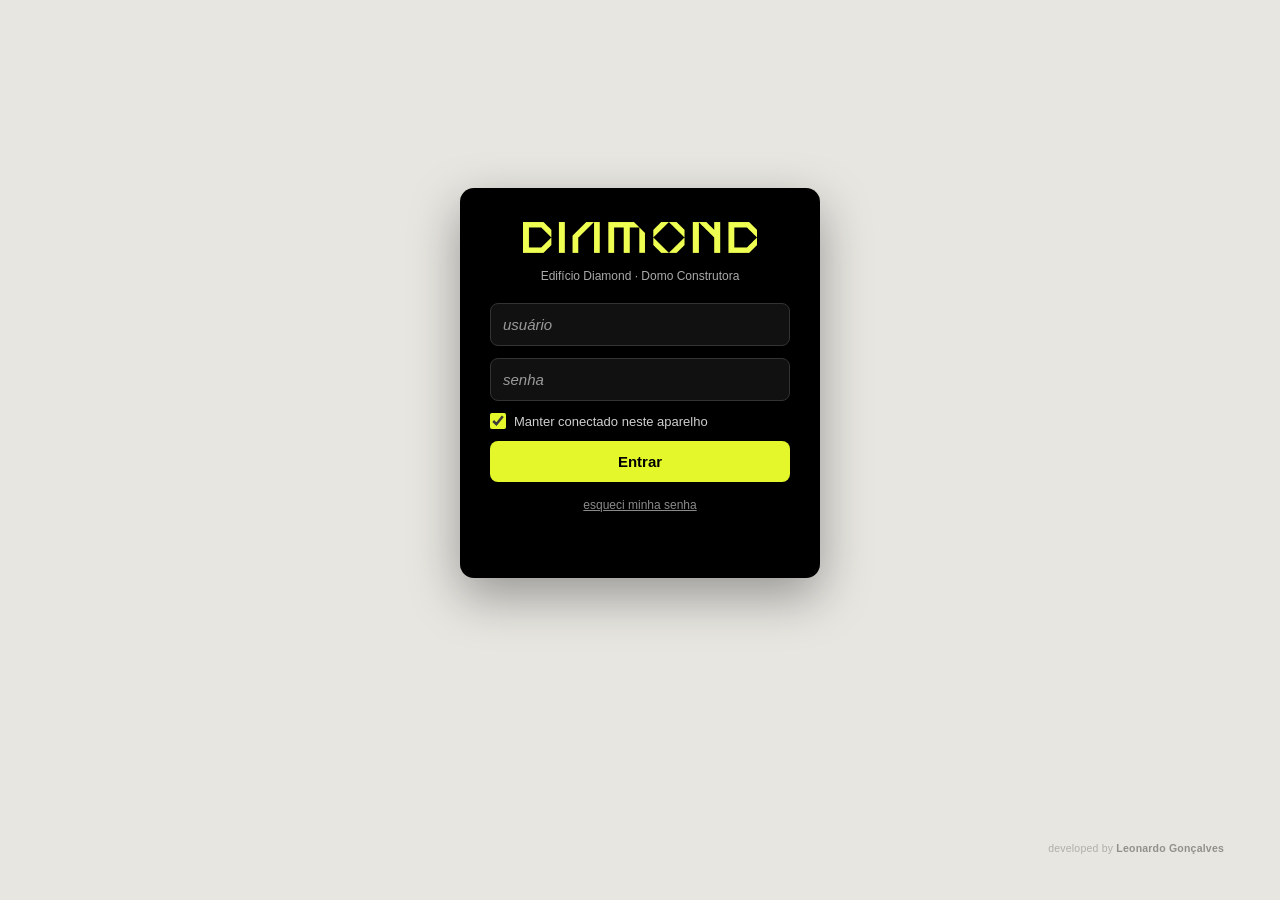
<file: index.html>
<!DOCTYPE html>
<html lang="pt-BR">
<head>
  <meta charset="UTF-8">
  <meta name="viewport" content="width=device-width, initial-scale=1, viewport-fit=cover">
  <title>Diamond Vendas · Domo Construtora</title>
  <meta name="theme-color" content="#000000">
  <link rel="manifest" href="manifest.webmanifest">
  <link rel="icon" href="icon-192.png">
  <link rel="apple-touch-icon" href="icon-192.png">
  <link rel="stylesheet" href="styles.css?v=82">
<link rel="stylesheet" href="precos.css?v=82">
<link rel="stylesheet" href="vagas.css?v=82">
<link rel="stylesheet" href="reservas.css?v=82">
<link rel="stylesheet" href="envios.css?v=82">
<link rel="stylesheet" href="negociacoes.css?v=82">
<link rel="stylesheet" href="gestao.css?v=82">
<link rel="stylesheet" href="gestao-painel.css?v=82">
<link rel="stylesheet" href="caixa.css?v=82">
<link rel="stylesheet" href="caixa-dashboard.css?v=82">
<link rel="stylesheet" href="previsao-custo.css?v=82">
<link rel="stylesheet" href="navegacao.css?v=82">
<link rel="stylesheet" href="visual.css?v=82">
<link rel="stylesheet" href="vendas-editor.css?v=82">
</head>
<body>
  <header id="topo"></header>
  <main id="app"><div class="vazio">carregando…</div></main>
  <footer id="credito">developed by <span>Leonardo Gonçalves</span></footer>
  <script src="vendor/jspdf.umd.min.js?v=82"></script>
  <script src="config.js?v=82"></script>
  <script src="visual.js?v=82"></script>
  <script src="plano.js?v=82"></script>
  <script src="disponibilidade-live.js?v=82"></script>
<script src="store.js?v=82"></script>
  <script src="vagas-domain.js?v=82"></script>
  <script src="vagas-pdf.js?v=82"></script>
  <script src="vagas.js?v=82"></script>
  <script src="vagas-vinculo.js?v=82"></script>
  <script src="reservas.js?v=82"></script>
  <script src="envios-domain.js?v=82"></script>
<script src="envios.js?v=82"></script>
<script src="negociacoes.js?v=82"></script>
<script src="vagas-disponiveis.js?v=82"></script>
<script src="gestao-domain.js?v=82"></script>
<script src="gestao-insights.js?v=82"></script>
<script src="vendas-editor.js?v=82"></script>
<script src="corretores-domain.js?v=82"></script>
<script src="previsao-custo-domain.js?v=82"></script>
<script src="previsao-cobertura-domain.js?v=82"></script>
<script src="previsao-custo-schema.js?v=82"></script>
<script src="previsao-custo-store.js?v=82"></script>
<script src="previsao-graficos-domain.js?v=82"></script>
<script src="previsao-pdf.js?v=82"></script>
<script src="previsao-custo.js?v=82"></script>
<script src="caixa-domain.js?v=82"></script>
<script src="caixa-dashboard-domain.js?v=82"></script>
<script src="caixa-dashboard.js?v=82"></script>
<script src="caixa-money-domain.js?v=82"></script>
<script src="caixa-pdf.js?v=82"></script>
<script src="caixa.js?v=82"></script>
<script src="gestao-painel.js?v=82"></script>
<script src="gestao.js?v=82"></script>
<script src="clientes-painel.js?v=82"></script>
<script src="clientes-editor.js?v=82"></script>
<script src="navegacao.js?v=82"></script>
<script src="precos.js?v=82"></script>
<script src="proposta-domain.js?v=82"></script>
<script src="app.js?v=82"></script>
</body>
</html>
</file>
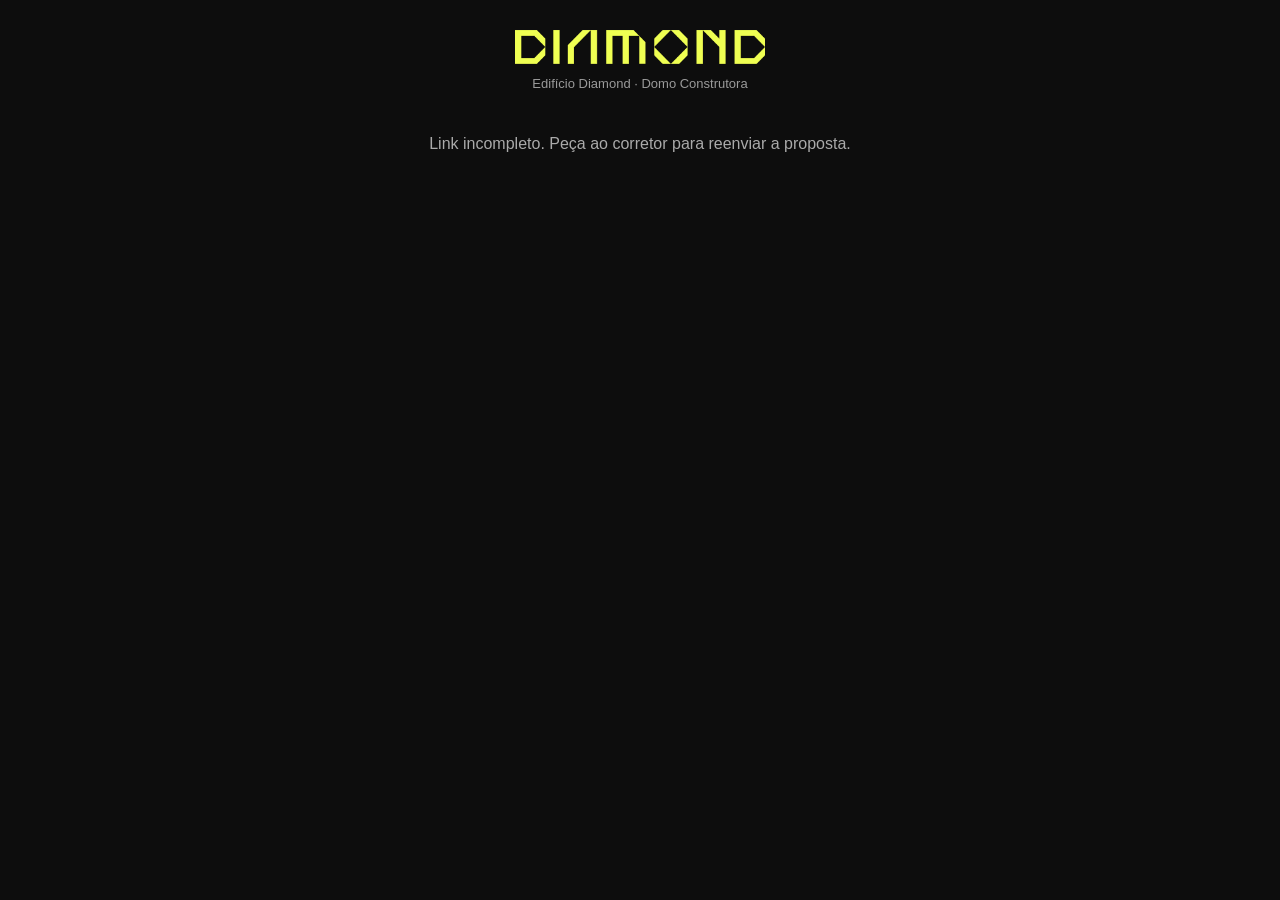
<file: p.html>
<!doctype html>
<html lang="pt-BR">
<head>
<meta charset="utf-8">
<meta name="viewport" content="width=device-width,initial-scale=1">
<title>Sua proposta · Edifício Diamond</title>
<!-- POR QUE ESTA PÁGINA EXISTE AQUI E NÃO NA FUNÇÃO:
     no domínio compartilhado do Supabase toda resposta em HTML é reescrita para
     text/plain com CSP `sandbox` — o cliente recebia o código na tela, com os
     acentos quebrados. JSON e PDF passam intactos. Então os DADOS continuam
     saindo da função (dmd-p?dados=1) e quem desenha a tela é este arquivo, que
     o GitHub Pages serve como HTML de verdade.
     O link que está no WhatsApp do cliente NÃO mudou: ele bate na função, que
     conta a abertura e encaminha para cá. -->
<meta property="og:title" content="Sua proposta · Edifício Diamond">
<meta property="og:description" content="Sua proposta está pronta. Toque para ver valor, área e condições.">
<meta property="og:image" content="https://leogpereira-afk.github.io/diamond/icon-512.png">
<meta property="og:type" content="website">
<meta name="twitter:card" content="summary">
<link rel="icon" href="icon-192.png">
<style>
*{box-sizing:border-box;margin:0}body{font-family:-apple-system,Segoe UI,Arial,sans-serif;background:#0d0d0d;color:#f0f0f0;min-height:100vh;padding:30px 20px;display:flex;justify-content:center}
.wrap{max-width:440px;width:100%}.logo{color:#e4f72b;font-weight:800;font-size:32px;letter-spacing:.14em;text-align:center}.sub{color:#9a9a9a;text-align:center;font-size:13px;margin-top:4px}
.card{background:#171717;border:1px solid #262626;border-radius:16px;padding:24px;margin-top:24px}.oi{font-size:20px;font-weight:700}.oi span{color:#e4f72b}
.un{color:#c2c2c2;margin-top:10px;font-size:15px}.btn{display:block;width:100%;text-align:center;text-decoration:none;padding:16px;border-radius:12px;font-weight:700;font-size:16px;border:0;cursor:pointer;font-family:inherit}
.btn-pdf{background:#e4f72b;color:#000;margin-top:18px}.q{color:#9a9a9a;font-size:14px;margin:24px 0 10px;text-align:center}.acoes{display:flex;gap:10px}
.btn-sim{background:#1f2d10;color:#c7f24a;border:1px solid #3a5216}.btn-duv{background:#1c1c1c;color:#eee;border:1px solid #333}
.ok{text-align:center;color:#c7f24a;font-weight:700;margin-top:20px;display:none;line-height:1.5}.foot{color:#666;font-size:12px;text-align:center;margin-top:26px}
.imob-logo{text-align:center;margin-top:26px}.imob-logo span{display:block;color:#8a8a8a;font-size:11px;margin-bottom:7px}.imob-logo img{max-height:44px;max-width:190px;background:#fff;border-radius:8px;padding:5px 9px}
.teaser{display:flex;gap:10px;margin-top:18px;flex-wrap:wrap}.t-item{flex:1;min-width:96px;background:#111;border:1px solid #262626;border-radius:12px;padding:12px 14px}
.t-lab{color:#8a8a8a;font-size:11px;text-transform:uppercase;letter-spacing:.05em}.t-val{font-weight:700;font-size:15px;margin-top:3px}.t-val.big{color:#e4f72b;font-size:21px}
.validade{color:#8a8a8a;font-size:12px;text-align:center;margin-top:14px}.validade.venc{color:#e7b64b;background:#241d0b;border:1px solid #3d3212;border-radius:10px;padding:10px 12px;line-height:1.5}
.aviso{text-align:center;padding:40px 0;color:#aaa;line-height:1.6}
</style>
</head>
<body>
<div class="wrap">
  <div class="logo"><img src="logo-diamond.png" alt="Diamond" style="width:250px;max-width:80%;height:auto"></div>
  <div class="sub">Edifício Diamond · Domo Construtora</div>
  <div id="conteudo"><div class="aviso">Carregando sua proposta…</div></div>
</div>
<script>
(function () {
  var API = 'https://reoghclxripktzpdwhiy.supabase.co/functions/v1/dmd-p/';
  var esc = function (s) { return String(s == null ? '' : s).replace(/&/g,'&amp;').replace(/</g,'&lt;').replace(/>/g,'&gt;').replace(/"/g,'&quot;'); };
  var fmtBRL = function (v) { var n = Number(v) || 0; return n ? 'R$ ' + n.toLocaleString('pt-BR', { minimumFractionDigits: 2, maximumFractionDigits: 2 }) : ''; };
  var fmtArea = function (v) { var n = Number(v) || 0; return n ? n.toLocaleString('pt-BR', { minimumFractionDigits: 2, maximumFractionDigits: 2 }) + ' m²' : ''; };
  var alvo = document.getElementById('conteudo');
  var aviso = function (msg) { alvo.innerHTML = '<div class="aviso">' + esc(msg) + '</div>'; };

  var par = new URLSearchParams(location.search);
  // A função encaminha para cá também quando tem um recado a dar (link inválido,
  // proposta removida): HTML dela vira texto puro na tela do cliente, então quem
  // mostra qualquer aviso é esta página.
  var recado = par.get('aviso');
  if (recado) { aviso(recado); return; }
  var id = par.get('id') || '';
  if (!/^pp-[a-z0-9]+$/i.test(id)) { aviso('Link incompleto. Peça ao corretor para reenviar a proposta.'); return; }
  var SELF = API + encodeURIComponent(id);
  var preview = par.get('preview') === '1';

  fetch(SELF + '?dados=1').then(function (r) {
    if (!r.ok) throw new Error(r.status === 404 ? 'Proposta não encontrada — o link pode ter sido removido.' : 'Não consegui carregar sua proposta agora. Tente de novo em instantes.');
    return r.json();
  }).then(function (d) {
    var cli = esc(d.cliente || 'você');
    var cor = esc(d.corretor || 'o corretor');
    var emp = esc(d.empresa || '');
    var valorTxt = fmtBRL(d.valor), areaTxt = fmtArea(d.area);
    var andarTxt = (d.andar || d.andar === 0) ? (Number(d.andar) === 0 ? 'Térreo' : esc(d.andar) + 'º andar') : '';
    // validade: 7 dias a partir da geração — não bloqueia, mas avisa se passou
    var emDate = d.em ? new Date(d.em) : null;
    var geradaEm = (emDate && !isNaN(emDate)) ? emDate.toLocaleDateString('pt-BR') : '';
    var validadeISO=d.resumo&&d.resumo.validade;
    var limite=validadeISO?new Date(validadeISO+'T23:59:59.999-03:00'):null;
    var vencida=limite&&!isNaN(limite)&&Date.now()>limite.getTime();
    var condicoes='';
    if(d.resumo){
      condicoes='<div style="text-align:left;margin:20px 0"><h2 style="font-size:18px">'+esc(d.resumo.modalidade||'Condições')+'</h2>'
        +'<p>Vaga: '+esc(d.resumo.vaga||'a escolher')+'</p>'
        +(d.resumo.itens||[]).map(function(r){return '<div style="padding:10px 0;border-bottom:1px solid #ffffff26"><span style="color:#bbb;font-size:13px">'+esc(r.rotulo)+'</span><div style="margin-top:4px">'+esc(r.valor)+'</div></div>';}).join('')
        +'<p style="font-size:12px;color:#bbb">Resumo das condições na geração deste documento. Confira o cronograma e as regras no PDF.</p></div>';
    }else{condicoes='<p style="font-size:13px;color:#bbb">As condições e a validade deste link antigo estão no PDF original.</p>';}


    var teaser = '';
    if (valorTxt || areaTxt || andarTxt) {
      teaser = '<div class="teaser">'
        + (valorTxt ? '<div class="t-item"><div class="t-lab">Valor</div><div class="t-val big">' + esc(valorTxt) + '</div></div>' : '')
        + (areaTxt ? '<div class="t-item"><div class="t-lab">Área privativa</div><div class="t-val">' + esc(areaTxt) + '</div></div>' : '')
        + (andarTxt ? '<div class="t-item"><div class="t-lab">Andar</div><div class="t-val">' + andarTxt + '</div></div>' : '')
        + '</div>';
    }
    var validade = '';
    if(validadeISO){var dataLimite=validadeISO.split('-').reverse().join('/');validade='<div class="validade'+(vencida?' venc':'')+'">'+(vencida?'Validade encerrada em '+dataLimite+'. Confirme as condições com '+cor+'.':'Proposta válida até '+dataLimite+'.')+'</div>';}
    else if(geradaEm){validade='<div class="validade">Link criado em '+geradaEm+'. Consulte a validade no PDF.</div>';}
    alvo.innerHTML = '<div class="card">'
      + '<div class="oi">Olá, <span>' + cli + '</span>! 👋</div>'
      + '<div class="un">Sua proposta da <b>unidade ' + esc(d.unidade || '') + '</b> está pronta:</div>'
      + teaser + condicoes
      + '<a class="btn btn-pdf" href="' + esc(SELF + '?pdf=1' + (preview ? '&preview=1' : '')) + '" target="_blank" rel="noopener">📄 Ver proposta completa (PDF)</a>'
      + validade
      + '<div class="q">O que você achou? Responda ao corretor:</div>'
      + '<div class="acoes" id="acoes">'
      +   '<button class="btn btn-sim" data-acao="interesse">✅ Tenho interesse</button>'
      +   '<button class="btn btn-duv" data-acao="duvida">💬 Tirar dúvida</button>'
      + '</div>'
      + '<div id="resposta-erro" role="alert" style="color:#f4a79c;margin-top:12px"></div>'
      + '<div class="ok" id="ok" role="status"></div>'
      + '</div>'
      + (d.logoUri ? '<div class="imob-logo"><span>apresentado por</span><img src="' + esc(d.logoUri) + '" alt="' + emp + '"></div>' : '')
      + '<div class="foot">' + (d.numero ? 'Proposta nº ' + String(d.numero).padStart(3, '0') + ' · ' : '') + 'enviada por ' + cor + (emp ? ' · ' + emp : '') + '</div>';

    if (preview) {
      document.getElementById('acoes').style.display = 'none';
      var pergunta = document.querySelector('.q');
      if (pergunta) pergunta.textContent = 'Prévia interna · esta visita não registra interesse nem abertura do PDF.';
      return;
    }
    // Confirma somente depois que o servidor registrou a resposta.
    var enviando = false;
    var botoes = Array.prototype.slice.call(document.querySelectorAll('[data-acao]'));
    botoes.forEach(function (b) {
      b.onclick = async function () {
        if (enviando) return;
        enviando = true;
        botoes.forEach(function (botao) { botao.disabled = true; });
        var erro = document.getElementById('resposta-erro');
        erro.textContent = '';
        var controller = new AbortController();
        var timer = setTimeout(function () { controller.abort(); }, 20000);
        try {
          var t = b.getAttribute('data-acao');
          var resposta = await fetch(SELF, { method: 'POST', headers: { 'Content-Type': 'application/json' }, body: JSON.stringify({ acao: t }), signal: controller.signal });
          var dados = await resposta.json().catch(function () { return {}; });
          if (!resposta.ok || dados.ok !== true) throw new Error(dados.erro || 'Não foi possível registrar sua resposta. Tente novamente.');
          document.getElementById('acoes').style.display = 'none';
          var q = document.querySelector('.q'); if (q) q.style.display = 'none';
          var ok = document.getElementById('ok');
          ok.style.display = 'block';
          ok.innerHTML = 'Sua resposta foi registrada para ' + cor + '.';
          var whats = String(d.whats || '').replace(/\D/g, '');
          if (whats) {
            var m = t === 'duvida'
              ? 'Olá! Tenho uma dúvida sobre a proposta da unidade ' + (d.unidade || '') + ' do Edifício Diamond.'
              : 'Olá! Tenho interesse na unidade ' + (d.unidade || '') + ' do Edifício Diamond. Podemos conversar?';
            ok.innerHTML += '<p style="font-size:14px;font-weight:400;margin:12px 0">Para conversar agora, abra o WhatsApp e envie a mensagem.</p><a class="btn btn-sim" target="_blank" rel="noopener" href="https://wa.me/' + whats + '?text=' + encodeURIComponent(m) + '">Continuar no WhatsApp</a>';
          }
        } catch (e) {
          erro.textContent = e.name === 'AbortError' ? 'A resposta demorou. Tente novamente ou entre em contato com o corretor.' : (e.message || 'Falha de conexão. Tente novamente.');
        } finally {
          clearTimeout(timer);
          enviando = false;
          botoes.forEach(function (botao) { botao.disabled = false; });
        }
      };
    });
  }).catch(function (e) { aviso(e.message || 'Não consegui carregar sua proposta agora.'); });
})();
</script>
</body>
</html>
</file>
<file: styles.css>
/* Diamond Vendas — identidade preto + lima (padrão da planilha) */
:root {
  /* ícone oficial do WhatsApp (máscara — herda a cor do botão) */
  --ico-wa: url("data:image/svg+xml;utf8,<svg xmlns='http://www.w3.org/2000/svg' viewBox='0 0 24 24'><path d='M17.47 14.38c-.3-.15-1.75-.86-2.02-.96-.27-.1-.47-.15-.67.15-.2.3-.77.96-.94 1.16-.17.2-.35.22-.64.08-.3-.15-1.25-.46-2.38-1.47-.88-.78-1.47-1.75-1.65-2.05-.17-.3-.02-.46.13-.6.13-.13.3-.35.45-.52.15-.17.2-.3.3-.5.1-.2.05-.37-.03-.52-.07-.15-.67-1.6-.92-2.2-.24-.58-.48-.5-.67-.51h-.57c-.2 0-.52.07-.79.37-.27.3-1.04 1.01-1.04 2.47s1.06 2.86 1.21 3.06c.15.2 2.1 3.2 5.08 4.49.71.3 1.26.49 1.69.63.71.22 1.36.19 1.87.12.57-.09 1.75-.72 2-1.41.25-.69.25-1.28.17-1.41-.07-.13-.27-.2-.57-.35z'/><path d='M20.52 3.45A11.9 11.9 0 0 0 12.05 0C5.5 0 .16 5.33.16 11.89c0 2.1.55 4.15 1.6 5.95L.06 24l6.3-1.65a11.9 11.9 0 0 0 5.69 1.45h.01c6.55 0 11.89-5.33 11.89-11.89 0-3.18-1.24-6.17-3.49-8.42zM12.06 21.8h-.01a9.9 9.9 0 0 1-5.03-1.38l-.36-.21-3.74.98 1-3.65-.24-.37a9.86 9.86 0 0 1-1.51-5.28c0-5.45 4.44-9.89 9.9-9.89 2.64 0 5.12 1.03 6.99 2.9a9.82 9.82 0 0 1 2.9 6.99c0 5.46-4.44 9.9-9.9 9.9z'/></svg>");
  --ink: #1a1a1a; --lime: #c3d600; --lime-b: #e4f72b; --lime-s: #f5f9da;
  --grey: #737373; --edge: #e2e2e2; --bg: #e7e6e1; --card: #ffffff;
  --red: #9c0006; --warnbg: #fff3cd;
}
* { box-sizing: border-box; margin: 0; }
body { font-family: -apple-system, 'Segoe UI', Arial, sans-serif; background: var(--bg); color: var(--ink); }
a { color: inherit; }
button, .lin, .chip { -webkit-tap-highlight-color: transparent; }
input::placeholder, textarea::placeholder { color: #9a9a9a; font-weight: 400; font-style: italic; }

/* topo */
/* app centralizado como uma "coluna" harmônica: o topo preto tem a MESMA largura do conteúdo (não é full-width nem flutua) */
#topo { position: sticky; top: 0; z-index: 50; background: #000; color: #fff; padding-top: env(safe-area-inset-top); max-width: 1200px; margin: 0 auto; }
.topo-in { display: flex; align-items: center; gap: 12px; padding: 10px 16px; max-width: none; }
.wordmark { height: 26px; cursor: pointer; flex-shrink: 0; }
.topo-info { font-size: 11px; color: #bbb; font-style: italic; }
.topo-dir { margin-left: auto; display: flex; align-items: center; gap: 10px; font-size: 12px; flex-shrink: 0; }
.topo-user { white-space: nowrap; display: inline-flex; align-items: baseline; gap: 4px; min-width: 0; max-width: 100%; }
.topo-nome { overflow: hidden; text-overflow: ellipsis; white-space: nowrap; min-width: 0; } /* só o NOME trunca */
.topo-acao, .tag-master { flex-shrink: 0; } /* links trocar/equipe/ADM e a tag master NUNCA truncam */
.topo-user a { color: var(--lime-b); font-weight: 700; text-decoration: none; }
.badge-sync { font-size: 11px; padding: 2px 8px; border-radius: 10px; background: #222; white-space: nowrap; }
@media (max-width: 640px) {
  .topo-in { gap: 8px; padding: 8px 10px; }
  .wordmark { height: 18px; }
  .topo-info { display: none; }
  .topo-dir { gap: 6px; min-width: 0; flex-shrink: 1; } /* sem isso o topo transborda e o "sair" some da tela */
  /* no celular esconde o texto SÓ quando está tudo certo — "pendente"/"offline" o corretor PRECISA ler */
  .badge-sync.ok .sync-txt { display: none; }
  .topo-user { font-size: 11px; min-width: 0; }
  .topo-emp { display: none; } /* o nome da empresa é óbvio p/ quem entrou; o que importa é QUEM está acessando */
  .tag-master { font-size: 10px; padding: 1px 4px; margin-left: 4px; }
  /* espelho: menos altura antes da 1ª unidade (eram 32% da tela) */
  .espelho-top { padding: 8px 14px 0; gap: 6px; }
  .espelho-top .btn-crm, .espelho-top .btn-baixar { padding: 6px 10px; font-size: 12px; }
  .chips { gap: 6px; padding: 8px 14px; margin-bottom: 10px; border-radius: 0; } /* no celular o header é full-width, sem cantos arredondados */
  .chip { padding: 5px 11px; font-size: 11.5px; }
  .filtros { gap: 6px; margin-bottom: 10px; }
  .filtros input, .filtros select { flex: 1 1 calc(50% - 3px); min-width: 0; } /* busca + andar dividem UMA linha (eram 3 controles em 2 linhas) */
}
.badge-sync.ok { color: #9be27b; } .badge-sync.pend { color: #ffd966; } .badge-sync.off { color: #ff9b9b; }
.badge-sync.erro { color: #1a1a1a; background: #ff5a5a; font-weight: 700; animation: sync-pisca 1.4s ease-in-out infinite; }
.badge-sync.erro .sync-txt { display: inline; }
@keyframes sync-pisca { 0%,100% { opacity: 1; } 50% { opacity: .55; } }
.btn-mini { border: 1px solid var(--edge); background: #fff; border-radius: 6px; padding: 3px 10px; font-size: 12px; cursor: pointer; }
.btn-mini.btn-danger { border-color: #e2b4b4; color: #c0392b; background: #fff5f5; }
.btn-mini.btn-danger:hover { background: #ff5a5a; border-color: #ff5a5a; color: #fff; }
#topo .btn-mini { background: #222; color: #eee; border-color: #444; }

#app { max-width: 1200px; margin: 0 auto; padding: 14px 14px 80px; }

/* login */
.login-wrap { min-height: 82vh; display: grid; place-items: center; }
.login-card { background: #000; padding: 34px 30px; border-radius: 14px; width: min(360px, 92vw); display: flex; flex-direction: column; gap: 12px; box-shadow: 0 18px 50px rgba(0,0,0,.35); }
.login-logo { width: 78%; align-self: center; margin-bottom: 4px; }
.login-sub { color: #aaa; font-size: 12px; text-align: center; margin-bottom: 8px; }
.login-card input { padding: 12px; border-radius: 8px; border: 1px solid #333; background: #111; color: #fff; font-size: 15px; }
.lg-erro { color: #ff9b9b; font-size: 12px; text-align: center; min-height: 16px; }
.lg-lembrar { display: flex; align-items: center; gap: 8px; color: #cfcfcf; font-size: 13px; cursor: pointer; }
.lg-lembrar input { width: 16px; height: 16px; accent-color: var(--lime-b); }
.btn-lime { background: var(--lime-b); color: #000; font-weight: 800; border: 0; border-radius: 8px; padding: 12px 18px; font-size: 15px; cursor: pointer; }
.btn { background: #fff; border: 1px solid #cfcfcf; border-radius: 8px; padding: 11px 16px; font-size: 14px; font-weight: 600; cursor: pointer; }

/* chips + filtros */
/* faixa dos chips continua o preto do topo */
/* espelho-top e chips continuam o preto do topo, alinhados ao #app (mesma largura) — junto com #topo formam o bloco preto */
.espelho-top { display: flex; justify-content: flex-end; margin: -14px -14px 0; padding: 10px 14px 0; background: #000; }
.btn-baixar { background: transparent; color: var(--lime-b); border: 1px solid var(--lime-b); border-radius: 8px; padding: 7px 14px; font-size: 13px; font-weight: 700; cursor: pointer; font-family: inherit; transition: .15s; }
.btn-baixar:hover { background: var(--lime-b); color: #000; }
.btn-baixar:disabled { opacity: .6; cursor: default; }
.chips { display: flex; gap: 8px; flex-wrap: wrap; background: #000; margin: 0 -14px 14px; padding: 14px; border-radius: 0 0 16px 16px; }
.uni-painel { max-width: 640px; margin: 0 auto; }
.uni-toggle { display: flex; align-items: center; gap: 8px; font-size: 14px; font-weight: 600; cursor: pointer; padding: 4px 0; }
.uni-toggle input { width: 18px; height: 18px; accent-color: var(--lime-b); }
.uni-parc { display: flex; gap: 8px; margin: 6px 0; }
.parc-btn { flex: 1; padding: 10px; border: 1px solid var(--edge); background: #fff; border-radius: 8px; font-size: 15px; font-weight: 700; cursor: pointer; font-family: inherit; }
.parc-btn.on { background: var(--lime-b); border-color: var(--lime-b); color: #000; }
.uni-escolha { display: flex; flex-direction: column; gap: 4px; margin: 10px 0; }
.uni-campo > label { font-size: 12px; color: var(--grey); font-weight: 600; }
.uni-plano { background: var(--lime-s); border-radius: 8px; padding: 6px 10px; }
.uni-final-regra { font-size: 12px; line-height: 1.5; color: var(--ink); background: var(--lime-s); border-radius: 6px; padding: 8px 10px; margin: 6px 0; }
.uni-total-plano { border-top: 1px solid var(--edge); margin-top: 4px; padding-top: 10px !important; font-weight: 700; }
/* entrada digitada em R$ (quando nenhum % serve) */
.ent-livre { display: flex; align-items: center; gap: 8px; margin: 2px 0 4px; flex-wrap: wrap; }
.ent-livre-lbl { font-size: 12px; color: var(--grey); font-weight: 600; }
/* 16px NÃO é estética: abaixo disso o Safari do iPhone dá zoom ao focar o campo
   e desalinha a tela inteira no meio do atendimento. */
.ent-livre input { flex: 1; min-width: 130px; padding: 9px 10px; border: 1px solid var(--edge); border-radius: 8px; font-size: 16px; font-weight: 700; font-family: inherit; }
.ent-livre input:focus { outline: 2px solid var(--lime-b); outline-offset: -1px; }
.ent-livre-pct { font-size: 12px; color: var(--grey); font-weight: 700; }
.uni-toggle-inline { font-weight: 600; margin: 2px 0; }
.nota-alerta { background: #fff6d6; border: 1px solid #e6c65c; border-radius: 8px; padding: 8px 10px; color: #7a5c00; font-weight: 600; }
/* SCP (só p/ o cadastro da Domo) */
.scp-box { display: flex; flex-direction: column; gap: 9px; margin: 8px 0 4px; }
.scp-opt { display: flex; align-items: center; gap: 9px; font-size: 14px; font-weight: 600; color: var(--ink); cursor: pointer; }
.scp-opt input { width: 18px; height: 18px; accent-color: var(--lime-b); flex-shrink: 0; }
.scp-opt small, .scp-corr small { color: var(--grey); font-weight: 400; font-size: 12px; }
.scp-corr { display: flex; align-items: center; gap: 6px; font-size: 14px; font-weight: 600; padding-top: 6px; border-top: 1px dashed var(--edge); }
.scp-corr > span { margin-left: auto; display: inline-flex; align-items: center; gap: 4px; }
.scp-corr input { width: 74px; padding: 8px; border: 1px solid var(--edge); border-radius: 8px; font-size: 14px; text-align: right; }
.scp-res { margin: 6px 0 12px; }
.scp-whats { margin-top: 2px; }
.scp-destaque { background: var(--lime-s); border-left: 4px solid var(--lime-b); border-radius: 8px; padding: 12px 16px; margin: 4px 0 10px; display: flex; flex-direction: column; }
.scp-destaque span { font-size: 11px; color: #7a8010; font-weight: 700; letter-spacing: .03em; }
.scp-destaque b { font-size: 26px; color: var(--ink); font-weight: 800; line-height: 1.15; }
.scp-destaque s { font-size: 12px; color: var(--grey); font-weight: 500; margin-top: 2px; }
.empresas-box { display: flex; flex-wrap: wrap; gap: 8px; margin-bottom: 12px; min-height: 20px; }
.empresa-chip { background: #000; color: var(--lime-b); border-radius: 20px; padding: 5px 8px 5px 14px; font-size: 13px; font-weight: 700; display: inline-flex; align-items: center; gap: 6px; }
.emp-del { background: rgba(255,255,255,.15); color: #fff; border: 0; border-radius: 50%; width: 18px; height: 18px; font-size: 11px; cursor: pointer; line-height: 1; }
.emp-del:hover { background: var(--red); }
.chip { background: #fff; border: 1px solid #fff; border-radius: 20px; padding: 6px 14px; font-size: 12px; cursor: pointer; font-family: inherit; transition: .12s; }
.chip:hover { border-color: var(--lime-b); }
.chip.ok b { color: #2e7d32; } .chip.warn b { color: #9c6500; } .chip.red b { color: var(--red); }
.chip.on { background: var(--lime-b); border-color: var(--lime-b); color: #000; box-shadow: 0 2px 10px rgba(228,247,43,.35); }
.chip.on b { color: #000 !important; }
.chip-predio { background: #000; color: var(--lime-b); border: 1px solid var(--lime-b); font-weight: 700; margin-left: auto; }
.chip-predio:hover { background: var(--lime-b); color: #000; }
@media (max-width: 560px) { .chip-predio { margin-left: 0; } }
.tipo-btns { display: flex; gap: 4px; }
.foto-acao { display: flex; gap: 8px; }
.foto-acao .btn-mini { flex: 1; }
.filtros { display: flex; gap: 8px; flex-wrap: wrap; margin-bottom: 14px; }
.filtros input, .filtros select { padding: 9px 12px; border: 1px solid #dcdad4; border-radius: 8px; font-size: 16px; background: #fff; box-shadow: 0 1px 4px rgba(0,0,0,.05); }
.filtros input { flex: 1; min-width: 140px; }

/* espelho em linhas */
.lista { background: var(--card); border-radius: 12px; border: 1px solid #dedcd6; overflow: hidden; box-shadow: 0 8px 30px rgba(0,0,0,.10); }
.lin { display: grid; grid-template-columns: 64px 72px 1fr auto 96px; gap: 12px; align-items: center; padding: 8px 14px; border-bottom: 1px solid #f1f1f1; cursor: pointer; }
.lin:nth-child(even) { background: #fafafa; }
.lin:hover { background: var(--lime-s); }
.lin.vendido { opacity: .5; } .lin.reservado { opacity: .8; }
.lin-foto { width: 60px; height: 44px; border-radius: 6px; background: #0a0a0a url('selo.png') center/20px no-repeat; }
.lin-foto { border: 1px solid #ececec; }
.lin-foto.tem-foto { background-color: #fff; background-size: contain; background-position: center; background-repeat: no-repeat; }
.lin-un { font-weight: 800; font-size: 18px; }
.lin-info { font-size: 12px; color: var(--grey); }
.lin-preco { text-align: right; font-weight: 800; font-size: 15px; font-variant-numeric: tabular-nums; }
.lin-preco small { display: block; color: var(--grey); font-weight: 400; font-size: 10px; }
.preco-de { color: var(--grey); font-weight: 500; font-size: 11px; }
.preco-desc { color: var(--red); font-weight: 800; font-size: 11px; }
.txt-desc { color: var(--red); }
.lin .badge { position: static; justify-self: end; }
/* CELULAR: 2 linhas — o andar/área é o critério nº1 de quem compra, não pode sumir; e a planta precisa ser legível */
@media (max-width: 520px) {
  .lin { grid-template-columns: 62px 1fr auto; grid-template-rows: auto auto; gap: 1px 10px; padding: 9px 10px; }
  .lin-foto { width: 62px; height: 52px; grid-row: 1 / span 2; align-self: center; }
  .lin-un { grid-column: 2; grid-row: 1; font-size: 17px; }
  .lin-info { grid-column: 2; grid-row: 2; font-size: 11.5px; }
  .lin-preco { grid-column: 3; grid-row: 1; font-size: 14px; display: flex; flex-direction: column; align-items: flex-end; line-height: 1.25; } /* empilha: valor final em cima, riscado/−X% menores embaixo → não espreme o andar/área */
  .lin-preco .preco-de { font-size: 10px; order: 2; }
  .lin-preco .preco-desc { font-size: 10px; order: 3; }
  .lin-preco small { display: none; } /* R$/m² é secundário no celular */
  .lin .badge { grid-column: 3; grid-row: 2; justify-self: end; }
}
.foto-acao { margin: -4px 0 10px; }
.foto-acao .btn-mini { width: 100%; padding: 8px; }

/* grid de unidades (legado) */
.grid { display: grid; grid-template-columns: repeat(auto-fill, minmax(165px, 1fr)); gap: 12px; }
.card { background: var(--card); border-radius: 12px; overflow: hidden; cursor: pointer; box-shadow: 0 1px 4px rgba(0,0,0,.08); transition: transform .12s, box-shadow .12s; border: 1px solid #ececec; }
.card:hover { transform: translateY(-2px); box-shadow: 0 6px 18px rgba(0,0,0,.13); }
.card.vendido { opacity: .55; } .card.reservado { opacity: .8; }
.card-foto { position: relative; height: 96px; background: #0a0a0a url('selo.png') center/44px no-repeat; background-blend-mode: normal; }
.card-foto.tem-foto { background-size: cover; background-position: center; }
.card-un { position: absolute; left: 8px; bottom: 6px; color: #fff; font-weight: 800; font-size: 20px; text-shadow: 0 1px 6px rgba(0,0,0,.8); }
.badge { position: absolute; right: 6px; top: 6px; font-size: 10px; font-weight: 700; padding: 2px 7px; border-radius: 9px; }
.b-ok { background: var(--lime-b); color: #000; } .b-red { background: #f2dcdb; color: var(--red); } .b-warn { background: #ffeb9c; color: #9c6500; }
.card-body { padding: 8px 10px 10px; }
.card-l1 { font-size: 11px; color: var(--grey); }
.card-preco { font-weight: 800; font-size: 15px; margin-top: 2px; }
.sem-preco { color: var(--grey); font-weight: 600; font-size: 13px; }
.card-l2 { font-size: 11px; color: var(--grey); }

/* simulador */
.volta { display: inline-block; margin: -6px 0 6px -8px; padding: 10px 8px; font-size: 13px; color: var(--grey); text-decoration: none; } /* padding = alvo de toque ~40px no mobile; margem negativa mantém o alinhamento à esquerda */
.sim-grid { display: grid; grid-template-columns: 1fr 1fr; gap: 14px; }
@media (max-width: 860px) { .sim-grid { grid-template-columns: 1fr; } }
.painel { background: var(--card); border-radius: 12px; padding: 16px; border: 1px solid #ececec; min-width: 0; }
.painel h2 { font-size: 19px; margin-bottom: 10px; }
.painel h2 .badge { position: static; margin-left: 8px; }
.painel h3 { font-size: 12px; color: var(--grey); text-transform: uppercase; letter-spacing: .04em; margin: 16px 0 8px; border-bottom: 2px solid var(--lime); padding-bottom: 4px; }
.sim-foto { height: 150px; border-radius: 10px; background: #0a0a0a url('selo.png') center/56px no-repeat; margin-bottom: 12px; }
.sim-foto.tem-foto { background-color: #fff; background-size: contain; background-position: center; background-repeat: no-repeat; border: 1px solid #ececec; }
.sim-foto.zoomavel { position: relative; }
.foto-zoom { position: absolute; right: 8px; bottom: 8px; width: 30px; height: 30px; display: flex; align-items: center; justify-content: center; background: #000000a6; border-radius: 50%; font-size: 15px; pointer-events: none; }
.linhas > div { display: flex; justify-content: space-between; padding: 6px 2px; border-bottom: 1px dashed #eee; font-size: 14px; }
.linhas span { color: #444; } .linhas b { font-variant-numeric: tabular-nums; }
.linhas .destaque { background: var(--lime-s); border-radius: 8px; padding: 9px 10px; border-bottom: 0; margin-top: 6px; }
.linhas .destaque b { font-size: 16px; }
.linhas .neg { color: var(--red); }
.form { display: grid; grid-template-columns: 1fr 1fr; gap: 9px; }
@media (max-width: 560px) { .form { grid-template-columns: 1fr; } }
.form label { display: flex; flex-direction: column; gap: 4px; font-size: 12px; color: #444; position: relative; }
.form input, .form select, .form textarea { padding: 9px 10px; border: 1px solid var(--edge); border-radius: 8px; font-size: 14px; background: #fffdf0; font-weight: 600; color: #0000c8; }
.form input:disabled { background: #f4f4f4; color: #555; font-weight: 500; }
.form .hint { position: absolute; right: 8px; bottom: 9px; font-size: 11px; color: var(--grey); pointer-events: none; background: linear-gradient(90deg, transparent, #fffdf0 20%); padding-left: 16px; }
@media (max-width: 560px) {
  /* evita o zoom automático do iPhone ao focar campos (todos os campos digitáveis, não só a proposta) */
  .form input, .form select, .form textarea, .filtros input, .filtros select,
  .login-card input, .tabela input, .tabela select, .cfg-rapida input,
  .lead-form input, .lead-obs textarea, .crm-filtros input, .crm-filtros select,
  .cor-row input, .gc-senha-lin input, .senhas-lin input, .un-busca input, .l-corretor { font-size: 16px; }
}
.form .larga { grid-column: 1 / -1; }
.nota { font-size: 11px; color: var(--grey); font-style: italic; margin-top: 8px; }
.aviso { background: #fdecea; color: var(--red); font-weight: 700; font-size: 13px; border-radius: 8px; padding: 9px 12px; margin-top: 10px; }
.ok-linha { color: #2e7d32; font-weight: 700; margin-bottom: 8px; }
.acoes { display: flex; gap: 8px; flex-wrap: wrap; margin: 14px 0 4px; }
.acoes .btn, .acoes .btn-lime { flex: 1; min-width: 130px; }
/* no celular os botões empilham em largura cheia — o CTA principal (WhatsApp) fica no topo e destacado */
@media (max-width: 560px) { .acoes { flex-direction: column; } .acoes .btn, .acoes .btn-lime { min-width: 0; width: 100%; } }

/* tabelas */
.un-busca { display: flex; align-items: center; gap: 10px; margin-top: 12px; flex-wrap: wrap; }
.un-busca input { flex: 1; min-width: 200px; padding: 9px 12px; border: 1px solid var(--edge); border-radius: 8px; background: #fff; font-size: 14px; }
/* no celular a tabela de unidades (9 colunas) vira cards empilhados — sem scroll horizontal apertado */
@media (max-width: 640px) {
  .adm-un thead { position: absolute; left: -9999px; } /* esconde o cabeçalho; cada célula ganha rótulo próprio */
  .adm-un, .adm-un tbody, .adm-un tr, .adm-un td { display: block; width: 100%; }
  .adm-un tr { border: 1px solid #ececec; border-radius: 10px; margin-bottom: 10px; padding: 6px 10px; background: #fff; box-shadow: 0 1px 3px #0000000d; }
  .adm-un td { display: flex; justify-content: space-between; align-items: center; gap: 10px; border: none; padding: 6px 0; }
  .adm-un td::before { content: attr(data-lab); font-size: 12px; color: #777; font-weight: 600; flex-shrink: 0; }
  .adm-un td input, .adm-un td select { max-width: 62%; width: auto; text-align: right; }
  .adm-un td.td-salvar { justify-content: stretch; padding-top: 8px; }
  .adm-un td.td-salvar::before { content: ''; }
  /* .v-salvar é o mesmo botão na aba Vendas: sem ele aqui, o cartão do celular saía com um 'salvar' minúsculo */
  .adm-un td.td-salvar .e-salvar, .adm-un td.td-salvar .v-salvar { width: 100%; padding: 10px; font-size: 14px; }
}
.tabela-wrap { overflow-x: auto; margin-top: 8px; }
.tabela { width: 100%; border-collapse: collapse; font-size: 13px; background: #fff; }
.tabela th { background: var(--ink); color: #fff; padding: 8px 9px; text-align: left; font-size: 11px; border-bottom: 2px solid var(--lime); white-space: nowrap; }
.tabela td { padding: 7px 9px; border-bottom: 1px solid #f0f0f0; white-space: nowrap; }
.tabela tbody tr:nth-child(even) { background: #fafafa; }
.tabela tfoot td { background: var(--lime-s); font-weight: 800; }
.tabela input, .tabela select { padding: 5px 7px; border: 1px solid var(--edge); border-radius: 6px; font-size: 13px; background: #fffdf0; width: 110px; }
.tabela .e-desc { width: 64px; } .tabela .e-senha { width: 90px; }
.vazio { color: var(--grey); text-align: center; padding: 18px; }

/* admin */
.abas { display: flex; gap: 4px; margin-bottom: 14px; flex-wrap: wrap; }
.aba { padding: 8px 16px; border-radius: 8px 8px 0 0; background: #e8e8e4; text-decoration: none; font-size: 13px; font-weight: 600; }
.aba.on { background: #000; color: var(--lime-b); }
.cfg-rapida { display: flex; gap: 10px; align-items: end; flex-wrap: wrap; background: #fff; padding: 12px; border-radius: 10px; border: 1px solid #ececec; }
.cfg-rapida label { display: flex; flex-direction: column; font-size: 11px; color: #444; gap: 4px; }
.cfg-rapida input { padding: 8px 10px; border: 1px solid var(--edge); border-radius: 8px; background: #fffdf0; font-weight: 600; width: 120px; }
.form-cfg { background: #fff; padding: 14px; border-radius: 10px; border: 1px solid #ececec; }
.cfg-grupo { border: 1px solid #e6e2cf; border-radius: 10px; padding: 6px 10px 12px; margin-top: 12px; background: #fcfbf4; }
.cfg-grupo > legend { font-weight: 700; font-size: 14px; padding: 0 6px; }
.cfg-grupo .form-cfg { border: none; background: transparent; padding: 6px 0 0; }
/* histórico */
.hist-resumo { display: flex; flex-wrap: wrap; gap: 8px; margin-bottom: 12px; }
.hist-resumo .chip { cursor: default; }
/* chips que FILTRAM a tabela (aba Vendas) */
.hist-resumo .chip-f { cursor: pointer; border: 1px solid var(--edge); background: #fff; font-family: inherit; font-size: 12px; transition: .12s; }
.hist-resumo .chip-f:hover { border-color: var(--lime-b); }
.hist-resumo .chip-f.on { background: #000; color: #fff; border-color: #000; }
.hist-resumo .chip-f.on b { color: var(--lime-b) !important; } /* vence o .chip.on b !important dos chips do espelho */
.hist-toggle { display: inline-flex; gap: 4px; background: #eceae4; border-radius: 10px; padding: 4px; margin-bottom: 14px; }
.hist-toggle .ht-btn { background: transparent; border: 0; border-radius: 8px; padding: 8px 16px; font-size: 13px; font-weight: 700; color: var(--grey); cursor: pointer; font-family: inherit; }
.hist-toggle .ht-btn.on { background: #fff; color: var(--ink); box-shadow: 0 1px 3px rgba(0,0,0,.12); }
.perfil { font-size: 10px; font-weight: 700; padding: 1px 7px; border-radius: 9px; text-transform: uppercase; letter-spacing: .03em; }
.perfil-adm { background: var(--lime-b); color: #000; }
.perfil-cor { background: #e8e8e8; color: #555; }
.hist-grupo { margin-bottom: 16px; }
.hist-grupo-cab { font-weight: 800; font-size: 14px; padding: 6px 2px; border-bottom: 2px solid var(--lime); display: flex; align-items: baseline; gap: 8px; }
.hist-grupo-n { font-size: 11px; font-weight: 500; color: var(--grey); }
.hist-tel { font-size: 11px; color: var(--grey); }
.hist-acoes { white-space: nowrap; }
.form-cfg .btn-lime { grid-column: 1 / -1; }
.mini-foto { display: inline-block; width: 34px; height: 26px; border-radius: 4px; background: #0a0a0a url('selo.png') center/14px no-repeat; vertical-align: middle; margin-right: 4px; }
.mini-foto.tem-foto { background-size: cover; background-position: center; }
.linha-nova td { background: var(--lime-s); }

/* O Prédio — tema escuro do empreendimento (fundo preto, letras lima) */
body.tema-predio { background: #000; }
body.tema-predio #app { padding-bottom: 60px; }
.predio-dark { color: #e9e9d8; }
.volta-dark { color: #8f8f7e; }
.volta-dark:hover { color: var(--lime-b); }

/* carrossel */
.carrossel { position: relative; margin: 6px 0 22px; border-radius: 16px; overflow: hidden; background: #0a0a0a; border: 1px solid #1c1c1c; }
.car-viewport { overflow: hidden; }
.car-track { display: flex; transition: transform .38s ease; }
.car-slide { flex: 0 0 100%; height: 400px; background: #0a0a0a url('selo.png') center/64px no-repeat; cursor: zoom-in; }
.car-slide.tem-foto { background-color: #0a0a0a; background-size: cover; background-position: center; background-repeat: no-repeat; }
@media (max-width: 640px) { .car-slide { height: 250px; } }
.car-nav { position: absolute; top: 50%; transform: translateY(-50%); width: 44px; height: 44px; border-radius: 50%; border: 0; background: rgba(0,0,0,.55); color: #fff; font-size: 26px; line-height: 1; cursor: pointer; display: grid; place-items: center; transition: .15s; }
.car-nav:hover { background: var(--lime-b); color: #000; }
.car-prev { left: 12px; } .car-next { right: 12px; }
.car-cont { position: absolute; top: 12px; right: 14px; background: rgba(0,0,0,.6); color: #fff; font-size: 11px; padding: 3px 9px; border-radius: 10px; }
.car-dots { position: absolute; bottom: 12px; left: 0; right: 0; display: flex; justify-content: center; gap: 6px; }
.car-dot { width: 8px; height: 8px; border-radius: 50%; background: rgba(255,255,255,.45); cursor: pointer; transition: .2s; }
.car-dot.on { background: var(--lime-b); width: 22px; border-radius: 4px; }

/* texto */
.emp-content { max-width: 820px; }
.emp-titulo { font-size: 30px; line-height: 1.15; color: var(--lime-b); margin: 4px 0 16px; font-weight: 800; }
.emp-texto { margin-bottom: 6px; }
.emp-texto p { margin: 0 0 13px; color: #d3d3c4; line-height: 1.65; font-size: 14.5px; }
.emp-lead { font-size: 17px !important; color: #f4f4e2 !important; font-weight: 600; }
.emp-h3 { font-size: 12px; color: var(--lime-b); text-transform: uppercase; letter-spacing: .08em; margin: 24px 0 13px; border-bottom: 1px solid #2c2c2c; padding-bottom: 7px; }
.amenidades { display: flex; flex-wrap: wrap; gap: 8px; }
.amen { background: #101010; border: 1px solid #2a2a2a; border-left: 3px solid var(--lime-b); border-radius: 8px; padding: 9px 14px; font-size: 13px; font-weight: 600; color: var(--lime-b); font-family: inherit; }
button.amen-link-chip { cursor: pointer; transition: .15s; }
button.amen-link-chip:hover { background: var(--lime-b); color: #000; }
.amen-ico { font-size: 10px; opacity: .7; margin-left: 3px; }

/* visor fullscreen */
.visor { position: fixed; inset: 0; z-index: 200; background: rgba(0,0,0,.96); display: grid; place-items: center; }
.visor-img { width: 92vw; height: 86vh; background-size: contain; background-position: center; background-repeat: no-repeat; }
.visor-x { position: absolute; top: 16px; right: 20px; width: 42px; height: 42px; border-radius: 50%; border: 0; background: rgba(255,255,255,.12); color: #fff; font-size: 18px; cursor: pointer; }
.visor-nav { position: absolute; top: 50%; transform: translateY(-50%); width: 56px; height: 56px; border-radius: 50%; border: 0; background: rgba(255,255,255,.12); color: #fff; font-size: 32px; cursor: pointer; }
.vn-prev { left: 18px; } .vn-next { right: 18px; }
.visor-nav:hover, .visor-x:hover { background: var(--lime-b); color: #000; }
.visor-cont { position: absolute; bottom: 22px; color: #fff; font-size: 13px; background: rgba(0,0,0,.5); padding: 4px 12px; border-radius: 12px; }

/* fotos por tipo (admin) */
/* fotos das plantas: 700px de altura ANTES da tabela, toda vez. Agora nascem recolhidas. */
.bloco-fotos { margin-bottom: 12px; }
.bloco-fotos > summary { cursor: pointer; font-size: 12px; font-weight: 800; color: var(--ink); text-transform: uppercase; letter-spacing: .04em; padding: 10px 2px; border-bottom: 2px solid var(--lime); user-select: none; }
.bloco-fotos > summary::marker { color: var(--grey); }
.bloco-fotos[open] > summary { margin-bottom: 10px; }
.tipos-strip { display: flex; gap: 10px; flex-wrap: wrap; background: #fff; border: 1px solid #ececec; border-radius: 10px; padding: 12px; margin-bottom: 12px; }
.tipo-slot { display: flex; flex-direction: column; align-items: center; gap: 4px; }
.mini-foto.grande { width: 74px; height: 56px; border-radius: 8px; background-size: 22px; }
.mini-foto.grande.tem-foto { background-color: #fff; background-size: contain; background-position: center; background-repeat: no-repeat; border: 1px solid #e2e2e2; }
.tipo-lab { font-size: 11px; font-weight: 800; }
.emp-fotos-adm { display: flex; flex-wrap: wrap; gap: 12px; align-items: flex-start; background: #fff; border: 1px solid #ececec; border-radius: 10px; padding: 12px; }
.emp-thumb { position: relative; display: flex; flex-direction: column; align-items: center; gap: 4px; }
.emp-thumb .mini-foto.grande { width: 120px; height: 84px; }
.emp-thumb .ef-idx { position: absolute; top: 4px; left: 4px; background: rgba(0,0,0,.7); color: var(--lime-b); font-size: 11px; font-weight: 700; border-radius: 6px; padding: 1px 6px; }
.ef-acoes { display: flex; gap: 4px; }
.ef-acoes .btn-mini { padding: 3px 8px; }
.ef-acoes .btn-mini:disabled { opacity: .3; cursor: default; }
.ef-del { color: var(--red); font-weight: 700; }
.amen-link { background: #fff; border: 1px solid #ececec; border-radius: 10px; padding: 10px 14px; display: flex; flex-direction: column; gap: 6px; }
.amen-link-row { display: grid; grid-template-columns: 1fr 130px 44px; gap: 10px; align-items: center; padding: 4px 0; border-bottom: 1px solid #f3f3f3; }
.amen-link-nome { font-size: 13px; font-weight: 600; }
.amen-link-sel { padding: 6px 8px; border: 1px solid var(--edge); border-radius: 7px; background: #fffdf0; font-size: 13px; }
.amen-link-prev { width: 44px; height: 32px; border-radius: 5px; }
@media (max-width: 560px) { .amen-link-row { grid-template-columns: 1fr 100px 36px; } }

/* Apartamentos (ADM → Prédio): tipos + planta humanizada */
.apart-adm { background: #fff; border: 1px solid #ececec; border-radius: 10px; padding: 12px; display: flex; flex-direction: column; gap: 10px; }
.apart-row { display: grid; grid-template-columns: 74px 1fr auto; gap: 12px; align-items: center; padding: 8px 0; border-bottom: 1px solid #f3f3f3; }
.apart-row .apart-nome { padding: 10px 12px; border: 1px solid #dcdad4; border-radius: 8px; font-size: 16px; background: #fff; min-width: 0; }
.apart-acoes { display: flex; gap: 6px; flex-wrap: wrap; }
.apart-novo { display: flex; gap: 8px; align-items: center; flex-wrap: wrap; padding-top: 4px; }
.apart-novo #ap-nome { flex: 1 1 220px; min-width: 0; padding: 10px 12px; border: 1px solid #dcdad4; border-radius: 8px; font-size: 16px; }
@media (max-width: 560px) { .apart-row { grid-template-columns: 56px 1fr; } .apart-acoes { grid-column: 1 / -1; } }

/* empresas / login compartilhado (ADM → Corretores) */
.empresa-card { background: var(--card); border: 1px solid var(--edge); border-radius: 12px; padding: 14px 16px; margin-bottom: 12px; }
.empresa-cab { display: flex; flex-wrap: wrap; gap: 10px; align-items: end; }
.empresa-cab .campo { display: flex; flex-direction: column; gap: 3px; }
.empresa-cab .campo label { font-size: 11px; color: var(--grey); font-weight: 600; }
.empresa-cab input { padding: 8px 10px; border: 1px solid var(--edge); border-radius: 8px; font-size: 14px; background: #fff; }
.empresa-cab .e-nome { width: 190px; } .empresa-cab .e-tel { width: 140px; } .empresa-cab .e-senha { width: 130px; }
.empresa-login { font-size: 12px; color: var(--grey); background: #f5f5f3; border-radius: 7px; padding: 6px 10px; align-self: center; }
.empresa-login b { color: var(--ink); }
.e-login-wrap { display: flex; align-items: center; gap: 6px; font-size: 12px; color: var(--grey); }
.empresa-cab .e-login { width: 96px; font-weight: 600; color: var(--ink); }
.empresa-ativo { display: flex; align-items: center; gap: 5px; font-size: 12px; color: var(--grey); user-select: none; }
.corretores-box { margin-top: 12px; padding-top: 12px; border-top: 1px dashed #ececec; }
.corretores-box > label { font-size: 11px; color: var(--grey); font-weight: 700; text-transform: uppercase; letter-spacing: .03em; }
.corretor-chips { display: flex; flex-wrap: wrap; gap: 7px; margin: 8px 0; }
.corretor-chip { display: inline-flex; align-items: center; gap: 6px; background: var(--lime-s); border: 1px solid #e6eab0; border-radius: 20px; padding: 5px 6px 5px 12px; font-size: 13px; }
.corretor-chip .cc-tel { color: var(--grey); font-size: 11px; }
.corretor-chip.chip-master { background: var(--ink); color: #fff; border-color: var(--ink); }
.chip-master .cor-del { background: #ffffff2e; color: #fff; }
.chip-master .cor-del:hover { background: #ff6b6b; color: #fff; }
.master-tag { background: var(--lime-b); color: #000; font-size: 9px; font-weight: 800; text-transform: uppercase; letter-spacing: .04em; padding: 1px 6px; border-radius: 8px; }
.gc-senha { display: flex; gap: 6px; justify-content: center; margin-top: 16px; padding-top: 14px; border-top: 1px dashed #e2e2e2; }
.gc-senha input { padding: 8px 10px; border: 1px solid var(--edge); border-radius: 8px; font-size: 13px; width: 200px; }
.gc-senha button { background: var(--ink); color: #fff; border: none; border-radius: 8px; padding: 8px 14px; font-size: 13px; font-weight: 600; cursor: pointer; }
.gc-senha button:disabled, .corretor-add button:disabled, .cor-del:disabled { opacity: .5; cursor: default; }
.cor-del { border: none; background: #00000012; color: #555; width: 20px; height: 20px; border-radius: 50%; cursor: pointer; font-size: 13px; line-height: 1; flex-shrink: 0; }
.cor-del:hover { background: #ff6b6b; color: #fff; }
/* corretores editáveis (linhas nome+telefone) */
.cor-lbl { display: block; font-size: 11px; color: var(--grey); font-weight: 700; text-transform: uppercase; letter-spacing: .03em; margin-bottom: 8px; }
.cor-rows { display: flex; flex-wrap: wrap; gap: 8px 12px; }
.cor-row { display: flex; align-items: center; gap: 6px; }
.cor-row .master-tag, .cor-row .cor-num { flex-shrink: 0; }
.cor-num { width: 18px; text-align: center; color: var(--grey); font-size: 12px; font-weight: 700; }
.cor-row input { padding: 7px 9px; border: 1px solid var(--edge); border-radius: 8px; font-size: 13px; background: #fff; min-width: 0; }
.cor-row .ce-nome { width: 130px; }
.cor-row .ce-tel { width: 118px; }
.cor-row.cor-novo input { background: #fffdf0; }
@media (max-width: 560px) { .cor-row { flex: 1 1 100%; } .cor-row .ce-nome { flex: 1; width: auto; } }
/* empresa travada (inativa, sem apagar) */
.empresa-card.empresa-travada { opacity: .62; }
.empresa-card.empresa-travada .empresa-cab .e-nome, .empresa-card.empresa-travada .empresa-cab .e-login, .empresa-card.empresa-travada .empresa-cab .e-tel { background: #f0f0f0; }
.tag-travada { background: #ffe0e0; color: var(--red); font-size: 11px; font-weight: 800; border-radius: 8px; padding: 4px 9px; align-self: center; }
.corretor-add { display: flex; gap: 6px; flex-wrap: wrap; }
.corretor-add input { padding: 7px 9px; border: 1px solid var(--edge); border-radius: 8px; font-size: 13px; }
.corretor-add .ca-nome { width: 150px; } .corretor-add .ca-tel { width: 120px; }
.corretor-add button, .empresa-cab .e-salvar { background: var(--ink); color: #fff; border: none; border-radius: 8px; padding: 8px 14px; font-size: 13px; font-weight: 600; cursor: pointer; }
.empresa-del { background: none; border: 1px solid var(--edge); color: var(--red); border-radius: 8px; padding: 8px 12px; font-size: 12px; cursor: pointer; margin-left: auto; }

/* "quem está acessando" — seleção de corretor no login compartilhado */
.quem-card { max-width: 460px; }
.quem-lista { display: grid; grid-template-columns: repeat(auto-fill, minmax(130px, 1fr)); gap: 12px; margin-top: 18px; }
.quem-btn { background: var(--card); border: 1.5px solid var(--edge); border-radius: 14px; padding: 20px 14px; cursor: pointer; font-size: 15px; font-weight: 600; color: var(--ink); transition: .15s; display: flex; flex-direction: column; gap: 4px; align-items: center; }
.quem-btn:hover { border-color: var(--lime); background: var(--lime-s); transform: translateY(-2px); }
.quem-btn .quem-ava { width: 44px; height: 44px; border-radius: 50%; background: var(--ink); color: var(--lime-b); display: flex; align-items: center; justify-content: center; font-size: 18px; font-weight: 800; margin-bottom: 4px; }
.quem-btn .quem-master { background: var(--lime-b); color: #000; font-size: 9px; font-weight: 800; text-transform: uppercase; letter-spacing: .04em; padding: 1px 6px; border-radius: 8px; margin-top: 3px; }
.quem-btn .quem-tel { font-size: 11px; color: var(--grey); font-weight: 500; }
.quem-sair { margin-top: 26px; background: none; border: none; color: var(--grey); font-size: 13px; cursor: pointer; text-decoration: underline; }
.quem-rodape { margin-top: 24px; display: flex; justify-content: center; gap: 18px; }
.quem-link { background: none; border: none; color: var(--grey); font-size: 13px; cursor: pointer; text-decoration: underline; padding: 4px; }
.quem-link:hover { color: var(--ink); }
#topo-equipe { color: var(--lime-b); font-weight: 700; text-decoration: none; }

.ver-vendidas { display: block; width: 100%; padding: 12px; background: transparent; border: 0; border-top: 1px solid #f1f1f1; color: var(--grey); font-size: 12px; font-family: inherit; cursor: pointer; }
.ver-vendidas:hover { background: #fafafa; color: var(--ink); }

/* linha de unidade travada (vendido/reservado — não clicável p/ corretor) */
.lin-travada { cursor: default; opacity: .82; }
.lin-travada:hover { background: inherit; }

/* toast */
.toast { position: fixed; left: 50%; bottom: 22px; transform: translateX(-50%) translateY(30px); background: #000; color: #fff; padding: 11px 20px; border-radius: 10px; font-size: 14px; opacity: 0; transition: .3s; z-index: 99; border-left: 4px solid var(--lime-b); }
.toast.erro { border-left-color: #ff6b6b; }
.toast.on { opacity: 1; transform: translateX(-50%) translateY(0); }

/* ---------- dashboard do Histórico ---------- */
.dash { margin-bottom: 18px; }
.dash-kpis { display: grid; grid-template-columns: repeat(auto-fit, minmax(120px, 1fr)); gap: 10px; margin-bottom: 12px; }
.kpi { background: var(--card); border: 1px solid var(--edge); border-radius: 12px; padding: 13px 14px; box-shadow: 0 1px 4px rgba(0,0,0,.05); }
.kpi-v { font-size: 24px; font-weight: 800; color: var(--ink); line-height: 1.1; letter-spacing: -.01em; }
.kpi-de { font-size: 14px; font-weight: 700; color: var(--grey); }
.kpi-l { font-size: 11px; color: var(--grey); text-transform: uppercase; letter-spacing: .03em; margin-top: 4px; }
/* 2ª informação do card (ex.: "17 unidades vendidas") — sem caixa alta, p/ não competir com o rótulo */
.kpi-sub { font-size: 11.5px; color: var(--grey); margin-top: 3px; font-weight: 600; }
.kpi-lime { background: var(--ink); border-color: var(--ink); }
.kpi-lime .kpi-v { color: var(--lime-b); }
.kpi-lime .kpi-l { color: #b9b9b9; }
.dash-grid { display: grid; grid-template-columns: 1fr 1fr; gap: 12px; }
.dash-card { background: var(--card); border: 1px solid var(--edge); border-radius: 12px; padding: 14px 16px; box-shadow: 0 1px 4px rgba(0,0,0,.05); min-width: 0; }
.dash-tit { font-size: 12px; font-weight: 800; color: var(--ink); text-transform: uppercase; letter-spacing: .04em; margin-bottom: 12px; border-bottom: 2px solid var(--lime); padding-bottom: 5px; display: flex; align-items: baseline; gap: 7px; }
.dash-sub { font-size: 10px; font-weight: 500; color: var(--grey); text-transform: none; letter-spacing: 0; }
.bars { display: flex; flex-direction: column; gap: 8px; }
.bar-row { display: grid; grid-template-columns: minmax(70px, 40%) 1fr auto; align-items: center; gap: 9px; font-size: 12px; }
.bar-lbl { color: var(--ink); font-weight: 600; overflow: hidden; text-overflow: ellipsis; white-space: nowrap; }
.bar-lbl .perfil { display: none; }
.bar-track { background: #eef0e0; border-radius: 6px; height: 15px; overflow: hidden; }
.bar-fill { height: 100%; background: linear-gradient(90deg, var(--lime), var(--lime-b)); border-radius: 6px; min-width: 3px; transition: width .3s; }
.bar-val { font-weight: 800; color: var(--ink); font-size: 13px; min-width: 16px; text-align: right; }
.spark { display: flex; align-items: flex-end; gap: 3px; height: 110px; }
.spark-col { flex: 1; display: flex; flex-direction: column; align-items: center; justify-content: flex-end; height: 100%; gap: 4px; }
.spark-bar { width: 100%; max-width: 20px; background: linear-gradient(180deg, var(--lime-b), var(--lime)); border-radius: 4px 4px 0 0; min-height: 3px; }
.spark-bar.vazio { background: #e6e6e0; }
.spark-x { font-size: 9px; color: var(--grey); font-weight: 600; }
.seg { display: flex; height: 26px; border-radius: 8px; overflow: hidden; background: #eef0e0; margin: 4px 0 12px; }
.seg-fill { display: flex; align-items: center; justify-content: center; color: #000; font-weight: 800; font-size: 12px; min-width: 0; }
.seg-plano { background: linear-gradient(90deg, var(--lime), var(--lime-b)); }
.seg-avista { background: var(--ink); color: var(--lime-b); }
.seg-leg { display: flex; gap: 18px; font-size: 12px; color: var(--grey); }
.seg-leg b { color: var(--ink); }
.seg-leg .dot { display: inline-block; width: 10px; height: 10px; border-radius: 3px; margin-right: 5px; vertical-align: middle; }
.dot-plano { background: var(--lime-b); }
.dot-avista { background: var(--ink); }
/* ranking de vendas (fechadas) — cor distinta (verde) p/ diferenciar de propostas */
.kpi-venda { background: #0e2a17; border-color: #0e2a17; }
.kpi-venda .kpi-v { color: #7dea9b; }
.kpi-venda .kpi-l { color: #9fceb0; }
.kpi-venda .kpi-de { color: #7dea9b; font-weight: 700; }
.kpi-venda .kpi-sub { color: #7dea9b; }
.kpi-lime .kpi-sub { color: var(--lime-b); }
.bar-emp { color: var(--grey); font-weight: 500; font-size: 11px; margin-left: 5px; }
/* ranking de vendas: clicar no corretor abre as unidades que ele fechou */
.bar-row.bar-clic { cursor: pointer; border-radius: 8px; padding: 3px 6px; margin: 0 -6px; transition: background .12s; }
.bar-row.bar-clic:hover { background: var(--lime-s); }
.bar-chev { font-size: 9px; color: var(--grey); margin-left: 5px; display: inline-block; transition: transform .15s; }
.bar-clic.aberto .bar-chev { transform: rotate(180deg); }
.vend-det { display: flex; flex-wrap: wrap; gap: 6px; padding: 9px 10px; margin: 2px 0 4px; background: #fafaf5; border: 1px solid var(--edge); border-radius: 10px; }
.vend-det.oculto { display: none; }
.vend-det-cab { flex-basis: 100%; font-size: 11px; color: var(--grey); font-weight: 700; }
.vend-un { display: inline-flex; align-items: baseline; gap: 5px; background: #fff; border: 1px solid var(--edge); border-radius: 7px; padding: 3px 8px; font-size: 12px; }
.vend-un b { font-weight: 800; color: var(--ink); }
.vend-un i { font-style: normal; color: var(--grey); font-size: 11px; }
.bar-sub { color: var(--grey); font-weight: 500; font-size: 11px; } /* % secundária ao lado do "3/5" no ranking de conversão */
.bar-track-v { background: #dcefe0; }
.bar-fill-v { background: linear-gradient(90deg, #2e9e57, #46c46f); }
@media (max-width: 640px) { .dash-grid { grid-template-columns: 1fr; } }

/* coluna "vendedor" na tabela de unidades */
.td-vendedor select { max-width: 160px; font-size: 12px; }

/* recolher grupos do Histórico */
.hist-grupo-cab { cursor: pointer; user-select: none; }
.hist-grupo-cab .grupo-chevron { margin-left: auto; color: var(--grey); transition: transform .15s; font-size: 12px; }
.hist-grupo.recolhido .grupo-chevron { transform: rotate(-90deg); }
.hist-grupo.recolhido .tabela-wrap { display: none; }

/* ---------- chips de corretor (admin) ---------- */
.cor-chips { display: flex; flex-wrap: wrap; gap: 6px; margin: 8px 0; }
.cor-chip { background: var(--lime-s); border: 1px solid #e6eab0; border-radius: 20px; padding: 6px 13px; font-size: 13px; font-weight: 600; color: var(--ink); cursor: pointer; font-family: inherit; transition: .12s; }
.cor-chip:hover { border-color: var(--lime); }
.cor-chip.on { background: var(--ink); color: #fff; border-color: var(--ink); }
.cor-chip.chip-master { background: var(--lime-b); border-color: var(--lime); font-weight: 800; }
.cor-chip.chip-master.on { background: var(--ink); color: var(--lime-b); }
.cor-chip.chip-add { background: transparent; border: 1px dashed #c9c9c9; color: var(--grey); }
.cor-chip.chip-add:hover { border-color: var(--ink); color: var(--ink); }
.cor-row.oculto { display: none; }
.corretores-box .cor-row { background: #fafaf7; border: 1px solid var(--edge); border-radius: 10px; padding: 8px 10px; }
.corretores-box .cor-row .cor-del { width: auto; border-radius: 8px; padding: 5px 9px; font-size: 11px; }

/* ---------- duas senhas (master x equipe) ---------- */
.senhas-lin { display: flex; flex-wrap: wrap; align-items: center; gap: 6px; margin: 6px 0 2px; }
.senha-tag { font-size: 11px; font-weight: 800; background: #ececec; color: #555; border-radius: 8px; padding: 4px 8px; white-space: nowrap; }
.senha-tag.master { background: var(--lime-b); color: #000; }
.senhas-lin input { width: 165px; padding: 7px 9px; border: 1px solid var(--edge); border-radius: 8px; font-size: 13px; }
.tag-ok { font-size: 11px; font-weight: 700; color: #1c7a3d; background: #d8f5df; border-radius: 8px; padding: 4px 8px; }
.tag-falta { font-size: 11px; font-weight: 800; color: #8a5a00; background: #fff2cc; border-radius: 8px; padding: 4px 8px; cursor: help; }
.tag-master { background: var(--lime-b); color: #000; font-size: 10px; font-weight: 800; border-radius: 8px; padding: 2px 7px; margin-left: 6px; }
.gc-senhas { margin-top: 16px; padding-top: 14px; border-top: 1px dashed #333; }
.gc-senha-lin { display: flex; align-items: center; gap: 6px; margin-top: 10px; }
.gc-senha-tag { font-size: 10px; font-weight: 800; background: #2a2a2a; color: #ddd; border-radius: 8px; padding: 5px 8px; white-space: nowrap; }
.gc-senha-tag.master { background: var(--lime-b); color: #000; }
.gc-senha-lin input { flex: 1; padding: 8px 10px; border: 1px solid #333; border-radius: 8px; background: #111; color: #fff; font-size: 13px; min-width: 0; }
.gc-senha-lin button { background: var(--ink); color: #fff; border: 1px solid #444; border-radius: 8px; padding: 8px 12px; font-size: 12px; font-weight: 600; cursor: pointer; }
.gc-senha-exp { margin-top: 4px; font-size: 11px; color: #9a9a9a; font-style: normal; }
.gc-senha-exp b { color: #ccc; }
.gc-logo { margin-top: 16px; padding-top: 14px; border-top: 1px dashed #333; }
.gc-logo-tag { color: #fff; font-weight: 700; font-size: 13px; margin-bottom: 10px; }
.gc-logo-tag .opcional { color: #9a9a9a; font-weight: 400; font-size: 11px; }
.gc-logo-row { display: flex; gap: 12px; align-items: center; }
.gc-logo-preview { width: 96px; height: 60px; border-radius: 8px; background: #fff center/contain no-repeat; border: 1px solid #333; flex-shrink: 0; display: flex; align-items: center; justify-content: center; color: #999; font-size: 10px; }
.gc-logo-preview.vazia { background: #111; }
/* linha da logo no card da empresa (ADM → Corretores — tema claro) */
.e-logo-lin { display: flex; align-items: center; gap: 8px; flex-wrap: wrap; margin: 6px 0 2px; }
.e-logo-prev { width: 84px; height: 32px; border-radius: 6px; border: 1px dashed #bbb; background: #fff center/contain no-repeat; display: inline-flex; align-items: center; justify-content: center; color: #999; font-size: 10px; flex-shrink: 0; }
.e-logo-lin .nota { font-size: 11px; }
.gc-logo-acoes { display: flex; gap: 8px; flex-wrap: wrap; }
.gc-logo-acoes .btn-mini { background: var(--ink); color: #fff; border: 1px solid #444; }
.gc-logo-del { color: #ff8a8a !important; }
/* logo da imobiliária no topo (co-marca com o DIAMOND) */
.topo-logo { height: 22px; max-width: 120px; object-fit: contain; background: #fff; border-radius: 4px; padding: 2px 4px; flex-shrink: 0; }

/* ---------- primeiro acesso do master ---------- */
.pam-card { max-width: 480px; text-align: left; }
.pam-tit { font-size: 19px; font-weight: 800; color: var(--lime-b); margin-top: 4px; }
.pam-txt { font-size: 13px; color: #c7c7c7; line-height: 1.55; }
.pam-box { display: flex; flex-direction: column; gap: 10px; background: #131313; border: 1px solid #262626; border-radius: 12px; padding: 12px; }
.pam-item { display: flex; gap: 10px; align-items: flex-start; }
.pam-ic { font-size: 17px; line-height: 1.2; }
.pam-item b { font-size: 13px; color: #fff; display: block; }
.pam-item small { font-size: 12px; color: #a5a5a5; line-height: 1.5; display: block; margin-top: 2px; }
.pam-item small b, .pam-txt b { color: var(--lime-b); display: inline; }
.pam-alerta { font-size: 12px; line-height: 1.5; color: #ffd9a0; background: #2a1f0d; border: 1px solid #4a3818; border-radius: 10px; padding: 10px 12px; }
.pam-alerta b { color: #ffb84d; }
.pam-rodape { font-size: 11px; color: #8a8a8a; line-height: 1.5; text-align: center; margin-top: 2px; }
.crm-sub { font-size: 12px; font-weight: 500; color: var(--grey); text-transform: none; }

/* ================= CRM / Clientes ================= */
.btn-crm { display: inline-flex; align-items: center; gap: 6px; background: #000; color: var(--lime-b); border: 1px solid var(--lime-b); border-radius: 8px; padding: 7px 14px; font-size: 13px; font-weight: 700; text-decoration: none; }
.btn-crm:hover { background: var(--lime-b); color: #000; }
.crm { max-width: 760px; margin: 0 auto; }
.crm-top { display: flex; align-items: center; justify-content: space-between; gap: 12px; margin: 8px 0 14px; }
.crm-top h2 { font-size: 22px; font-weight: 800; }
.crm-topbar { margin-bottom: 10px; }
.crm-kpis { grid-template-columns: repeat(4, 1fr); margin-bottom: 14px; }
.kpi-quente .kpi-v { color: #e8590c; }
.kpi-venc { background: #fbecec; border-color: #f3c2c2; }
.kpi-venc .kpi-v { color: var(--red); }

.lead-card { background: var(--card); border: 1px solid var(--edge); border-left: 4px solid var(--grey); border-radius: 12px; margin-bottom: 10px; box-shadow: 0 1px 4px rgba(0,0,0,.05); overflow: hidden; }
.lead-card.temp-quente { border-left-color: #f0663c; }
.lead-card.temp-morno { border-left-color: #f2b705; }
.lead-card.temp-frio { border-left-color: #4aa3df; }
.lead-card.lead-venc { border-left-color: var(--red); background: #fdf6f6; }
.lead-card.lead-fim { opacity: .6; }
.lead-cab { display: flex; align-items: center; gap: 9px; padding: 12px 14px; cursor: pointer; user-select: none; }
.lead-temp { font-size: 16px; flex-shrink: 0; }
.lead-nome { font-weight: 700; font-size: 15px; color: var(--ink); white-space: nowrap; overflow: hidden; text-overflow: ellipsis; }
.lead-un { font-size: 11px; font-weight: 700; background: var(--lime-s); color: #5a6a00; border-radius: 6px; padding: 2px 7px; flex-shrink: 0; }
.lead-badge { font-size: 10px; font-weight: 800; text-transform: uppercase; letter-spacing: .03em; border-radius: 6px; padding: 2px 7px; flex-shrink: 0; background: #ececec; color: #555; }
.lead-badge.est-novo { background: #eef; color: #3a3a8a; }
.lead-badge.est-contato { background: #e6f2ff; color: #1667b3; }
.lead-badge.est-proposta { background: #fff2cc; color: #8a6d00; }
.lead-badge.est-negociando { background: #ffe6c7; color: #a05a00; }
.lead-badge.est-fechado { background: #d8f5df; color: #1c7a3d; }
.lead-badge.est-perdido { background: #f0e0e0; color: #8a3030; }
.lead-cor { font-size: 11px; color: var(--grey); white-space: nowrap; overflow: hidden; text-overflow: ellipsis; }
.lead-quando { margin-left: auto; font-size: 12px; color: var(--grey); font-weight: 600; white-space: nowrap; flex-shrink: 0; }
.lead-quando.venc { color: var(--red); font-weight: 800; }
.lead-quando.suave { font-weight: 500; }
.lead-chevron { color: var(--grey); font-size: 12px; transition: transform .15s; flex-shrink: 0; }
.lead-card:not(.recolhido) .lead-chevron { transform: rotate(180deg); }
.lead-card:not(.recolhido) .lead-quando { margin-left: auto; }
.lead-corpo { padding: 4px 14px 14px; border-top: 1px solid #f0f0f0; }
.lead-card.recolhido .lead-corpo { display: none; }
.lead-form { display: grid; grid-template-columns: 1fr 1fr; gap: 10px; margin-top: 12px; }
.lead-form label, .lead-obs { display: flex; flex-direction: column; gap: 4px; font-size: 11px; color: var(--grey); font-weight: 600; }
.lead-form input, .lead-obs textarea { padding: 9px 10px; border: 1px solid var(--edge); border-radius: 8px; font-size: 14px; color: var(--ink); font-family: inherit; background: #fff; }
.lead-obs { margin-top: 10px; }
.lead-campo { margin-top: 12px; }
.lead-lbl { display: block; font-size: 11px; color: var(--grey); font-weight: 600; margin-bottom: 5px; }
.lead-lbl-sub { font-weight: 400; font-style: italic; color: var(--grey); margin-left: 4px; }
.l-corretor { width: 100%; padding: 10px; border: 1px solid var(--edge); border-radius: 8px; font-size: 14px; color: var(--ink); font-family: inherit; background: #fff; }
.seg-btns { display: flex; flex-wrap: wrap; gap: 6px; }
.segb { background: #f2f2f0; border: 1px solid var(--edge); border-radius: 8px; padding: 7px 12px; font-size: 13px; font-weight: 600; cursor: pointer; font-family: inherit; color: var(--ink); }
.segb:hover { border-color: var(--grey); }
.segb.on { background: var(--ink); color: #fff; border-color: var(--ink); }
.l-temp .segb.on { background: var(--lime-b); color: #000; border-color: var(--lime-b); }
.lead-acoes { display: flex; gap: 8px; margin-top: 14px; align-items: center; }
.lead-acoes .lead-salvar { flex: 1; padding: 10px; }
.lead-wa { background: #25d366; color: #fff; border: 0; text-decoration: none; display: inline-flex; align-items: center; }
.lead-wa:hover { background: #1eb455; }
.lead-del { color: var(--red); }
@media (max-width: 560px) { .lead-acoes .btn-mini, .lead-acoes .lead-wa { min-height: 40px; padding: 9px 14px; } } /* alvo de toque ≥40px no card do cliente */
.novo-lead { border-left-color: var(--lime-b); box-shadow: 0 3px 14px rgba(0,0,0,.12); }

/* sinal do CLIENTE (abriu o PDF / tenho interesse) — o corretor precisa ver isso de longe */
.lead-card.lead-interesse { border-left-color: #1c7a3d; background: #f4fbf6; }
.selo-interesse { background: #1c7a3d; color: #fff; font-size: 10px; font-weight: 800; text-transform: uppercase; letter-spacing: .03em; border-radius: 6px; padding: 2px 7px; flex-shrink: 0; }
.selo-scp { background: #000; color: var(--lime-b); border: 1px solid var(--lime-b); font-size: 10px; font-weight: 800; letter-spacing: .03em; border-radius: 6px; padding: 2px 7px; flex-shrink: 0; white-space: nowrap; }
.lead-sinal { display: flex; flex-wrap: wrap; align-items: center; gap: 6px 10px; background: #eef7f0; border: 1px solid #cfe8d7; border-radius: 10px; padding: 9px 11px; margin-top: 12px; font-size: 12px; color: #2c6b43; }
.lead-sinal.sinal-quente { background: #e6f6ec; border-color: #9fd8b4; }
.lead-sinal b { font-size: 12.5px; color: #1c7a3d; }
.lead-sinal span { color: #4a7c5c; font-weight: 600; }
.lead-sinal .sinal-abre { margin-left: auto; background: #fff; border: 1px solid #cfe8d7; border-radius: 20px; padding: 2px 9px; font-size: 11px; }
.kpi-interesse { background: #1c7a3d; border-color: #1c7a3d; }
.kpi-interesse .kpi-v { color: #fff; }
.kpi-interesse .kpi-l { color: #bfe6cd; }

/* "esqueci minha senha": não há e-mail no sistema — o caminho real é falar com a Domo */
.lg-ajuda { background: none; border: 0; color: #8a8a8a; font-size: 12px; text-decoration: underline; cursor: pointer; padding: 4px; font-family: inherit; }
.lg-ajuda:hover { color: var(--lime-b); }
/* CELULAR: o card preto flutuava num fundo cinza com margem sobrando — vira tela cheia, cara de app */
@media (max-width: 560px) {
  .login-wrap { padding: 0; min-height: 100vh; align-items: stretch; background: #000; }
  .login-card { width: 100%; max-width: none; border-radius: 0; box-shadow: none; min-height: 100vh; justify-content: center; padding: 28px 22px calc(28px + env(safe-area-inset-bottom)); }
  .quem-card, .gc-card, .pam-card { justify-content: flex-start; padding-top: 34px; }
}

/* Config: barra de salvar grudada no rodapé + aviso de alteração pendente (o botão ficava no fim e se perdia a edição) */
.cfg-salvar { position: sticky; bottom: 0; display: flex; align-items: center; justify-content: flex-end; gap: 12px; background: rgba(244,244,242,.96); backdrop-filter: blur(6px); border-top: 1px solid var(--edge); padding: 12px 0; margin-top: 8px; z-index: 20; }
.cfg-aviso { display: none; font-size: 12px; font-weight: 800; color: #8a5a00; background: #fff2cc; border-radius: 8px; padding: 6px 10px; }
.cfg-salvar.sujo .cfg-aviso { display: inline-block; }
.cfg-salvar.sujo .btn-lime { box-shadow: 0 0 0 3px rgba(228,247,43,.45); }

/* KPIs clicáveis (filtram a lista) + seletor de corretor do master */
.kpi-btn { cursor: pointer; font-family: inherit; text-align: left; transition: .12s; }
.kpi-btn:hover { border-color: var(--grey); }
.kpi-btn.kpi-on { outline: 2px solid var(--ink); outline-offset: 1px; }
.kpi-btn.kpi-interesse.kpi-on, .kpi-btn.kpi-venda.kpi-on { outline-color: var(--lime-b); }
.crm-filtros { display: flex; flex-wrap: wrap; gap: 8px; align-items: center; margin-bottom: 12px; }
.crm-filtros select, .crm-filtros input { flex: 1; min-width: 150px; padding: 9px 10px; border: 1px solid var(--edge); border-radius: 8px; background: #fff; font-size: 14px; font-family: inherit; color: var(--ink); }
.crm-hist { background: #000; color: var(--lime-b); border: 1px solid var(--lime-b); text-decoration: none; padding: 9px 12px; border-radius: 8px; font-weight: 700; white-space: nowrap; }
.crm-hist:hover { background: var(--lime-b); color: #000; }

/* pedido de reserva pendente (todos veem — evita 2 corretores no mesmo apto) */
.badge.b-pedida { background: #ffe6c7; color: #a05a00; cursor: help; }
.aviso-pedida { background: #fff6e5; border: 1px solid #f0d08a; border-left: 3px solid #d98a00; border-radius: 8px; padding: 9px 12px; font-size: 12.5px; color: #7a5000; margin-top: 14px; line-height: 1.5; }
.aviso-pedida b { color: #a05a00; }
/* CELULAR: os 4 indicadores comiam 42% da tela p/ mostrar "0,1,0,0" — viram uma faixa fina e clicável */
@media (max-width: 560px) {
  .lead-form { grid-template-columns: 1fr; }
  .crm-kpis { grid-template-columns: repeat(4, 1fr); gap: 6px; }
  .crm-kpis .kpi { padding: 7px 4px; text-align: center; border-radius: 10px; }
  .crm-kpis .kpi-v { font-size: 17px; }
  .crm-kpis .kpi-l { font-size: 8.5px; letter-spacing: 0; margin-top: 1px; line-height: 1.15; }
  /* o nome do cliente é o que importa: ele fica inteiro e os badges é que encolhem */
  .lead-cab { flex-wrap: wrap; gap: 6px; }
  .lead-nome { flex: 1 1 auto; min-width: 0; font-size: 14.5px; }
  .lead-un, .lead-badge { font-size: 9px; padding: 2px 5px; }
  .lead-quando { font-size: 11px; }
}

/* ---------- painel de equipe (empresa) ---------- */
.gc-card { max-width: 540px; }
.gc-nota { font-size: 12px; color: #c7c7c7; line-height: 1.5; margin: 4px 0 6px; }
.gc-nota b { color: var(--lime-b); }
.gc-card .cor-rows { gap: 8px; }
.gc-card .cor-row input { background: #fff; color: var(--ink); }
.gc-card .cor-row input::placeholder { color: #9a9a9a; }
.gc-card .cor-row input:disabled { background: #2a2a2a; color: #cfcfcf; border-color: #3a3a3a; }
.gc-card .cor-num { color: #9a9a9a; }
.cor-fix { font-size: 13px; opacity: .8; }
.gc-botoes { display: flex; gap: 8px; align-items: center; margin-top: 14px; }
.gc-mais { background: #1e1e1e; color: var(--lime-b); border: 1px solid #333; }
.gc-salvar { flex: 1; }
.gc-concluir { margin-top: 12px; width: 100%; background: transparent; color: #cfcfcf; border: 1px solid #333; }
.gc-concluir:hover { border-color: var(--lime-b); color: var(--lime-b); }

/* AÇÃO PRINCIPAL: mandar a proposta. Verde WhatsApp + ícone da marca — era branco/secundário e o PDF é que estava em destaque. */
.btn-whats { background: #25d366; border: 0; color: #fff; font-weight: 800; display: inline-flex; align-items: center; justify-content: center; gap: 8px; }
.btn-whats::before { content: ''; width: 18px; height: 18px; flex-shrink: 0; background: currentColor;
  -webkit-mask: var(--ico-wa) center/contain no-repeat; mask: var(--ico-wa) center/contain no-repeat; }
.btn-whats:hover { background: #1eb455; }
.btn-whats:disabled { background: #9fdcb5; }
.btn-sec { background: #fff; border-color: #cfcfcf; color: var(--grey); font-weight: 600; }
.btn-sec:hover { color: var(--ink); border-color: var(--grey); }
/* botão "solicitar reserva" */
.btn-reserva { background: #fff4d6; border-color: #f0d98a; color: #7a5b00; }
.btn-reserva:hover { background: #ffedb8; }
/* o FAB flutua sobre o conteúdo — reserva espaço no fim da página p/ ele não tampar nada */
.sim, .crm, .lista { padding-bottom: 76px; }

/* FAB "Falar com a Domo" */
.fab-domo { position: fixed; right: 18px; bottom: 20px; z-index: 90; display: inline-flex; align-items: center; gap: 8px; background: #25d366; color: #fff; text-decoration: none; font-weight: 800; font-size: 14px; padding: 12px 18px; border-radius: 30px; box-shadow: 0 6px 20px rgba(37,211,102,.45); transition: transform .15s, box-shadow .15s; }
.fab-domo:hover { transform: translateY(-2px); box-shadow: 0 10px 26px rgba(37,211,102,.55); }
.fab-domo .fab-ic { font-size: 17px; }
@media (max-width: 560px) { .fab-domo { right: 14px; bottom: 16px; padding: 13px; } .fab-domo .fab-tx { display: none; } }

/* crédito discreto, no rodapé à direita — em fluxo (não sobrepõe conteúdo nem o FAB) */
#credito { max-width: 1200px; margin: 4px auto 0; padding: 6px 16px 14px; text-align: right; font-size: 10.5px; letter-spacing: .02em; color: #9a988f; opacity: .7; user-select: none; }
#credito span { font-weight: 700; color: #6f6d66; }
@media (max-width: 560px) { #credito { padding: 4px 14px 12px; font-size: 10px; } }

/* Acesso do cliente (ADM → Config): interruptores do que fica liberado */
.cli-toggles { display: flex; flex-direction: column; gap: 6px; padding: 4px 0; }

/* Pedidos de reserva na aba Vendas do domo — precisa saltar aos olhos: é
   corretor esperando resposta para fechar venda. */
.pedidos-box { border: 1px solid #e0c65a; background: #fffbe9; border-radius: 12px; padding: 14px 16px; margin: 14px 0 18px; }
.pedidos-tit { font-weight: 800; font-size: 15px; display: flex; align-items: center; gap: 8px; margin-bottom: 10px; }
.pedidos-n { background: #e0c65a; color: #3a2f00; border-radius: 999px; padding: 1px 9px; font-size: 13px; }
/* NÃO zerar o fundo do <th>: o texto do cabeçalho é branco e sumia no claro. */
.pedidos-tab td { background: transparent; }
.pedidos-tab th { background: #1a1a1a; color: #fff; }
.pedidos-box .td-salvar { display: flex; gap: 6px; flex-wrap: wrap; }
.pedidos-box .ped-ok { background: #1f2d10; color: #c7f24a; border: 1px solid #3a5216; }

/* Cores por status na lista de unidades (aba Vendas do domo e Unidades do admin).
   MESMA paleta do PDF do espelho (app.js: Disponível verde, Reservado roxo,
   Vendido vermelho) — duas réguas de cor para a mesma informação confundiriam. */
.adm-un tbody tr { border-left: 5px solid transparent; }
.adm-un tbody tr[data-status="Disponível"] { border-left-color: #2e7d32; background: #f4fbf5; }
.adm-un tbody tr[data-status="Reservado"]  { border-left-color: #5e35b1; background: #f6f3fc; }
.adm-un tbody tr[data-status="Vendido"]    { border-left-color: #c62828; background: #fdf4f5; }
/* O seletor segue a ESCOLHA em curso (data-sel), não o status salvo: assim ele
   responde na hora, enquanto o fundo da linha continua contando a verdade. */
.adm-un select[data-sel] { font-weight: 700; }
.adm-un select[data-sel="Disponível"] { color: #2e7d32; }
.adm-un select[data-sel="Reservado"]  { color: #5e35b1; }
.adm-un select[data-sel="Vendido"]    { color: #c62828; }
/* chips do resumo na mesma língua */
.hist-resumo .chip-f[data-st="Disponível"] b { color: #2e7d32; }
.hist-resumo .chip-f[data-st="Reservado"] b { color: #5e35b1; }
.hist-resumo .chip-f[data-st="Vendido"] b { color: #c62828; }

/* botão de baixar dentro do painel (fundo claro): o .btn-baixar é lime sobre preto,
   feito para a banda do topo — em fundo branco ele sumiria. */
.btn-lista-pdf { background: #1a1a1a; color: var(--lime-b); border: 1px solid #1a1a1a; border-radius: 999px; padding: 6px 14px; font-size: 12px; font-weight: 700; cursor: pointer; font-family: inherit; transition: .15s; }
.btn-lista-pdf:hover { background: #000; border-color: var(--lime-b); }
.btn-lista-pdf:disabled { opacity: .6; cursor: default; }

/* Consulta comercial: contexto contínuo, sem alterar a identidade Diamond. */
.marca-home { display: inline-flex; align-items: center; flex-shrink: 0; min-height: 40px; }
a.lin { text-decoration: none; color: inherit; }
button.lead-cab, button.hist-grupo-cab { width: 100%; border: 0; background: transparent; font: inherit; color: inherit; text-align: left; }
.lead-cab { min-height: 60px; }
.registro { max-width: 1080px; margin: 0 auto; padding-bottom: 32px; }
.registro-top { display: flex; align-items: center; justify-content: space-between; gap: 24px; margin: 10px 0 20px; }
.registro-top h1 { font-size: clamp(24px, 3vw, 34px); line-height: 1.18; margin: 6px 0 8px; overflow-wrap: anywhere; }
.registro-top p { color: #575757; line-height: 1.5; }
.registro-kicker { font-size: 12px; font-weight: 700; color: #626262; letter-spacing: .035em; }
.registro-valor { background: #171717; color: var(--lime-b); border-radius: 14px; padding: 18px 22px; flex-shrink: 0; }
.registro-valor small { display: block; color: #d4d4d4; font-size: 12px; margin-bottom: 6px; }
.registro-valor strong { font-size: clamp(24px, 2.5vw, 32px); font-variant-numeric: tabular-nums; }
.registro-grade { display: grid; grid-template-columns: 1.1fr 1fr; gap: 16px; align-items: start; }
.registro .painel { padding: 22px; margin-bottom: 16px; min-width: 0; }
.registro h2 { font-size: 18px; margin: 0 0 16px; }
.registro h3 { font-size: 15px; margin: 22px 0 10px; }
.registro-dados { display: grid; gap: 0; }
.registro-dados > div { display: flex; justify-content: space-between; gap: 18px; padding: 11px 0; border-bottom: 1px solid #eee; }
.registro-dados dt { color: #666; font-size: 13px; }
.registro-dados dd { text-align: right; font-size: 14px; font-weight: 650; overflow-wrap: anywhere; min-width: 0; }
.registro-acoes { display: flex; gap: 8px; flex-wrap: wrap; align-items: center; margin-bottom: 16px; }
.registro-acoes .btn-mini, .registro .btn-lime, .registro .volta, .lead-acoes a, .env-acoes a { display: inline-flex; align-items: center; justify-content: center; text-decoration: none; font-family: inherit; }
.registro-lista { display: grid; gap: 10px; }
.registro-item { display: flex; align-items: center; gap: 14px; padding: 16px; border: 1px solid var(--edge); border-radius: 12px; text-decoration: none; color: var(--ink); min-width: 0; }
a.registro-item:hover { background: var(--lime-s); border-color: #b8c95e; }
.registro-icone { width: 36px; height: 36px; border-radius: 10px; background: var(--lime-s); display: grid; place-items: center; flex-shrink: 0; }
.registro-texto { flex: 1; min-width: 0; }
.registro-texto strong { font-size: 14px; display: block; overflow-wrap: anywhere; }
.registro-texto small { font-size: 12px; line-height: 1.5; color: #666; display: block; margin-top: 4px; overflow-wrap: anywhere; }
.registro-item > b { font-size: 15px; white-space: nowrap; }
.registro-item .registro-acoes { margin: 0; }
.registro-status { font-size: 12px; color: #615728; background: #f7f3df; border-radius: 7px; padding: 8px 10px; }
.registro-contexto { display: flex; gap: 12px; justify-content: space-between; padding: 12px 16px; margin-bottom: 14px; background: var(--lime-s); border: 1px solid #d8debb; border-radius: 10px; font-size: 13px; }
.registro-contexto a { font-weight: 700; }
.registro-proximo { font-size: 18px; font-weight: 700; margin-bottom: 12px; }
.registro .painel > p { line-height: 1.6; white-space: pre-line; overflow-wrap: anywhere; }
.uni-conexoes { padding-top: 16px; border-top: 1px solid var(--edge); }
.vinculo-pendente { display: block; font-size: 11px; color: #80631a; margin: 5px 0; }
.env-acoes { min-width: 200px; }
.env-acoes .btn-mini { display: inline-flex; margin: 3px 4px 3px 0; text-decoration: none; align-items: center; }
#app .btn-mini, #app .btn-lime, #app .btn, #app .aba, #app .btn-crm, #app button.chip, #app .btn-baixar, #app .segb { min-height: 40px; }
.topo-acao, #topo .btn-mini { display: inline-flex; align-items: center; min-height: 36px; }
:where(a, button, input, select, textarea, summary):focus-visible { outline: 3px solid #617000; outline-offset: 3px; }
#topo :focus-visible, .espelho-top :focus-visible, .chips :focus-visible { outline-color: var(--lime-b); }
@media (max-width: 700px) {
  .registro-grade { grid-template-columns: 1fr; gap: 0; }
  .registro-top { align-items: flex-start; flex-direction: column; gap: 14px; }
  .registro-valor { width: 100%; }
  .registro .painel { padding: 17px; }
  .registro-item { flex-wrap: wrap; padding: 13px; gap: 10px; }
  .registro-item > .registro-texto { flex-basis: calc(100% - 48px); }
  .registro-item > b { margin-left: 46px; }
  .registro-item > .registro-acoes { margin-left: 46px; }
  .registro-dados > div { gap: 12px; }
  .registro-dados dd { max-width: 60%; }
  .registro .nota { font-size: 12px; }
  .crm-kpis { grid-template-columns: repeat(2, minmax(0, 1fr)); gap: 8px; }
  .crm-kpis .kpi { padding: 12px; text-align: left; }
  .crm-kpis .kpi-v { font-size: 23px; }
  .crm-kpis .kpi-l { font-size: 11px; line-height: 1.4; }
  #app .btn-mini, #app .btn-lime, #app .btn, #app .aba, #app .btn-crm, #app button.chip, #app .btn-baixar, #app .segb { min-height: 44px; }
  .espelho-top { flex-wrap: wrap; }
  .registro-acoes .btn-mini { flex: 1 1 auto; }
  .topo-in { flex-wrap: wrap; }
  .topo-dir { flex: 1 1 auto; flex-wrap: wrap; justify-content: flex-end; }
  .topo-acao, #topo .btn-mini { min-height: 40px; }
}

.seg-scp, .dot-scp { background: #57788b; color: white; }
.seg-leg { flex-wrap: wrap; }
/* SCP: desconto e quantidade de parcelas digitáveis (16px: abaixo disso o iPhone dá zoom ao focar) */
.scp-desc { border-top: none; padding-top: 0; }
.scp-desc input, .scp-opt .scp-n { font-size: 16px; }
.scp-opt .scp-n { width: 64px; height: auto; padding: 6px 8px; border: 1px solid var(--edge); border-radius: 8px; text-align: center; font-weight: 700; }
.scp-erro { color: var(--red, #c62828); font-weight: 600; font-style: normal; }

/* Nome completo do comprador na lista interna de vendas. */
.adm-un .td-comprador{min-width:160px;max-width:280px;white-space:normal;overflow-wrap:anywhere;font-weight:600}

.proposta-vaga{border:1px solid #ddd;border-radius:10px;margin:16px 0;padding:12px 16px}.proposta-vaga summary{cursor:pointer;font-weight:600}.proposta-vaga-conteudo{display:flex;flex-wrap:wrap;align-items:center;gap:10px;padding-top:12px}.proposta-vaga select{padding:10px;max-width:100%;flex:1;min-width:180px}.proposta-vaga .nota{flex-basis:100%;margin:0}

/* Diamond: cores semânticas das listas de clientes, mantendo os rótulos visíveis. */
.cadastro-clientes .cad-row { border: 1px solid #e2e2dd; border-left: 4px solid #c7c7c1; border-radius: 12px; background: #fff; transition: border-color .15s, background .15s, box-shadow .15s; }
.cadastro-clientes .cad-row:nth-child(even) { background: #fafaf7; }
.cadastro-clientes .cad-row:hover { border-color: #b7c65a; box-shadow: 0 3px 12px #0000000c; }
.cadastro-clientes .cad-row[data-stage="novo"], .cadastro-clientes .cad-row[data-stage="contato"] { border-left-color: #2876b8; }
.cadastro-clientes .cad-row[data-stage="proposta"] { border-left-color: #5e35b1; }
.cadastro-clientes .cad-row[data-stage="negociando"] { border-left-color: #a05a00; }
.cadastro-clientes .cad-row[data-stage="fechado"] { border-left-color: #2e7d32; }
.cadastro-clientes .cad-row[data-stage="perdido"] { border-left-color: #737373; }
.cadastro-clientes .cad-row .cad-stage { display: inline-flex; align-items: center; width: fit-content; max-width: 100%; padding: 4px 9px; border: 1px solid #d5d5d0; border-radius: 999px; background: #f3f3f0; color: #444; font-size: 12px; font-weight: 750; line-height: 1.35; }
.cadastro-clientes .cad-row .cad-stage-novo, .cadastro-clientes .cad-row .cad-stage-contato { color: #155c91; background: #edf6fc; border-color: #b8d8ec; }
.cadastro-clientes .cad-row .cad-stage-proposta { color: #4f2a99; background: #f3effb; border-color: #d2c5ee; }
.cadastro-clientes .cad-row .cad-stage-negociando { color: #805000; background: #fff6df; border-color: #ecd28a; }
.cadastro-clientes .cad-row .cad-stage-fechado { color: #21652b; background: #edf8ee; border-color: #b9dfbd; }
.cadastro-clientes .cad-row .cad-stage-perdido { color: #5b5b5b; background: #f1f1f1; border-color: #d5d5d5; }

/* Linhas e filtros da gestão, sem alterar propostas e documentos emitidos. */
#aba-corpo .adm-un tbody tr[data-status="Disponível"]{background:#eaf6ec}
#aba-corpo .adm-un tbody tr[data-status="Reservado"]{background:#efe7fb}
#aba-corpo .adm-un tbody tr[data-status="Vendido"]{background:#fce9ed}
#aba-corpo .adm-un tbody tr:hover{box-shadow:inset 0 0 0 1px #859391}
#aba-corpo .chip-f[data-st="Disponível"]{background:#eaf6ec;border-color:#a2cdaa;color:#23642b}
#aba-corpo .chip-f[data-st="Reservado"]{background:#efe7fb;border-color:#c8b3e9;color:#5e35b1}
#aba-corpo .chip-f[data-st="Vendido"]{background:#fce9ed;border-color:#e3a7b2;color:#a71d2c}
.cadastro-clientes .cad-row[data-stage="novo"],.cadastro-clientes .cad-row[data-stage="contato"]{background:#f0f7fd}
.cadastro-clientes .cad-row[data-stage="proposta"]{background:#f6f2fd}
.cadastro-clientes .cad-row[data-stage="negociando"]{background:#fff7e6}
.cadastro-clientes .cad-row[data-stage="fechado"]{background:#eef8f0}
.cadastro-clientes .cad-row[data-stage="perdido"]{background:#f2f3f4}
.cadastro-clientes .cad-row>div:nth-child(3){display:flex;flex-direction:column;align-items:flex-start;gap:4px}
.hist-grupo .tabela tbody tr:nth-child(even){background:#f0f5fa}.hist-grupo .tabela tbody tr:hover{background:#e5eef7}
.hist-forma{display:inline-block;padding:4px 9px;border:1px solid #b9d1e7;border-radius:999px;background:#e9f3fd;color:#245681;font-size:12px;font-weight:700}
.hist-forma[data-forma="scp"]{background:#eee7fc;border-color:#ceb8e9;color:#5e35a0}

/* Cadastro acessível diretamente na linha da unidade. */
.v-cliente{display:flex;flex-direction:column;align-items:flex-start;gap:5px;min-width:170px}.v-cliente>small{font-weight:400;color:#555}.v-cliente-actions{display:flex;flex-wrap:wrap;gap:6px}.v-cliente-actions .btn-mini{padding:6px 10px;font-size:12px;min-height:34px}.v-cliente-actions a{display:inline-flex;align-items:center}
.cliente-editor{width:min(780px,calc(100% - 28px));max-height:92vh;border:0;border-radius:18px;padding:0;color:#222;background:#fff;box-shadow:0 20px 80px #0006}.cliente-editor::backdrop{background:#0009}.cc-head{display:flex;align-items:center;justify-content:space-between;gap:16px;background:#151515;color:#fff;border-bottom:3px solid #e8fa29;padding:20px 24px}.cc-head span{font-size:11px;letter-spacing:.08em;color:#e8fa29}.cc-head h2{margin:5px 0 0;font-size:23px}.cc-close{background:transparent;color:white;border:1px solid #555;border-radius:8px;width:40px;height:40px;font-size:25px;cursor:pointer}.cc-loading{padding:24px}.cc-body{padding:20px 24px;overflow-y:auto;max-height:calc(92vh - 176px)}.cc-info{margin:0 0 16px;font-size:13px;line-height:1.5;color:#555}.cc-picker{padding:14px;background:#f4f2ff;border:1px solid #dfd8f5;border-radius:12px;margin-bottom:18px;display:grid;grid-template-columns:1fr 1.4fr;gap:12px}.cc-picker .nota{grid-column:1/-1;margin:0}.cc-grid{display:grid;grid-template-columns:1fr 1fr;gap:14px}.cc-wide{grid-column:1/-1}.cliente-editor label{display:flex;flex-direction:column;gap:6px;font-size:13px;font-weight:600}.cliente-editor input,.cliente-editor select,.cliente-editor textarea{box-sizing:border-box;width:100%;min-width:0;border:1px solid #d4d4d8;background:#fff;border-radius:8px;padding:11px;font:inherit;font-size:15px;font-weight:400;color:#222;min-height:44px}.cliente-editor :focus-visible{outline:3px solid #807335;outline-offset:2px}.cc-address{margin-top:18px;border-top:1px solid #eee;padding-top:14px}.cc-address summary{cursor:pointer;font-weight:600;padding:4px 0 14px}.cc-footer{border-top:1px solid #ddd;display:flex;gap:10px;align-items:center;padding:16px 24px;background:#fafafa}.cc-footer span{font-size:12px;color:#666;flex:1}.cc-footer button{min-height:44px;white-space:nowrap}.cc-duplicate{padding:12px;border:1px solid #e7b756;background:#fff7e4;border-radius:10px;margin-top:14px;font-size:13px}.cc-duplicate p{margin:0 0 10px}.cc-duplicate label{display:flex;flex-direction:row;align-items:center}.cc-duplicate input{width:18px;min-height:18px}.cc-duplicate[hidden]{display:none}#cc-erro{color:#a32d29;background:#fff0ef;padding:12px;border-radius:8px;font-size:13px}.cliente-cadastro-dados{overflow-wrap:anywhere}
@media(max-width:600px){.cliente-editor{width:calc(100% - 16px);max-height:94vh;border-radius:12px}.cc-head{padding:14px 16px}.cc-head h2{font-size:20px}.cc-body{padding:16px;max-height:calc(94vh - 196px)}.cc-picker,.cc-grid{grid-template-columns:1fr}.cc-wide{grid-column:auto}.cc-footer{padding:12px 16px;flex-wrap:wrap}.cc-footer span{flex-basis:100%}.cc-footer button{flex:1}.v-cliente-actions .btn-mini{min-height:44px}}
.cc-picker[hidden]{display:none}
.td-vaga{min-width:110px}.v-vaga{display:inline-flex;flex-direction:column;gap:3px;border:1px solid #d4cce9;border-left:3px solid #7650aa;border-radius:8px;padding:7px 10px;margin:3px 0;text-decoration:none;color:#49305d;background:#f5f0fc;font-size:13px}.v-vaga small{font-size:11px;font-weight:400}.v-vaga.vg-vendida{background:#fff3f4;color:#943c4a;border-color:#edd5da}.v-vaga.vg-conferir{background:#fff4d7;color:#805e15;border-color:#e7cf8e}.v-vaga:hover{box-shadow:0 0 0 2px #17171730}.td-vaga .nota{font-size:12px}
.cliente-editor{margin:auto}
.td-vaga .v-vaga-vincular{display:block;margin-top:6px;white-space:nowrap;min-height:38px;border-color:#c4ca66;background:#fafde2;color:#353d08;font-weight:600}.td-vaga .v-vaga-vincular:hover{background:#eff7a1}.vv-editor{width:min(580px,calc(100% - 28px))}.vv-unit{display:flex;flex-direction:column;gap:5px;padding:14px 16px;background:#f5f6ed;border-radius:10px;margin-bottom:14px}.vv-unit span{font-size:13px;color:#626552;overflow-wrap:anywhere}.vv-choice{margin:12px 0;font-size:13px;padding:12px;background:#f4f7d5;border-left:3px solid #b9c32b;border-radius:6px;line-height:1.5}.vv-warning,#vv-error{font-size:13px;line-height:1.5;padding:12px;background:#fff5de;border-radius:8px;color:#704e13}#vv-error[hidden]{display:none}.vv-editor .cc-footer{flex-wrap:wrap}.vv-editor .cc-footer span{flex-basis:100%}.vv-editor #vv-save{margin-left:auto}.vv-editor #vv-refresh{margin-top:4px}.vv-editor label{margin:0}

/* Gestão de corretores: leitura compacta e ações explícitas. */
.gestao-corretores { --cor-borda: #dcddd3; }
.gestao-corretores .cor-gestao-top { display:flex; align-items:center; justify-content:space-between; gap:18px; padding:20px 22px; background:#1a1d18; color:#fff; border-radius:14px; margin-bottom:14px; }
.gestao-corretores .cor-eyebrow { font-size:10px; letter-spacing:.14em; font-weight:800; color:var(--lime-b); }
.gestao-corretores .cor-gestao-top h2 { font-size:23px; line-height:1.25; margin:5px 0 7px; }
.gestao-corretores .cor-gestao-top p { color:#d1d4c8; font-size:13px; line-height:1.5; }
.gestao-corretores button, .gestao-corretores summary { font-family:inherit; }
.gestao-corretores button { min-height:38px; font-size:12px; font-weight:650; transition:background .15s,border-color .15s; }
.gestao-corretores button:focus-visible, .gestao-corretores summary:focus-visible, .gestao-corretores input:focus-visible, .gestao-corretores select:focus-visible { outline:3px solid #80910a; outline-offset:3px; }
.gestao-corretores .btn-lime { border:1px solid #c4d50b; border-radius:9px; padding:10px 16px; white-space:nowrap; color:#1a1a1a; }
.gestao-corretores .btn-lime:hover { background:#d2e617; }
.gestao-corretores .btn-mini { border:1px solid var(--cor-borda); border-radius:8px; padding:8px 12px; background:#fff; color:#31362c; }
.gestao-corretores .btn-mini:hover { background:#f5f6ef; border-color:#8c9475; }
.gestao-corretores .btn-danger { color:#a42c26; border-color:#ead2cd; }
.gestao-corretores .cor-resumo { display:grid; grid-template-columns:repeat(4,minmax(0,1fr)); gap:10px; margin-bottom:18px; }
.gestao-corretores .cor-resumo > * { display:grid; gap:5px; padding:13px 16px; min-width:0; border:1px solid var(--cor-borda); border-radius:11px; text-align:left; background:#fff; color:var(--ink); }
.gestao-corretores .cor-resumo button { cursor:pointer; }
.gestao-corretores .cor-resumo button[aria-pressed=true] { background:#f6f9de; border-color:#a7ba13; box-shadow:inset 0 3px #c3d600; }
.gestao-corretores .cor-resumo span { font-size:12px; font-weight:650; }
.gestao-corretores .cor-resumo strong { font-size:25px; line-height:1.1; }
.gestao-corretores .cor-resumo small { font-size:11px; color:#62675b; font-weight:400; }
.gestao-corretores .cor-toolbar { display:grid; grid-template-columns:minmax(180px,1fr) minmax(190px,260px) auto; gap:12px; align-items:end; margin:18px 0; }
.gestao-corretores label { display:flex; flex-direction:column; gap:6px; font-size:12px; font-weight:650; color:#4e5547; min-width:0; }
.gestao-corretores input, .gestao-corretores select { width:100%; min-width:0; min-height:40px; padding:9px 11px; border:1px solid var(--cor-borda); border-radius:8px; color:#242820; background:#fff; font-family:inherit; font-size:14px; }
.gestao-corretores .cor-lista-titulo { display:flex; align-items:center; justify-content:space-between; gap:10px; margin:12px 0; }
.gestao-corretores .cor-lista-titulo h3 { font-size:16px; margin:0; }
.gestao-corretores .cor-lista-titulo p { font-size:12px; color:#616759; }
.gestao-corretores .empresa-card { padding:18px 20px 0; border-color:var(--cor-borda); border-radius:13px; margin-bottom:14px; overflow:hidden; }
.gestao-corretores [hidden] { display:none !important; }
.gestao-corretores .empresa-card.empresa-travada { opacity:1; background:#f8f8f5; }
.gestao-corretores .empresa-identidade { display:flex; align-items:center; gap:12px; margin-bottom:12px; }
.gestao-corretores .empresa-monograma { display:grid; place-items:center; width:40px; height:40px; flex-shrink:0; border-radius:10px; background:#edf1cd; color:#47530a; font-size:15px; font-weight:800; }
.gestao-corretores .empresa-titulo { min-width:0; flex:1; }
.gestao-corretores .empresa-titulo h4 { font-size:17px; line-height:1.3; overflow-wrap:anywhere; margin:0 0 3px; }
.gestao-corretores .empresa-titulo p { color:#62675b; font-size:12px; overflow-wrap:anywhere; }
.gestao-corretores .cor-status { font-size:11px; font-weight:700; color:#25633b; background:#e9f5ed; padding:5px 9px; border-radius:20px; white-space:nowrap; }
.gestao-corretores .cor-status-bloqueado { color:#89463a; background:#f6e6e0; }
.gestao-corretores summary { cursor:pointer; font-size:13px; font-weight:700; padding:12px 0; color:#32382a; }
.gestao-corretores .cor-summary-note { color:#74796b; font-size:11px; font-weight:400; margin-left:8px; }
.gestao-corretores .empresa-config { border-top:1px solid #ebede3; }
.gestao-corretores .empresa-cab { display:grid; grid-template-columns:2fr 1fr 1fr; align-items:start; gap:12px; margin:6px 0 14px; }
.gestao-corretores .empresa-cab input { width:100%; font-weight:400; }
.gestao-corretores .cor-help { font-size:12px; font-style:normal; color:#62675b; line-height:1.5; margin:4px 0 10px; }
.gestao-corretores .senhas-lin { display:grid; grid-template-columns:1fr 1fr; gap:14px; padding:14px; margin:12px 0; border-radius:10px; background:#f7f8f2; }
.gestao-corretores .cor-senha-grupo { display:flex; flex-direction:column; align-items:start; gap:8px; min-width:0; }
.gestao-corretores .cor-senha-grupo label { width:100%; }
.gestao-corretores .cor-senha-grupo input { width:100%; }
.gestao-corretores .e-logo-lin { padding:10px 0; flex-wrap:wrap; }
.gestao-corretores .e-logo-file { display:none; }
.gestao-corretores .cor-acesso-acoes { display:flex; gap:10px; flex-wrap:wrap; margin:10px 0 14px; padding-top:12px; border-top:1px solid #ebede3; }
.gestao-corretores .corretores-box { margin-top:0; padding-top:12px; border-top:1px solid #ebede3; padding-bottom:14px; }
.gestao-corretores .cor-equipe-titulo { display:flex; align-items:center; justify-content:space-between; gap:10px; flex-wrap:wrap; }
.gestao-corretores .cor-equipe-titulo h5 { font-size:13px; margin:0; }
.gestao-corretores .cor-chips { gap:7px; margin:10px 0 0; }
.gestao-corretores .cor-chip { background:#f7f8f1; border-color:#dfe3d2; border-radius:8px; padding:8px 12px; min-height:38px; text-align:left; overflow-wrap:anywhere; }
.gestao-corretores .cor-chip.chip-master { background:#eff5b8; border-color:#c3d600; color:#263000; }
.gestao-corretores .cor-chip.on { background:#252b1c; color:#fff; border-color:#252b1c; }
.gestao-corretores .cor-chip.chip-add { border-style:dashed; color:#465318; background:transparent; }
.gestao-corretores .cor-rows { margin-top:10px; }
.gestao-corretores .cor-row { width:100%; padding:12px; gap:9px; flex-wrap:wrap; }
.gestao-corretores .cor-row .ce-nome { flex:2 1 160px; width:auto; }
.gestao-corretores .cor-row .ce-tel { flex:1 1 120px; width:auto; }
.gestao-corretores .cor-card-rodape { display:flex; align-items:center; justify-content:space-between; gap:12px; padding:12px 20px; margin:0 -20px; border-top:1px solid #ebede3; background:#fafbf6; }
.gestao-corretores .cor-save-hint { font-size:11px; color:#69705d; }
.gestao-corretores .cor-config { padding:0 18px 4px; border:1px solid var(--cor-borda); background:#fff; border-radius:12px; margin:16px 0; }
.gestao-corretores .cor-config .cfg-rapida { display:grid; grid-template-columns:repeat(3,minmax(0,1fr)); align-items:end; padding:12px 0; gap:14px; }
.gestao-corretores .cor-config .cfg-rapida input { width:100%; }
.gestao-corretores .cor-empty { background:#fff; border:1px dashed #b8bf9e; border-radius:12px; padding:28px 20px; text-align:center; color:#5b644d; }
@media(max-width:700px) {
 .gestao-corretores .cor-resumo { grid-template-columns:repeat(2,minmax(0,1fr)); }
 .gestao-corretores .cor-toolbar { grid-template-columns:1fr 1fr; }
 .gestao-corretores .cor-toolbar > label:first-child { grid-column:1 / -1; }
 .gestao-corretores .cor-gestao-top { align-items:start; flex-direction:column; padding:17px; }
 .gestao-corretores .cor-gestao-top h2 { font-size:21px; }
 .gestao-corretores .empresa-card { padding:15px 14px 0; }
 .gestao-corretores .empresa-identidade { flex-wrap:wrap; gap:9px; }
 .gestao-corretores .empresa-titulo { flex-basis:calc(100% - 54px); }
 .gestao-corretores .cor-status { margin-left:49px; }
 .gestao-corretores .cor-summary-note { display:block; margin:5px 0 0 16px; }
 .gestao-corretores .empresa-cab, .gestao-corretores .senhas-lin, .gestao-corretores .cor-config .cfg-rapida { grid-template-columns:1fr; }
 .gestao-corretores .cor-card-rodape { margin:0 -14px; padding:12px 14px; flex-wrap:wrap; }
 .gestao-corretores .cor-card-rodape .e-salvar { width:100%; }
 .gestao-corretores input, .gestao-corretores select { font-size:16px; }
 .gestao-corretores .cor-senha-grupo button { width:100%; }
}

/* Escolhas da proposta: tabela, distribuição do saldo e comissão. */
.sim-tabela-box { margin:20px 0; padding:16px; border:1px solid #d9df9b; border-left:4px solid #bdd229; border-radius:12px; background:#fafce9; }
.sim-tabela-box > label { display:block; font-weight:700; margin-bottom:8px; color:#343b10; }
.sim-tabela-box select { width:100%; min-height:44px; font-size:14px; background:#fff; }
.sim-tabela-box p { margin:8px 0 0; line-height:1.45; }
.sim-pagamento-atalho { display:flex; flex-wrap:wrap; gap:10px; align-items:center; margin:12px 0 18px; }
.sim-pagamento-atalho .nota { flex:1 1 100%; line-height:1.45; }
.sim-pagamento-atalho button:disabled { opacity:.5; cursor:default; }
.sim-referencia { margin:-2px 0 14px; color:#4c5915; font-weight:600; font-size:13px; }
.sim-sem-balao { color:#346932; background:#f0f8ec; border-radius:6px; padding-left:8px!important; padding-right:8px!important; }
#s-salvo:not(:empty) { padding:10px 12px; background:#f3f6e6; border-radius:8px; line-height:1.4; }
@media(max-width:600px){ .sim-tabela-box{padding:12px}.sim-pagamento-atalho button{width:100%}.sim-grid>.painel{min-width:0}#s-resumo .linhas>div{gap:10px; flex-wrap:wrap} }

.sim-comissao-nota{display:block;font-weight:400;margin-top:6px;line-height:1.4}
.sim-tabela-box select{border:1px solid var(--borda,#d6d6ce);border-radius:8px;padding:10px 12px;background:#fff;color:var(--texto,#1a1a1a)}

/* Escolha da planta em todas as modalidades de proposta. */
.proposta-quartos{border:0;margin:0 0 18px;padding:0;min-width:0}
.proposta-quartos legend{font-size:15px;font-weight:700;margin-bottom:10px}
.quartos-opcoes{display:grid;grid-template-columns:repeat(2,minmax(0,1fr));gap:10px}
.quartos-btn{display:flex;flex-direction:column;align-items:flex-start;gap:5px;background:#fff;border:1px solid #d6d9ce;border-radius:12px;padding:14px 16px;color:#272d23;cursor:pointer;font:inherit;min-height:72px}
.quartos-btn strong{font-size:17px}.quartos-btn span{font-size:13px}
.quartos-btn.on{background:#efff52;border:2px solid #272d23;padding:13px 15px}
.quartos-btn:focus-visible{outline:3px solid #4267a8;outline-offset:3px}
.proposta-quartos .nota{margin:8px 0 0;font-size:13px}
.planta-pendente{display:flex;align-items:center;justify-content:center;min-height:140px;padding:20px;color:#59604e;text-align:center;background:#f5f6ef;border-radius:12px;width:100%;box-sizing:border-box}

.sim-foto.sem-planta{height:auto;background:#f5f6ef}
.quartos-btn:disabled{cursor:wait;opacity:.65}
</file>
<file: precos.css>
/* Tabela atual, nova atualização e histórico têm papéis visuais separados. */
.precos-painel{background:#fff;border:1px solid #dedfd6;border-radius:16px;margin-bottom:22px;overflow:hidden;color:#22251f}
.precos-painel [hidden]{display:none!important}
.precos-cab{display:flex;align-items:center;justify-content:space-between;gap:16px;padding:20px 24px 12px}
.precos-kicker{text-transform:uppercase;letter-spacing:.12em;font-size:10px;font-weight:750;color:#67732a}
.precos-cab h2{margin:5px 0 0;font-size:24px;display:flex;align-items:center;gap:10px}
.precos-badge{font-size:13px;border:1px solid #d9dfb6;background:#f5f8df;padding:4px 9px;border-radius:6px;color:#45501a;font-weight:700}
.precos-atual-dados{display:grid;grid-template-columns:1fr 1fr .85fr;padding:12px 24px 22px;gap:22px}
.precos-atual-dados>div{display:flex;flex-direction:column;gap:6px;border-left:1px solid #e4e7dd;padding-left:24px;min-width:0}
.precos-atual-dados>div:first-child{border-left:4px solid #d4e72b;padding-left:14px}
.precos-atual-dados span{font-size:12px;font-weight:600;color:#626956}
.precos-atual-dados strong{font-size:26px;letter-spacing:-.6px;line-height:1.2;font-variant-numeric:tabular-nums}
.precos-atual-dados small{font-size:11px;color:#69705f;line-height:1.4}
.precos-atual-dados .precos-carregando{font-size:17px;letter-spacing:0;color:#78816c}
.precos-painel button,.precos-dialog button{font-family:inherit;min-height:40px;white-space:nowrap}
.precos-painel button:focus-visible,.precos-dialog button:focus-visible,.precos-comparativo:focus-visible{outline:3px solid #768600;outline-offset:3px}
.precos-sucesso{font-size:13px;padding:12px 24px;background:#edf7e9;color:#315d22;border-top:1px solid #d6e8ce;margin:0}
.precos-form{display:flex;align-items:flex-end;flex-wrap:wrap;gap:14px;padding:20px 24px;background:#fafbf4;border-top:1px solid #e4e8d8;border-bottom:1px solid #e4e8d8}
.precos-form-titulo{flex-basis:100%}
.precos-form-titulo h3{margin:0 0 5px;font-size:16px}
.precos-form-titulo p{margin:0;color:#626956;font-size:12px;line-height:1.5}
.precos-form label{font-size:12px;font-weight:650;display:grid;gap:7px}
.precos-form input{background:#fff;min-height:44px;width:215px;box-sizing:border-box;border:1px solid #cdd1c3;border-radius:8px;padding:9px 12px;font:inherit}
.precos-form button{min-height:44px}
.precos-form-nota{flex-basis:100%;color:#626956;font-size:12px;margin:0;line-height:1.5}
.precos-legado{display:flex;align-items:center;gap:22px;padding:20px 24px;background:#fff7e6;border-left:4px solid #ce880c}
.precos-legado>div{flex:1}
.precos-legado p{font-size:13px;line-height:1.5;max-width:830px;margin:6px 0 0;color:#655837}
.precos-legado button{flex-shrink:0}
.precos-erro{margin:12px 24px 18px;color:#a32632;font-size:14px}
.precos-historico{border-top:1px solid #e4e7dd}
.precos-historico>header{padding:18px 24px 12px;display:flex;align-items:center;justify-content:space-between;gap:15px;background:#fafbf8}
.precos-historico h3{font-size:16px;margin:0 0 5px;display:flex;align-items:center;gap:8px}
#precos-historico-quantidade:empty{display:none}
#precos-historico-quantidade{font-size:11px;background:#e9eddf;padding:3px 7px;border-radius:5px;color:#536037}
.precos-historico header p{margin:0;font-size:12px;color:#6b7164;line-height:1.4}
.precos-historico #precos-recarregar{font-size:11px;color:#586048;min-height:36px;padding:7px 10px}
.precos-versao{border-top:1px solid #e4e7dd}
.precos-versao-linha{display:grid;grid-template-columns:38px minmax(150px,1.1fr) minmax(115px,.8fr) minmax(135px,.9fr) auto;align-items:center;gap:16px;padding:18px 24px 14px}
.precos-numero{display:grid;place-items:center;width:36px;height:38px;border-radius:8px;background:#edf0e7;color:#697056;font-size:16px;font-weight:700;font-variant-numeric:tabular-nums}
.precos-versao-atual .precos-numero{background:#eaff39;color:#303900}
.precos-versao-identidade h4{font-size:14px;margin:0 0 5px;display:flex;align-items:center;flex-wrap:wrap;gap:6px}
.precos-versao-identidade p{font-size:11px;color:#6b7164;line-height:1.4;margin:0}
.precos-atual-tag{font-size:9px;padding:3px 6px;background:#f0f4dc;color:#58632b;border-radius:4px;font-weight:650}
.precos-versao-data,.precos-versao-percentual{display:flex;flex-direction:column;gap:5px}
.precos-versao-data span,.precos-versao-percentual span{font-size:11px;color:#6b7164}
.precos-versao-data strong{font-size:15px;font-variant-numeric:tabular-nums}
.precos-versao-percentual strong{font-size:21px;letter-spacing:-.5px;color:#516718}
.precos-versao-acoes{display:flex;align-items:center;gap:8px}
.precos-versao-acoes .btn-mini{font-size:11px;padding:9px 12px}
.precos-versao-acoes .precos-btn-pdf{background:#252a20;border-color:#252a20;color:#f3ff99}
.precos-versao-rodape{display:flex;justify-content:space-between;gap:8px;flex-wrap:wrap;font-size:11px;color:#6d7366;padding:0 24px 14px 78px}
.precos-vazio{padding:24px;font-size:13px;color:#606956}
.precos-vazio b{color:#333d28}
.precos-vazio p{margin:7px 0 0;line-height:1.5}
.precos-origem{font-size:12px;line-height:1.55;color:#62695e;margin:16px 22px}
.precos-resumo{display:flex;flex-wrap:wrap;gap:8px;margin:16px 22px}
.precos-resumo span{font-size:12px;padding:7px 10px;background:#f0f3e6;border-radius:6px;color:#49551b}
.precos-resumo b{font-size:15px}
.precos-resumo .precos-resumo-aviso{background:#fff3df;color:#775b22}
.precos-filtros{display:flex;gap:8px;flex-wrap:wrap;margin:14px 22px}
.precos-filtros .btn-mini{font-size:12px;padding:7px 11px}
.precos-filtros b{margin-left:4px}
.precos-filtros [aria-pressed="true"]{background:#eff6c1;border-color:#a8b53d;color:#3e4b0c}
.precos-comparativo{overflow:auto;margin:0 22px 20px;border:1px solid #e2e5d9;border-radius:10px}
.precos-comparativo table{width:100%;border-collapse:collapse;text-align:left;font-size:12px;white-space:nowrap}
.precos-comparativo caption{text-align:left;padding:10px 12px;font-size:11px;color:#62695e}
.precos-comparativo thead{background:#252a20;color:#fff}
.precos-comparativo td,.precos-comparativo th{padding:10px 12px;border-bottom:1px solid #e2e5d9}
.precos-comparativo td:nth-child(n+3),.precos-comparativo thead th:nth-child(n+3){text-align:right;font-variant-numeric:tabular-nums}
.precos-comparativo td:last-child{font-size:11px;color:#5a6150}
.precos-alterada{background:#f5fae6}
.precos-corrigida{background:#fff7ea}
.precos-dialog{width:min(1100px,96vw);max-height:92dvh;box-sizing:border-box;border:0;border-radius:18px;padding:0;background:#fff;color:#20251d;box-shadow:0 24px 80px #0005;overflow:hidden}
.precos-dialog[open]{display:flex;flex-direction:column}
.precos-dialog::backdrop{background:#111a;backdrop-filter:blur(3px)}
.precos-dialog>header{display:flex;align-items:flex-start;justify-content:space-between;gap:15px;padding:20px 22px;background:#f8faee;border-bottom:1px solid #e0e4d1;flex-shrink:0}
.precos-dialog h2{font-size:24px;margin:6px 0 9px}
.precos-dialog header p{margin:4px 0 0;font-size:12px;color:#636950}
.precos-dialog-conteudo{overflow:auto;min-height:0}
.precos-dialog>footer{display:flex;align-items:center;justify-content:flex-end;gap:12px;padding:14px 22px;border-top:1px solid #e1e3db;background:#fff;flex-shrink:0}
.precos-dialog-erro{flex:1;color:#a32632;font-size:13px;margin:0}
.precos-dialog button:disabled,.precos-painel button:disabled{opacity:.6;cursor:wait}
@media(max-width:1000px){.precos-versao-linha{grid-template-columns:36px minmax(160px,1fr) 130px 150px}.precos-versao-acoes{grid-column:2/-1}.precos-atual-dados strong{font-size:22px}}
@media(max-width:640px){
 .precos-cab{padding:17px 15px 10px;align-items:center;gap:10px}.precos-cab h2{font-size:19px;gap:7px}.precos-cab #precos-novo{font-size:11px;padding:10px;min-height:40px}
 .precos-atual-dados{padding:10px 15px 18px;grid-template-columns:1fr 1fr;gap:16px 12px}.precos-atual-dados>div{padding-left:12px}.precos-atual-dados>div:last-child{grid-column:1/-1;padding-left:0;border:0;border-top:1px solid #e4e7dd;padding-top:10px;flex-direction:row;align-items:center;flex-wrap:wrap;gap:8px}.precos-atual-dados>div:last-child small{flex-basis:100%}.precos-atual-dados strong{font-size:20px}.precos-atual-dados span{font-size:11px}.precos-atual-dados small{font-size:10px}.precos-atual-dados>div:first-child{padding-left:9px}
 .precos-legado{flex-direction:column;align-items:stretch;padding:15px}.precos-form{padding:15px;gap:12px}.precos-form label{flex:1;min-width:135px}.precos-form input{width:100%}.precos-form button{width:100%}.precos-sucesso{padding:12px 15px}
 .precos-historico>header{padding:16px 15px 12px;align-items:flex-start}.precos-historico h3{font-size:14px}.precos-historico header p{font-size:11px}.precos-historico #precos-recarregar{font-size:10px;white-space:normal;max-width:75px}
 .precos-versao-linha{padding:16px 15px 12px;grid-template-columns:30px 1fr 1fr;gap:12px}.precos-numero{width:30px;height:34px;font-size:14px}.precos-versao-identidade{grid-column:2/-1}.precos-versao-data{grid-column:2}.precos-versao-percentual{grid-column:3}.precos-versao-data strong{font-size:14px}.precos-versao-percentual strong{font-size:19px}.precos-versao-acoes{grid-column:1/-1;display:grid;grid-template-columns:1fr 1fr}.precos-versao-acoes button{min-height:42px}.precos-versao-rodape{padding:0 15px 16px;font-size:10px;flex-direction:column}
 .precos-comparativo{margin:0 12px 15px}.precos-resumo,.precos-origem,.precos-filtros{margin:12px}.precos-dialog>header{padding:16px}.precos-dialog h2{font-size:21px}.precos-dialog>footer{padding:12px;flex-wrap:wrap}.precos-dialog-erro{flex-basis:100%}.precos-filtros{gap:6px}.precos-filtros .btn-mini{font-size:11px;padding:6px 8px}
}
</file>
<file: vagas.css>
.vg-hero{display:flex;justify-content:space-between;gap:24px;align-items:center;margin-bottom:20px;background:#000;color:white;padding:26px 30px;border-radius:16px}.vg-eyebrow{font-size:11px;letter-spacing:.2em;color:#efff52;font-weight:700}.vg-hero h2{font-size:26px;margin:7px 0}.vg-hero p{margin:0;color:#d5d5d5}.vg-sync{font-size:12px;display:grid;gap:4px;text-align:right}.vg-sync span{color:#d5d5d5}.vg-metricas{display:grid;grid-template-columns:repeat(6,1fr);gap:12px;margin:20px 0}.vg-metrica{background:white;border:1px solid var(--borda);border-radius:12px;padding:14px 18px;text-align:left;position:relative;cursor:pointer;color:var(--texto);font:inherit}.vg-metrica span{display:block;color:var(--texto-fraco);font-size:12px}.vg-metrica b{font-size:28px;display:block}.vg-metrica .vg-dot{position:absolute;right:18px;bottom:23px}.vg-metrica.selecionada{box-shadow:inset 0 -3px #202020;border-color:#a8a8a8}.vg-dot{display:inline-block;width:9px;height:9px;border-radius:50%;background:#8194a8}.vg-dot.vg-disponivel{background:#228064}.vg-dot.vg-reservada{background:#be8010}.vg-dot.vg-vendida{background:#2559ab}.vg-dot.vg-conferir{background:#bb4740}.vg-aviso{width:100%;display:flex;justify-content:space-between;gap:12px;text-align:left;background:#fff6e8;border:1px solid #ecd3a9;border-radius:10px;padding:14px 18px;color:#6f4a19;cursor:pointer;font:inherit;font-size:13px;margin-bottom:22px}.vg-toolbar{display:flex;justify-content:space-between;gap:16px;align-items:center;margin-bottom:18px}.vg-toolbar input{max-width:360px;min-width:180px}.vg-tabs{display:flex;gap:4px;border-bottom:1px solid var(--borda)}.vg-tabs button{border:0;border-bottom:3px solid transparent;background:none;white-space:nowrap;font:inherit;cursor:pointer;padding:12px 15px;color:var(--texto-fraco)}.vg-tabs .ativo{border-bottom-color:#202020;color:#202020;font-weight:700}.vg-pavimentos{display:flex;gap:12px;margin-bottom:16px}.vg-pavimentos button{flex:1;border:1px solid var(--borda);background:white;border-radius:10px;padding:13px 16px;text-align:left;font:inherit;cursor:pointer}.vg-pavimentos span{display:block;font-size:12px;color:var(--texto-fraco);margin-top:4px}.vg-pavimentos .ativo{border-color:#202020;background:#f8ffce;color:#202020}.vg-espelho{display:grid;grid-template-columns:minmax(340px,.85fr) minmax(460px,1.45fr);gap:20px;align-items:start}.vg-mapa{padding:20px!important}.vg-mapa-topo{display:flex;justify-content:space-between;margin-bottom:16px;gap:10px}.vg-mapa-topo small{color:var(--texto-fraco)}.vg-plan{display:grid;grid-template-columns:minmax(90px,1fr) 56px minmax(90px,1fr);grid-template-rows:repeat(var(--vg-linhas),46px);gap:6px;background:#f0f3f7;border:1px solid #cfd8e4;border-radius:12px;padding:12px;position:relative;max-width:480px;margin:auto}.vg-corredor{grid-column:2;grid-row:1 / span var(--vg-linhas);writing-mode:vertical-rl;justify-self:center;align-self:center;letter-spacing:.5em;font-size:9px;color:#8794a5}.vg-slot{border:1px solid;border-left-width:4px;border-radius:5px;font:inherit;text-align:left;padding:4px 10px;cursor:pointer;min-width:0;transition:filter .15s,transform .15s}.vg-slot:hover{filter:brightness(.95);transform:translateY(-1px)}.vg-slot b{font-size:14px}.vg-slot small{display:block;white-space:nowrap;overflow:hidden;text-overflow:ellipsis;font-size:10px}.vg-disponivel:not(.vg-dot){color:#17674f;background:#f2faf6;border-color:#83bda8}.vg-reservada:not(.vg-dot){color:#825700;background:#fff6da;border-color:#d8b85a}.vg-vendida:not(.vg-dot){color:#194d99;background:#e8f0fd;border-color:#7ba0d6}.vg-conferir:not(.vg-dot){color:#a5342d;background:#fff0ee;border-color:#d8918a}.vg-dim{opacity:.3}.vg-legenda{display:flex;justify-content:center;gap:14px;flex-wrap:wrap;font-size:11px;margin:15px 0}.vg-legenda .vg-dot{margin-right:5px}.vg-nota{font-size:11px;color:var(--texto-fraco);margin:12px 0 0}.vg-resumo{padding:20px!important;overflow:hidden}.vg-table{width:100%;font-size:12px;border-collapse:collapse}.vg-table th{font-size:10px;text-transform:uppercase;color:var(--texto-fraco);text-align:left;white-space:nowrap}.vg-table td,.vg-table th{padding:12px 8px;border-bottom:1px solid #edf0f4}.vg-table small{display:block;font-size:10px;color:var(--texto-fraco);font-weight:400}.vg-resumo .vg-table th:nth-child(5),.vg-resumo .vg-table td:nth-child(5),.vg-resumo .vg-table th:nth-child(6),.vg-resumo .vg-table td:nth-child(6){display:none}.vg-table .btn{padding:5px 8px;font-size:11px}.vg-badge{display:inline-block;padding:3px 8px;border-radius:5px;white-space:nowrap;font-size:11px;font-weight:600}.vg-alerta{padding:20px 0;border-bottom:1px solid var(--borda)}.vg-alerta>div{display:flex;gap:14px;align-items:center}.vg-alerta ul{margin:10px 0;padding-left:20px;color:var(--texto-fraco);font-size:13px}.vg-vazio{padding:30px 0;color:var(--texto-fraco)}.vg-fonte{margin-top:22px!important;font-size:13px}.vg-fonte summary{cursor:pointer;font-weight:600}.vg-fonte[open] summary{margin-bottom:14px}.vg-fonte .btn{font-size:12px;margin:4px 8px 4px 0}.vg-form-grid{display:grid;grid-template-columns:1fr 1fr;gap:16px}.vg-form-resumo{display:flex;gap:14px;align-items:center;margin-bottom:16px;color:var(--texto-fraco);font-size:12px}#vgForm label{display:block;font-size:13px;margin:10px 0}#vgForm label input,#vgForm label select,#vgForm label textarea{display:block;width:100%;margin-top:5px}.vg-danger{color:#a5342d!important}.vg-fontes{background:#f4f6f9;border-radius:10px;padding:16px;margin-top:20px;font-size:12px}.vg-origens{display:grid;grid-template-columns:1fr 1fr;gap:18px;margin-top:14px}.vg-historico{display:flex;gap:24px;padding:18px 0;border-bottom:1px solid var(--borda)}.vg-historico>span{font-size:12px;color:var(--texto-fraco);min-width:110px}.vg-historico p{margin:4px 0;font-size:13px}.vg-historico small{color:var(--texto-fraco)}.vg-slot:focus-visible,.vg-tabs button:focus-visible,.vg-metrica:focus-visible{outline:3px solid #b58228;outline-offset:3px}
@media(max-width:1200px){.vg-espelho{grid-template-columns:minmax(290px,.8fr) minmax(330px,1fr)}.vg-resumo .vg-table th:nth-child(3),.vg-resumo .vg-table td:nth-child(3){display:none}.vg-hero{padding:22px}.vg-hero h2{font-size:23px}.vg-toolbar{flex-wrap:wrap}.vg-toolbar input{max-width:none;flex:1}}
@media(max-width:760px){.vg-hero{display:block;padding:20px}.vg-sync{text-align:left;margin-top:16px;font-size:11px}.vg-hero h2{font-size:22px}.vg-metricas{grid-template-columns:repeat(3,1fr);gap:8px}.vg-metrica{padding:10px}.vg-metrica b{font-size:24px}.vg-metrica .vg-dot{right:10px;bottom:18px}.vg-metrica span{font-size:10px}.vg-espelho{display:block}.vg-resumo{margin-top:16px}.vg-pavimentos{gap:6px}.vg-pavimentos button{padding:10px 8px;font-size:12px}.vg-pavimentos span{font-size:10px}.vg-tabs{width:100%;overflow:auto}.vg-tabs button{font-size:12px;padding:10px}.vg-toolbar input{width:100%}.vg-aviso{display:block}.vg-aviso span{display:block;margin-top:5px}.vg-form-grid,.vg-origens{grid-template-columns:1fr}.vg-mapa-topo{display:block}.vg-mapa-topo small{display:block;margin-top:5px}.vg-plan{grid-template-columns:minmax(80px,1fr) 30px minmax(80px,1fr);padding:8px}.vg-historico{display:block}.vg-historico>span{display:block;margin-bottom:5px}}

/* Identidade Diamond: manual oficial SPE DOMO / Marketing. */
.vg-logo{display:block;width:230px;max-width:100%;height:auto;margin-bottom:20px}
.vg-hero{border-bottom:4px solid #efff52}.vg-hero h2{font-size:23px}
#vgPDF,.vg-modal .btn.primario{background:#efff52;color:#171717;border-color:#d3e343}
#vgPDF:hover,.vg-modal .btn.primario:hover{background:#e4f43e}
.vg-metrica.selecionada{box-shadow:inset 0 -3px #cadb25}
.vg-tabs .ativo{border-bottom-color:#b0c000}.vg-pavimentos .ativo{border-color:#9eac00}
.vg-vendida:not(.vg-dot){color:#343434;background:#ededeb;border-color:#a8a8a8}.vg-dot.vg-vendida{background:#555}
.vg-plan{background:#f3f3f0;border-color:#ddd}.vg-slot:focus-visible,.vg-tabs button:focus-visible,.vg-metrica:focus-visible{outline-color:#697400}
.vg-modal .modal{display:flex;flex-direction:column;max-height:calc(100dvh - 32px);overflow:hidden;width:min(860px,100%)}
.vg-modal .modal header{flex-shrink:0;align-items:center;flex-wrap:wrap;background:#000;color:#fff;padding:18px 22px;gap:12px;border-bottom:3px solid #efff52}
.vg-modal .modal header h2{font-size:18px;flex:1;margin:0}.vg-modal .fechar{color:#fff}
.vg-modal-logo{width:135px;height:auto;margin-right:12px}
.vg-modal .modal .corpo{min-height:0;overflow-y:auto;overscroll-behavior:contain;padding:16px 22px}
.vg-modal .modal footer{flex-shrink:0;border-top:1px solid #ddd;background:#fff;padding:12px 22px;box-shadow:0 -4px 14px #00000008}
.vg-modal .vg-form-grid{gap:4px 18px}.vg-modal #vgForm label{margin:7px 0}
.vg-modal #vgForm input,.vg-modal #vgForm select,.vg-modal #vgForm textarea{padding:10px 12px;min-height:42px;font-size:14px}
.vg-modal .vg-form-resumo{margin-bottom:8px;flex-wrap:wrap;gap:8px}.vg-modal .vg-fontes{margin-top:12px}
.vg-modal #vgErroForm:empty{display:none}.vg-modal #vgErroForm{padding:10px;background:#fff0ee;border-radius:6px}
@media(max-width:600px){.vg-modal{padding:8px}.vg-modal .modal{max-height:calc(100dvh - 16px)}.vg-modal .modal header{padding:14px 16px}.vg-modal-logo{width:112px}.vg-modal .modal header h2{font-size:15px}.vg-modal .modal .corpo{padding:12px 16px}.vg-modal .modal footer{padding:12px 16px}.vg-modal .modal footer .primario{flex:1}.vg-logo{width:200px}}
/* Componentes isolados do espelho; não alteram a tabela comercial. */
.diamond-vagas{--borda:#ddd;--texto:#222;--texto-fraco:#666;font-size:14px}
#vgHeader{display:flex;align-items:center;justify-content:space-between;margin:20px 0;gap:12px}#vgHeader>div{display:flex;gap:8px}
.diamond-vagas .btn,.vg-modal .btn{padding:10px 14px;border:1px solid #ddd;border-radius:8px;background:white;color:#222;cursor:pointer;font:inherit}
.diamond-vagas .cartao{background:#fff;border:1px solid #ddd;padding:22px;border-radius:12px}.diamond-vagas .tabela-wrap{overflow:auto}
.diamond-vagas input,.vg-modal input,.vg-modal select,.vg-modal textarea{box-sizing:border-box;border:1px solid #ddd;border-radius:8px;background:white;color:#222;padding:10px;font:inherit}
.diamond-vagas button:disabled,.vg-modal button:disabled{opacity:.55;cursor:wait}
.vg-modal.fundo-modal{position:fixed;inset:0;background:#0008;display:flex;align-items:center;justify-content:center;padding:16px;z-index:999}
.vg-modal .modal{background:#fff;border-radius:14px;box-shadow:0 18px 70px #0005}.vg-modal .modal header{display:flex}.vg-modal .fechar{border:0;background:none;font-size:25px;cursor:pointer}.vg-modal footer{display:flex;justify-content:flex-end;gap:10px}
.vg-modal .aviso{padding:12px;background:#fff3da;color:#694600;border-radius:8px}.vg-modal .vg-fontes summary{cursor:pointer}.vg-modal label{color:#222}
@media(max-width:600px){#vgHeader{align-items:flex-start;flex-direction:column}.vg-modal.fundo-modal{padding:8px}}

/* Troca de vaga: campos empilhados (lado a lado o seletor e o motivo ficam apertados) */
#vgTrocaForm label { display: block; margin-bottom: 14px; font-weight: 600; }
#vgTrocaForm label small { font-weight: 400; color: var(--grey, #6b6b6b); }
#vgTrocaForm select, #vgTrocaForm input { display: block; width: 100%; margin-top: 6px; padding: 10px; font-size: 16px; border: 1px solid var(--edge, #e0e0e0); border-radius: 8px; font-family: inherit; }
.vg-troca-resumo { background: #f6f6f7; border-left: 4px solid var(--lime-b, #e4f72b); border-radius: 8px; padding: 12px 14px; margin-bottom: 16px; }
.vg-troca-resumo small { color: #5a5a5a; }

#vgConferencia{display:block;font-weight:400}#vgConferencia h3,#vgConferencia p{margin:8px 0}#vgConferencia article{margin-top:12px}#vgConferencia dl{display:grid;grid-template-columns:140px 1fr;gap:6px 14px}#vgConferencia dt{font-weight:400;color:var(--texto-fraco)}#vgConferencia dd{margin:0;font-weight:600;overflow-wrap:anywhere}@media(max-width:520px){#vgConferencia dl{grid-template-columns:100px 1fr}}
</file>
<file: reservas.css>
.rs-shell{max-width:1250px;margin:auto}.rs-header{display:flex;align-items:center;justify-content:space-between;gap:16px;margin:24px 0}.rs-header h2{margin:0 0 6px}.rs-header p,.rs-note{color:#62625d;font-size:14px}.rs-tabs{display:flex;gap:8px;flex-wrap:wrap;margin:20px 0}.rs-tabs button{background:white;border:1px solid #ccc;border-radius:30px;padding:12px 20px;cursor:pointer}.rs-tabs button[aria-pressed=true]{background:#191919;color:#e5ff3d;border-color:#191919}.rs-tabs b{margin-left:8px}.rs-tools{display:flex;gap:10px;margin-bottom:18px}.rs-tools input{flex:1;min-width:0}.rs-row{display:grid;grid-template-columns:100px 1fr 1fr auto;gap:24px;align-items:center;background:#fff;padding:22px;margin:10px 0;border:1px solid #ddd;border-radius:14px}.rs-unit{font-size:13px;color:#62625d}.rs-unit strong{display:block;font-size:25px;color:#202020}.rs-person,.rs-deadline{display:flex;flex-direction:column;gap:6px}.rs-person span,.rs-deadline span,.rs-deadline small{color:#62625d;font-size:14px}.rs-actions{display:flex;gap:8px;flex-wrap:wrap;max-width:240px}.rs-actions button,.rs-tools button,.rs-dialog button{cursor:pointer;padding:10px 14px;border:1px solid #ccc;border-radius:8px}.rs-empty{padding:50px;text-align:center;background:white;border-radius:14px}.rs-dialog{width:min(720px,calc(100vw - 32px));max-height:90vh;overflow:auto;border:0;border-radius:20px;padding:26px;color:#202020;box-sizing:border-box}.rs-dialog::backdrop{background:#0008}.rs-dialog header{display:flex;justify-content:space-between;gap:16px;align-items:start}.rs-dialog h2{margin:0 0 24px}.rs-eyebrow{font-size:11px;letter-spacing:.15em}.rs-grid{display:grid;grid-template-columns:1fr 1fr;gap:16px}.rs-dialog label{display:flex;flex-direction:column;gap:6px;font-size:14px;margin-bottom:16px}.rs-dialog input,.rs-dialog select,.rs-dialog textarea,.rs-tools input{font:inherit;padding:12px;border:1px solid #bbb;border-radius:8px;width:100%;box-sizing:border-box;background:white;color:#222}.rs-dialog small{font-size:12px;color:#666}.rs-dialog footer{display:flex;justify-content:flex-end;gap:12px}.rs-error,#rs-error[role=alert]{color:#a32323}.rs-dialog :focus-visible,.rs-shell :focus-visible{outline:3px solid #667d00;outline-offset:3px}@media(max-width:760px){.rs-header{align-items:start;flex-direction:column}.rs-row{grid-template-columns:70px 1fr;gap:14px;padding:16px}.rs-actions{max-width:none;grid-column:1/-1}.rs-deadline{grid-column:2}.rs-grid{grid-template-columns:1fr}.rs-dialog{padding:20px}.rs-tabs button{padding:10px 14px}}
.rs-header .btn,.rs-dialog footer .btn{background:#191919;color:#e5ff3d;border-color:#191919;font-weight:700}.rs-row .rs-actions button{width:auto;margin:0;font-size:13px}.rs-actions{max-width:320px}.rs-row{padding:18px}.rs-dialog [readonly]{background:#f4f4f0;color:#555}
.rs-dialog{margin:auto}.rs-grid>label{margin-bottom:0}.rs-dialog form>label{margin-top:16px}.rs-dialog footer{position:sticky;bottom:-26px;background:white;padding:14px 0;border-top:1px solid #eee}.rs-dialog #rs-close{flex-shrink:0}@media(max-width:760px){.rs-dialog footer{bottom:-20px}.rs-grid{gap:12px}}
.rs-route-note{display:flex;align-items:center;gap:10px;flex-wrap:wrap;color:#555;margin:8px 0}.rs-route-note button{border:0;background:transparent;color:#555;text-decoration:underline;cursor:pointer;font:inherit;padding:8px}.rs-shell :focus-visible{outline:3px solid #667d00;outline-offset:3px}.rs-shell #rs-clear-unit{min-height:44px}.rs-dialog button{min-height:44px}.rs-dialog .btn-danger,.rs-actions .btn-danger{background:#fff3f3;color:#9c0006;border-color:#c87373;font-weight:700}.rs-dialog footer .btn-danger{background:#9c0006;color:#fff;border-color:#9c0006}.rs-dialog .btn-danger:hover,.rs-actions .btn-danger:hover{background:#fbe1e1}

/* Estado da reserva: badge com texto mais borda lateral para leitura rápida. */
.rs-row { transition: border-color .15s, box-shadow .15s, transform .15s; border-left: 4px solid #5e35b1; }
.rs-row:hover { box-shadow: 0 3px 12px #0000000c; border-color: #cfc4e5; }
.rs-row[data-state="pedido"], .rs-row[data-state="vencida"], .rs-row[data-state="incompleta"] { border-left-color: #a66b00; }
.rs-row[data-state="cancelada"], .rs-row[data-state="recusado"] { border-left-color: #777; }
.rs-row[data-state="vendido"] { border-left-color: #c62828; }
.rs-deadline strong { display: inline-flex; align-self: flex-start; padding: 5px 9px; border: 1px solid #d2c5ee; border-radius: 999px; color: #4f2a99; background: #f3effb; line-height: 1.3; }
.rs-row[data-state="pedido"] .rs-deadline strong, .rs-row[data-state="vencida"] .rs-deadline strong, .rs-row[data-state="incompleta"] .rs-deadline strong { color: #805000; background: #fff6df; border-color: #ecd28a; }
.rs-row[data-state="vendido"] .rs-deadline strong { color: #9b2020; background: #fdf0f1; border-color: #e8b8bd; }
.rs-row[data-state="cancelada"] .rs-deadline strong, .rs-row[data-state="recusado"] .rs-deadline strong { color: #555; background: #f1f1f1; border-color: #d5d5d5; }

.rs-row[data-state="vencida"]{border-left-color:#c62828}.rs-row[data-state="vencida"] .rs-deadline strong{color:#9b2020;background:#fdf0f1;border-color:#e8b8bd}

/* Consulta do documento original na reserva, sem gerar uma nova proposta. */
.rs-actions .rs-pdf-button{background:#f6f7e8;color:#344000;border-color:#b5bd8c;font-weight:700}
.rs-pdfs header h2{margin-bottom:8px}.rs-pdfs header p{margin:6px 0 16px}.rs-pdf-list{display:grid;gap:12px;margin:16px 0}
.rs-pdf-item{display:flex;justify-content:space-between;align-items:center;gap:18px;border:1px solid #ddd;border-radius:12px;padding:16px}
.rs-pdf-item>div:first-child{display:flex;flex-direction:column;gap:6px;min-width:0;overflow-wrap:anywhere}.rs-pdf-item span{font-size:14px;color:#555}
.rs-pdf-actions{display:flex;flex-direction:column;gap:12px;flex-shrink:0}.rs-pdf-actions a{font-size:13px;color:#344000}.rs-pdf-actions .rs-pdf-open{background:#191919;color:#e5ff3d;text-decoration:none;border-radius:8px;padding:12px;font-weight:700;min-height:44px;box-sizing:border-box}
.rs-pdf-empty{padding:20px 0}.rs-pdf-empty p{font-size:14px;line-height:1.5;color:#62625d}
@media(max-width:600px){.rs-pdf-item{flex-direction:column;align-items:stretch}.rs-pdf-actions{gap:16px}.rs-pdf-actions a{text-align:center;min-height:44px}}
</file>
<file: envios.css>
.envios{max-width:1400px;margin:auto}.env-heading{display:flex;align-items:center;justify-content:space-between;gap:16px;margin-bottom:20px}.env-heading h2{margin:0 0 6px;font-size:23px}.env-heading p,.env-note{color:#666;font-size:14px;margin:0;line-height:1.5}.env-filters{display:flex;flex-wrap:wrap;align-items:end;gap:10px;background:#fff;padding:16px;border-radius:16px;border:1px solid #deded9}.env-filters label{display:grid;gap:5px;font-size:12px;color:#555;flex:1;min-width:135px}.env-filters .env-search{flex:2;min-width:220px}.env-filters input,.env-filters select{width:100%;min-height:42px;box-sizing:border-box;border:1px solid #ddd;border-radius:8px;padding:9px;font:inherit;background:#fff;color:#222}.env-queues{display:flex;gap:8px;flex-wrap:wrap;margin:18px 0}.env-queues button{border:1px solid #ccc;border-radius:24px;background:#fff;color:#333;padding:10px 16px;font:inherit;cursor:pointer}.env-queues button[aria-pressed=true]{background:#1b1b1b;color:#e8ff37;border-color:#1b1b1b}.env-totals{display:flex;flex-wrap:wrap;gap:12px 28px;margin:18px 0;font-size:13px;color:#555}.env-totals b{font-size:20px;color:#222;margin-right:4px}.env-row{display:grid;grid-template-columns:1.35fr 1fr 1.25fr 1fr;gap:20px;border:1px solid #deded9;border-radius:14px;padding:20px;margin:10px 0;background:#fff}.env-row h3{font-size:17px;margin:6px 0}.env-row strong,.env-row small,.env-label{display:block}.env-row strong{font-size:15px;line-height:1.4}.env-row small{font-size:12px;color:#666;margin-top:5px;line-height:1.5}.env-row button{margin-top:10px}.env-ref,.env-label{font-size:11px;color:#666;margin-bottom:7px}.env-alert{display:inline-block;font-size:12px;background:#fff5db;color:#815207;padding:5px 8px;border-radius:6px;margin-top:8px}.env-note{margin-top:20px}.env-dialog{width:min(800px,calc(100% - 32px));max-height:85vh;box-sizing:border-box;border:0;border-radius:18px;padding:24px;color:#222;background:#fff}.env-dialog::backdrop{background:#0009}.env-dialog .env-heading{position:sticky;top:-24px;background:#fff;padding:12px 0;border-bottom:1px solid #ddd;z-index:1}.env-actions{display:flex;gap:8px;flex-wrap:wrap}.env-dialog p{font-size:14px;line-height:1.5}.env-problems{padding:16px;background:#fff7e5;border-radius:10px}.env-problems li{font-size:13px;margin:5px}.env-terms{display:grid;grid-template-columns:1fr 1fr;gap:10px}.env-terms div{padding:12px;background:#f6f6f2;border-radius:8px}.env-terms dt{font-size:12px;color:#666}.env-terms dd{margin:5px 0 0;font-weight:600}.env-timeline{list-style:none;padding:0;border-left:2px solid #d5e44b}.env-timeline li{padding:8px 16px;font-size:14px}.env-timeline time{display:block;color:#666;font-size:12px;margin-top:4px}.envios button:focus-visible,.env-dialog button:focus-visible{outline:3px solid #687c00;outline-offset:3px}@media(max-width:800px){.env-row{grid-template-columns:1fr 1fr;gap:18px}.env-heading h2{font-size:20px}.env-filters .env-search{flex-basis:100%}}@media(max-width:480px){.env-row{padding:16px;gap:14px}.env-row h3{overflow-wrap:anywhere}.env-terms{grid-template-columns:1fr}.env-dialog{padding:16px}.env-totals{gap:12px}.env-row .btn-mini{white-space:normal}.env-filters label{min-width:120px}}

.env-followup{display:grid;grid-template-columns:1fr 1fr;gap:12px}.env-followup label{display:grid;gap:6px;font-size:13px}.env-followup-note{grid-column:1/-1}.env-followup input,.env-followup select,.env-followup textarea{font:inherit;padding:10px;border:1px solid #ccc;border-radius:8px;min-width:0}.env-followup p{margin:0}@media(max-width:480px){.env-followup{grid-template-columns:1fr}}
.env-dialog button{min-height:44px}.env-dialog :focus-visible{outline:3px solid #667d00;outline-offset:3px}.env-followup [role=alert]{color:#9c0006;font-weight:700}.env-followup [type=submit][disabled]{opacity:.65;cursor:wait}

/* Acompanhamento comercial e interação com rótulos e cores legíveis. */
.env-row { border-left: 4px solid #929b9f; transition: border-color .15s, box-shadow .15s; }
.env-row:hover { border-color: #c6cf7b; box-shadow: 0 3px 12px #0000000c; }
.env-row[data-stage="contato"] { border-left-color: #2876b8; }
.env-row[data-stage="concluido"] { border-left-color: #2e7d32; }
.env-row[data-stage="pendente"] { border-left-color: #a66b00; }
.env-row .env-interaction { display: inline-flex; align-self: flex-start; padding: 5px 9px; border: 1px solid #d6d6d2; border-radius: 999px; background: #f3f3f0; color: #4b4b4b; }
.env-row .env-interaction-interesse { background: #edf8ee; color: #21652b; border-color: #b9dfbd; }
.env-row .env-interaction-duvida, .env-row .env-interaction-abertura { background: #edf6fc; color: #155c91; border-color: #b8d8ec; }
.env-row .env-interaction-abriu_pdf { background: #f3effb; color: #4f2a99; border-color: #d2c5ee; }
.env-row .env-alert { border: 1px solid #ecd28a; font-weight: 700; }
/* CRM: resumo compacto e detalhes no próprio card. */
.env-row{display:block;padding:0}.env-card-summary{display:grid;grid-template-columns:1.35fr 1fr 1.2fr 1fr;gap:12px 20px;padding:16px;cursor:pointer;list-style:none}.env-card-summary::-webkit-details-marker{display:none}.env-card-summary:focus-visible{outline:3px solid #687c00;outline-offset:2px;border-radius:12px}.env-card-counts{grid-column:1/-1;display:flex;flex-wrap:wrap;gap:8px 20px;color:#555;font-size:12px;border-top:1px solid #eee;padding-top:10px}.env-card-counts b{color:#222}.env-expand{display:inline-block;font-size:12px;font-weight:600;margin-top:8px}.env-close-label,.env-row[open] .env-open-label{display:none}.env-row[open] .env-close-label{display:inline}.env-expanded{border-top:1px solid #ddd;padding:18px}.env-expanded h3{margin:22px 0 10px}.env-expanded p{font-size:14px;line-height:1.5}.env-expanded .env-saved-note{white-space:pre-wrap}.env-list-tools{display:flex;justify-content:space-between;align-items:center;gap:12px;margin-top:16px}.env-list-tools label{font-size:13px}.env-list-tools select{font:inherit;border:1px solid #ccc;border-radius:8px;background:#fff;padding:10px;color:#222;margin-left:6px}.env-heat{display:inline-block;font-size:11px;border:1px solid #ddd;border-radius:20px;padding:4px 8px;margin-top:8px}.env-heat-quente{color:#9d320a;background:#fff0e5;border-color:#f4c9a8}.env-heat-morno{color:#735200;background:#fff9df;border-color:#e4d594}.env-heat-sem{color:#555;background:#f4f4f2}.env-expanded .env-terms dd{overflow-wrap:anywhere}@media(max-width:800px){.env-card-summary{grid-template-columns:1fr 1fr;gap:12px}.env-list-tools{flex-wrap:wrap}}@media(max-width:480px){.env-card-summary{padding:12px;gap:12px}.env-expanded{padding:12px}.env-card-counts{gap:8px 12px}.env-card-summary .env-interaction{font-size:12px}.env-list-tools select{margin-left:0}}
</file>
<file: negociacoes.css>
.neg-area{max-width:1400px;margin:auto}.neg-toolbar,.neg-filters,.neg-chips,.neg-proposta,.neg-dialog header{display:flex;gap:12px;align-items:center;flex-wrap:wrap}.neg-toolbar{margin-bottom:16px}.neg-toolbar>span{margin-right:auto;color:#555;font-size:13px}.neg-filters label{display:grid;gap:6px;flex:1;font-size:13px}.neg-area input,.neg-area select,.neg-dialog input,.neg-dialog select,.neg-dialog textarea{box-sizing:border-box;width:100%;font:inherit;padding:11px;border:1px solid #ccc;border-radius:8px;background:white;color:#202020;min-width:0}.neg-chips{margin:16px 0}.neg-chips button{padding:10px 14px;border:1px solid #bbb;border-radius:22px;background:#fff;cursor:pointer}.neg-chips button[aria-pressed=true]{background:#202020;color:#e8ff37}.neg-item{background:#fff;border:1px solid #ddd;border-radius:12px;padding:18px;display:grid;grid-template-columns:1fr 260px;gap:16px;margin:12px 0}.neg-item h2{font-size:19px;margin:8px 0}.neg-item p{font-size:14px;white-space:pre-wrap;overflow-wrap:anywhere}.neg-item strong,.neg-item small{display:block;margin:6px 0}.neg-item small{color:#555}.neg-item details{grid-column:1/-1;border-top:1px solid #eee;padding-top:10px}.neg-tag{font-size:12px;color:#4a5200;background:#f2f5d8;padding:5px 8px;border-radius:6px}.neg-item .neg-atraso{color:#a12918;font-weight:700}.neg-event{border-left:2px solid #c5d52c;padding:4px 12px;margin-top:12px}.neg-event p{margin:4px 0}.neg-propostas{margin:24px 0;background:#fff;border:1px solid #ddd;padding:16px;border-radius:12px}.neg-proposta{justify-content:space-between;border-top:1px solid #eee;padding:12px 0;font-size:14px}.neg-dialog{width:min(640px,94vw);max-height:90vh;box-sizing:border-box;border:0;border-radius:16px;padding:24px}.neg-dialog::backdrop{background:#0008}.neg-dialog label{display:grid;gap:6px;margin:12px 0;font-size:14px}.neg-dialog header{justify-content:space-between}.neg-dialog h2{font-size:21px}.neg-form-grid{display:grid;grid-template-columns:1fr 1fr;gap:12px}.neg-save{padding:13px 20px;background:#202020;color:#e8ff37;border:0;border-radius:8px;font:inherit;cursor:pointer}.neg-dialog [role=alert]{color:#a12918}.neg-area button:focus-visible,.neg-dialog :focus-visible{outline:3px solid #7c8c00;outline-offset:3px}.neg-empty{padding:24px;background:#fff;border-radius:10px}@media(max-width:650px){.neg-item,.neg-form-grid{grid-template-columns:1fr}.neg-item details{grid-column:auto}.neg-filters{align-items:stretch;flex-direction:column}.neg-dialog{padding:16px}}
/* CRM: uma hierarquia, busca visível e detalhes de filtro recolhíveis. */
.env-heading{margin-bottom:12px}.env-heading h2{font-size:17px}.env-heading p{display:none}.env-queues{margin:12px 0;gap:6px}.env-queues button{font-size:13px;padding:8px 12px}.env-totals{margin:12px 0;gap:12px 22px}.env-totals b{font-size:18px}.env-card-summary{padding:12px 16px;gap:10px}.env-card-summary h3{margin:4px 0}.env-list-tools{margin-top:10px}.env-filter-details{margin-top:10px}.env-filter-details summary{cursor:pointer;font-size:13px;font-weight:600;padding:10px 0}.env-filters{padding:12px;border-radius:10px}.env-filter-search{display:flex;gap:10px;align-items:center}.env-filter-search input{flex:1;min-width:0;min-height:42px;padding:10px 12px;border:1px solid #ccc;border-radius:8px;font:inherit}

.neg-area .btn-mini,.neg-dialog #neg-close{min-height:40px;padding:9px 14px;border:1px solid #ccc;border-radius:8px;background:#fff;color:#222;font:inherit;font-size:14px;cursor:pointer}.neg-area #neg-new{background:#202020;color:#e8ff37;border-color:#202020}.neg-area summary{cursor:pointer}.neg-dialog button:disabled{opacity:.6;cursor:wait}
</file>
<file: gestao.css>
.gt-panel{--gt-lime:#e4ff2f;--gt-ink:#151615;--gt-muted:#aeb1a5;max-width:1450px;margin:0 auto;color:#f5f6ee;background:#151615;border:1px solid #333630;border-radius:18px;padding:clamp(16px,2vw,28px);box-sizing:border-box}.gt-header{display:flex;align-items:center;justify-content:space-between;gap:22px;margin-bottom:20px}.gt-header h1{font-size:clamp(24px,3vw,36px);line-height:1.1;margin:5px 0 8px;letter-spacing:-.035em}.gt-header p{margin:0;color:var(--gt-muted);font-size:14px}.gt-kicker{color:var(--gt-lime)!important;font-size:11px!important;font-weight:800;letter-spacing:.16em}.gt-tabs{display:flex;gap:4px;overflow:auto;border-bottom:1px solid #393c35;margin-bottom:20px}.gt-tabs a{color:#c9cbc2;text-decoration:none;padding:10px 14px;white-space:nowrap;border-bottom:2px solid transparent;font-size:13px}.gt-tabs a.on{color:var(--gt-lime);border-color:var(--gt-lime)}.gt-metrics{display:flex;flex-wrap:wrap;gap:8px;margin:0 0 18px}.gt-metric{display:flex;align-items:center;justify-content:space-between;gap:18px;min-width:145px;padding:12px 14px;border:1px solid #353831;border-radius:10px;background:#20221f;color:#e9eae3;text-decoration:none}.gt-metric span{font-size:12px;color:#bec1b7}.gt-metric b{font-size:20px;color:#fff}.gt-metric.sold b{color:var(--gt-lime)}.gt-metric.urgent{border-color:#816b28}.gt-metric.urgent b{color:#ffe082}.gt-metric:hover,.gt-link:hover,.gt-table a:hover{border-color:var(--gt-lime);color:var(--gt-lime)}.gt-block{margin:14px 0;padding:16px;border:1px solid #353831;border-radius:12px;background:#1d1f1c}.gt-section-title{display:flex;align-items:baseline;justify-content:space-between;gap:14px;margin-bottom:12px}.gt-section-title h2{margin:0;font-size:16px;letter-spacing:-.01em}.gt-section-title>span,.gt-muted,.gt-report-note{color:var(--gt-muted);font-size:12px}.gt-stock{display:flex;overflow:hidden;height:12px;border-radius:99px;background:#333}.gt-stock span{display:block;width:var(--part);min-width:0}.gt-stock .available{background:#7f9b16}.gt-stock .reserved{background:#e0b53d}.gt-stock .sold{background:var(--gt-lime)}.gt-legend{display:flex;flex-wrap:wrap;align-items:center;gap:8px 18px;margin-top:10px;color:#d4d6ce;font-size:12px}.gt-legend a,.gt-link{display:inline-flex;align-items:center;border:1px solid #55594f;border-radius:7px;padding:7px 10px;color:var(--gt-lime);text-decoration:none;font-size:12px}.gt-columns{display:grid;grid-template-columns:repeat(2,minmax(0,1fr));gap:14px}.gt-priorities,.gt-recent,.gt-buyer-mini{list-style:none;margin:0;padding:0}.gt-priorities li+li,.gt-recent li+li,.gt-buyer-mini li+li{border-top:1px solid #383b34}.gt-priorities a,.gt-recent a{display:grid;grid-template-columns:1fr auto;gap:3px 12px;padding:11px 2px;color:#f3f4ee;text-decoration:none}.gt-priorities a:hover b,.gt-recent a:hover b{color:var(--gt-lime)}.gt-priorities b,.gt-recent b{font-size:13px}.gt-priorities span,.gt-recent span,.gt-recent small,.gt-priorities small{font-size:11px;color:#b8bbb0}.gt-priorities i{grid-column:2;grid-row:1/4;align-self:center;font-size:20px;color:var(--gt-lime);font-style:normal}.gt-recent .gt-link,.gt-block>.gt-link{margin-top:10px}.gt-buyer-mini li{display:flex;align-items:center;justify-content:space-between;gap:10px;padding:9px 2px}.gt-buyer-mini span{display:grid;gap:3px}.gt-buyer-mini small{color:#b8bbb0;font-size:11px}.gt-coverage{margin-top:20px;padding-top:14px;border-top:1px solid #393c35;color:#b7baaf;font-size:11px;line-height:1.5}.gt-coverage>b{color:#eff0e9}.gt-coverage>div{display:grid;grid-template-columns:repeat(2,minmax(0,1fr));gap:4px 15px;margin-top:7px}.gt-coverage .err{color:#ffbf8f}.gt-warning,.gt-inline-alert{padding:10px 12px;border-radius:8px;background:#392f18;color:#ffe2a0;font-size:13px;line-height:1.45}.gt-print{border:1px solid var(--gt-lime);background:var(--gt-lime);color:#141512;border-radius:8px;padding:10px 14px;font:inherit;font-size:13px;font-weight:700;cursor:pointer;white-space:nowrap}.gt-table-wrap{overflow:auto}.gt-table{border-collapse:collapse;width:100%;font-size:12px}.gt-table th,.gt-table td{text-align:left;padding:10px;border-bottom:1px solid #393c35;vertical-align:top}.gt-table th{color:#b7baaf;font-weight:600}.gt-table td a{color:var(--gt-lime)}.gt-inline-alert{margin:8px 0}.gt-report{background:#fdfdf9;color:#232520;border-radius:8px;padding:24px}.gt-report-title{display:flex;align-items:start;justify-content:space-between;gap:20px;border-bottom:2px solid #171815;padding-bottom:12px}.gt-report-title h2{font-size:24px;margin:4px 0}.gt-report-title>span{font-size:11px;color:#555}.gt-report .gt-kicker{color:#414c00!important}.gt-report-note{color:#555}.gt-report-grid{display:grid;grid-template-columns:1fr 1fr;gap:12px}.gt-report-grid>section{padding:12px;border:1px solid #d7d9d0;border-radius:6px;break-inside:avoid}.gt-report-grid .gt-section-title{margin-bottom:5px}.gt-report-grid .gt-section-title h2,.gt-report-buyers .gt-section-title h2{font-size:13px}.gt-report-grid p{font-size:12px;line-height:1.6;margin:4px 0}.gt-report-grid small{font-size:10px;color:#555}.gt-report .gt-table th,.gt-report .gt-table td{border-color:#d7d9d0}.gt-report .gt-table th{color:#444}.gt-report-sources{font-size:10px;line-height:1.5;padding-left:18px}.gt-report-sources li{margin:3px 0}.gt-report-buyers{margin-top:14px}.gt-report-buyers .gt-section-title{margin-bottom:5px}
@media(max-width:800px){.gt-columns{grid-template-columns:1fr}.gt-metric{flex:1 1 38%}.gt-header{align-items:flex-start}.gt-coverage>div{grid-template-columns:1fr}}
@media(max-width:520px){.gt-panel{border-radius:12px;padding:14px}.gt-header{display:block}.gt-header>.gt-print{margin-top:14px}.gt-section-title{display:block}.gt-section-title>span{display:block;margin-top:4px}.gt-report{padding:14px}.gt-report-grid{grid-template-columns:1fr}.gt-table{min-width:500px}.gt-table-wrap{margin-right:-6px}}
@media print{
  @page{size:A4 landscape;margin:9mm}
  body.gestao-print-mode *{visibility:hidden!important}
  body.gestao-print-mode #aba-corpo,body.gestao-print-mode #aba-corpo *{visibility:visible!important}
  body.gestao-print-mode #aba-corpo{position:absolute!important;inset:0!important;width:100%!important;margin:0!important;padding:0!important}
  body.gestao-print-mode .gt-panel{max-width:none;border:0;border-radius:0;padding:0;background:#fff;color:#171815}
  body.gestao-print-mode .gt-header,body.gestao-print-mode .gt-tabs,body.gestao-print-mode .gt-coverage,body.gestao-print-mode #gt-print{display:none!important}
  body.gestao-print-mode .gt-report{padding:0}
}
.gt-header-actions{display:flex;align-items:center;gap:8px}.gt-refresh{border:1px solid #65695d;background:#232520;color:#f4f5ee;border-radius:8px;padding:10px 14px;font:inherit;font-size:13px;cursor:pointer}.gt-panel a:focus-visible,.gt-panel button:focus-visible{outline:3px solid #d8f420;outline-offset:3px}@media(max-width:520px){.gt-header-actions{flex-wrap:wrap;margin-top:14px}}
.gt-report .gt-table{min-width:0;table-layout:fixed}.gt-report .gt-table td{overflow-wrap:anywhere}
/* Cores têm o mesmo significado nas tabelas e nos gráficos. */
.gt-metrics{display:grid;grid-template-columns:repeat(3,minmax(0,1fr));gap:10px}
.gt-metric{min-width:0;border-top:3px solid #a6ad96;background:#f7f8f0;color:#202720;min-height:66px}
.gt-metric span{color:#414b42;font-weight:600}.gt-metric b{font-size:28px;color:#283229}
.gt-metric.available{background:#e9f6ee;border-color:#57ab75}.gt-metric.available b{color:#216b39}
.gt-metric.reserved{background:#f0eafd;border-color:#9371d1}.gt-metric.reserved b{color:#5e35b1}
.gt-metric.sold{background:#ffedf0;border-color:#d4717f}.gt-metric.sold b{color:#b02132}
.gt-metric.info{background:#eaf2ff;border-color:#6392d4}.gt-metric.info b{color:#235da9}
.gt-metric.urgent{background:#fff4d8;border-color:#d7a940}.gt-metric.urgent b{color:#875600}
.gt-metric:hover{color:#151615;box-shadow:0 0 0 2px var(--gt-lime)}
.gt-charts{display:grid;grid-template-columns:repeat(2,minmax(0,1fr));gap:16px;margin:20px 0}
.gt-chart{margin:0;min-width:0;padding:20px;background:#fafbf7;color:#242d35;border:1px solid #cbd2c1;border-top:4px solid #97b029;border-radius:14px;break-inside:avoid}
.gt-chart figcaption{display:flex;gap:12px;align-items:center;margin-bottom:18px}.gt-chart h2{font-size:17px;line-height:1.3;margin:0;color:#17232a}.gt-chart figcaption p{margin:4px 0 0;color:#5c6871;font-size:12px;line-height:1.4}
.gt-chart-icon{display:grid;place-items:center;width:40px;height:40px;flex:none;background:#eaf0d3;border-radius:11px;color:#52670d;font-size:23px;font-weight:700}
.gt-chart-trend{border-top-color:#4c86cb}.gt-chart-trend .gt-chart-icon{background:#e5effd;color:#275c9e}
.gt-chart-crm{border-top-color:#916ac9}.gt-chart-crm .gt-chart-icon{background:#eee8fa;color:#6942a1}
.gt-chart-reservations{border-top-color:#c5901b}.gt-chart-reservations .gt-chart-icon{background:#fff0ce;color:#885a06}
.gt-bars{list-style:none;padding:0;margin:0;display:grid;gap:12px}
.gt-bars li{--chart-tone:#68747d}.tone-green{--chart-tone:#2e7d32!important}.tone-purple{--chart-tone:#7550b9!important}.tone-red{--chart-tone:#c62828!important}.tone-blue{--chart-tone:#296bb3!important}.tone-amber{--chart-tone:#ad7200!important}.tone-neutral{--chart-tone:#68747d!important}
.gt-bars li>a,.gt-bars li>div{display:grid;grid-template-columns:minmax(0,1fr) auto;gap:6px 10px;padding:5px 6px;border-radius:7px;color:inherit;text-decoration:none;min-height:44px;box-sizing:border-box}
.gt-bars a:hover{background:#e9edf1}.gt-bars a:focus-visible{outline-color:#294da7}.gt-bar-label{display:flex;align-items:center;gap:8px;font-size:13px;font-weight:600;min-width:0}.gt-dot{display:inline-block;width:9px;height:9px;border-radius:50%;background:var(--chart-tone);flex:none}
.gt-bar-value{display:flex;align-items:baseline;gap:8px;font-size:15px;font-variant-numeric:tabular-nums}.gt-bar-value small{font-size:11px;color:#5b6872;min-width:36px;text-align:right}
.gt-bar-track{grid-column:1/-1;display:block;height:10px;border-radius:5px;background:#e1e6e8;overflow:hidden}.gt-bar-track i{display:block;height:100%;border-radius:5px;background:var(--chart-tone)}
.gt-chart-note{color:#596570;font-size:11px;line-height:1.6;margin:14px 0 0}
.gt-chart-empty{padding:24px 0;color:#765a20;font-size:13px;line-height:1.5}
.gt-months{display:grid;grid-template-columns:repeat(6,minmax(0,1fr));gap:12px;padding:4px 2px 0}
.gt-month{display:grid;grid-template-rows:24px 135px auto;text-align:center;gap:6px;min-width:0;font-variant-numeric:tabular-nums}
.gt-month>b{font-size:16px;align-self:end;color:#244f83}.gt-month>span:last-child{font-size:11px;line-height:1.35;color:#576773}
.gt-month-track{display:flex;align-items:flex-end;background:repeating-linear-gradient(to top,#dde4ea 0,#dde4ea 1px,transparent 1px,transparent 33.33%);border-bottom:1px solid #8ca0ad;padding:0 10%}
.gt-month-track i{display:block;width:100%;background:linear-gradient(0deg,#3476bf,#79addc);border-radius:5px 5px 0 0}.gt-month.is-current .gt-month-track i{background:linear-gradient(0deg,#677e09,#b7d732)}.gt-month.is-current>b{color:#526608}
.gt-chart-callout{display:flex;justify-content:space-between;align-items:center;gap:10px;background:#fff0ce;color:#714c04!important;border:1px solid #e4c47c;border-radius:9px;padding:12px;margin-top:15px;font-size:12px;text-decoration:none}
.gt-table thead{background:#313c43}.gt-table th{color:#e9f3f9;border-bottom:2px solid #748590}.gt-table tbody tr:nth-child(even){background:#252c30}.gt-table tbody tr:hover{background:#32393b}.gt-table tbody .gt-buyer-row{border-left:4px solid #de7a88}.gt-table tbody .gt-buyer-row.needs-review{border-left-color:#e1b756;background:#382f21}
.gt-report .gt-table thead{background:#eaf0f5}.gt-report .gt-table th{color:#263a4a}.gt-report .gt-table tbody tr:nth-child(even){background:#f0f5f8}.gt-report .gt-table tbody tr:hover{background:#e8eff3}
.gt-charts-report .gt-chart{padding:14px}.gt-charts-report .gt-chart h2{font-size:14px}.gt-charts-report .gt-chart figcaption{margin-bottom:10px}.gt-charts-report .gt-chart-icon{width:30px;height:30px;font-size:18px}.gt-charts-report .gt-chart a{pointer-events:none}.gt-charts-report .gt-month{grid-template-rows:20px 80px auto}.gt-charts-report .gt-chart-note{font-size:10px}.gt-charts-report .gt-bars{gap:4px}
@media(min-width:1250px){.gt-metrics{grid-template-columns:repeat(6,minmax(0,1fr))}.gt-metric{display:grid;gap:5px}.gt-metric b{justify-self:start}}
@media(max-width:760px){.gt-charts{grid-template-columns:1fr}.gt-chart{padding:16px}.gt-metrics{grid-template-columns:repeat(2,minmax(0,1fr))}}
@media(max-width:400px){.gt-chart{padding:12px}.gt-chart h2{font-size:15px}.gt-months{gap:6px}.gt-month>span:last-child{font-size:10px}.gt-metric{gap:7px;padding:10px}.gt-metric b{font-size:24px}}
@media print{.gt-charts{grid-template-columns:repeat(2,minmax(0,1fr))}.gt-chart{print-color-adjust:exact;-webkit-print-color-adjust:exact}.gt-charts-report .gt-chart-note{line-height:1.35}.gt-chart a{color:inherit!important}.gt-charts-report{break-inside:avoid}.gt-charts-report .gt-bar-track i,.gt-charts-report .gt-month-track i{border:1px solid #65707b}.gt-report .gt-table{print-color-adjust:exact;-webkit-print-color-adjust:exact}}
@media(max-width:520px){.gt-tabs{display:grid;grid-template-columns:repeat(2,minmax(0,1fr));gap:4px;overflow:visible}.gt-tabs a{text-align:center;min-height:44px;display:grid;place-items:center;padding:8px;font-size:12px}.gt-tabs a.on{background:#30361d;border-radius:7px 7px 0 0}}

/* Ranking de corretores (vendas efetivadas). */
.gt-chart-ranking{border-top-color:#c9a227}.gt-chart-ranking .gt-chart-icon{background:#fbf3d3;color:#8a6a00}
.gt-ranking{list-style:none;padding:0;margin:0;display:grid;gap:10px}
.gt-ranking li{display:grid;grid-template-columns:auto minmax(0,1fr) auto;gap:6px 12px;align-items:center;padding:6px;border-radius:8px;--chart-tone:#7a8590}
.gt-ranking .gt-bar-track{grid-column:2/-1}
.gt-rank-lugar{display:grid;place-items:center;width:34px;height:34px;border-radius:50%;background:#e9edf1;color:#33404a;font-weight:800;font-size:13px;font-variant-numeric:tabular-nums}
.gt-rank-nome{display:flex;flex-direction:column;min-width:0}.gt-rank-nome b{font-size:14px;color:#17232a;overflow-wrap:anywhere}.gt-rank-nome small{font-size:11px;color:#5b6872;line-height:1.4}
.gt-rank-vendas{display:flex;align-items:baseline;gap:5px;font-variant-numeric:tabular-nums}.gt-rank-vendas b{font-size:20px;color:#17232a}.gt-rank-vendas small{font-size:11px;color:#5b6872}
.gt-ranking .gt-rank-pos-1{background:#fbf3d3;--chart-tone:#c9a227}.gt-rank-pos-1 .gt-rank-lugar{background:#c9a227;color:#1d1600}
.gt-ranking .gt-rank-pos-2{--chart-tone:#8f9aa3}.gt-rank-pos-2 .gt-rank-lugar{background:#cfd6dc;color:#1f2a32}
.gt-ranking .gt-rank-pos-3{--chart-tone:#b07a45}.gt-rank-pos-3 .gt-rank-lugar{background:#e7cdb3;color:#3a2410}

/* Cada corretor abre a lista das vendas dele. */
.gt-ranking li{display:block;padding:0}.gt-ranking details>summary{display:grid;grid-template-columns:auto minmax(0,1fr) auto;gap:6px 12px;align-items:center;padding:6px;border-radius:8px;cursor:pointer;list-style:none;min-height:44px}
.gt-ranking details>summary::-webkit-details-marker{display:none}.gt-ranking details>summary:hover{background:#eef1f3}.gt-ranking details[open]>summary{background:#f1f3ea}
.gt-rank-vendas-lista{list-style:none;margin:4px 0 8px 52px;padding:0;display:grid;gap:4px}
.gt-rank-vendas-lista li{display:flex;justify-content:space-between;gap:10px;font-size:13px;padding:6px 8px;border-bottom:1px solid #e3e7e9}
.gt-rank-vendas-lista a{color:#294da7;font-weight:600;text-decoration:none;min-height:24px}.gt-rank-vendas-lista small{color:#5b6872;text-align:right}
.gt-ranking .gt-rank-sem{--chart-tone:#c62828}.gt-rank-sem .gt-rank-lugar{background:#fde2e2;color:#8d1c1c}
@media(max-width:400px){.gt-rank-vendas-lista{margin-left:8px}}
</file>
<file: gestao-painel.css>
/* Diamond: superfícies claras, acento da marca e ícones com volume. */
.di-panel{padding:26px;background:#f4f4ee;color:#20251e;border:1px solid #d9dcd0;max-width:1450px;--gt-lime:#829b16;--gt-muted:#626b60;box-shadow:0 6px 30px #1a251308}.di-header{display:flex;align-items:center;justify-content:space-between;gap:20px;margin-bottom:20px}.di-header h1{font-size:32px;letter-spacing:-1.2px;margin:5px 0 7px;line-height:1.1}.di-header p{font-size:13px;color:#697061;margin:0}.di-header .gt-kicker{color:#5e7417!important}.di-header-actions{display:flex;gap:8px}.di-btn,.di-link{display:inline-flex;align-items:center;justify-content:center;gap:6px;text-decoration:none;cursor:pointer;font:inherit;font-size:12px;font-weight:600;color:#39482c;border:1px solid #d8ddcf;background:#fff;border-radius:9px;padding:10px 12px;line-height:1.3}.di-link{border:0;padding:6px 0;color:#526a19;background:transparent}.di-btn.primary{background:#e1f369;border-color:#c2d24c;color:#26340f}.di-btn:disabled{opacity:.5;cursor:not-allowed}.di-btn:hover,.di-link:hover{background:#edf2dc}.di-tabs{display:flex;gap:4px;border-bottom:1px solid #d9ded0;margin-bottom:18px;overflow:auto}.di-tab{padding:13px 15px;color:#6a7263;text-decoration:none;font-weight:600;font-size:12px;white-space:nowrap;border-bottom:3px solid transparent}.di-tab.on{color:#32440e;border-bottom-color:#9db534;background:linear-gradient(0deg,#e9eed9,transparent)}.di-kpis{display:grid;grid-template-columns:repeat(4,minmax(0,1fr));gap:12px}.di-kpi{position:relative;overflow:hidden;text-decoration:none;color:#20291d;padding:18px 18px 16px;background:#fff;border:1px solid #dce0d3;border-radius:14px;box-shadow:0 3px 9px #202b1604;min-width:0}.di-kpi-top{display:flex;align-items:center;justify-content:space-between;gap:5px;min-height:56px}.di-kpi-top>span{font-size:12px;font-weight:650;max-width:120px;line-height:1.4;color:#69715f}.di-icon{width:58px;height:58px;flex:none;filter:drop-shadow(0 3px 3px #182d1312)}.di-kpi>strong{font-size:clamp(21px,2.2vw,32px);letter-spacing:-1px;display:block;margin-top:10px;line-height:1.2;font-variant-numeric:tabular-nums;white-space:nowrap}.di-kpi>small{font-size:11px;color:#747c68;display:block;line-height:1.5;margin:8px 15px 0 0;min-height:32px}.di-kpi-open{position:absolute;right:14px;bottom:16px;color:#899473}.di-kpi.di-featured{background:linear-gradient(120deg,#eff5cf,#fff);border-color:#c3d09c}.di-kpi:hover{box-shadow:0 0 0 2px #bdd05e}.di-pulse{display:flex;gap:18px;align-items:center;flex-wrap:wrap;margin:10px 0 20px;padding:0 5px;font-size:11px;color:#647158}.di-pulse a{font-size:11px;font-weight:400}.di-pulse b{font-size:13px;color:#50642c;margin-right:4px}.di-pulse>span{margin-left:auto}.di-grid{display:grid;grid-template-columns:repeat(2,minmax(0,1fr));gap:16px;margin-bottom:16px}.di-card{background:#fff;border:1px solid #dde1d5;border-radius:14px;padding:20px;min-width:0;margin-bottom:16px;color:#25301f}.di-grid>.di-card{margin-bottom:0}.di-title{display:flex;justify-content:space-between;align-items:center;gap:14px;margin-bottom:17px}.di-title h2{font-size:16px;letter-spacing:-.3px;margin:0}.di-title p{font-size:11px;color:#647158;margin:6px 0 0;line-height:1.5}.di-note{font-size:11px;line-height:1.65;color:#647158;margin:12px 0 0}.di-stockbar{display:flex;height:20px;gap:3px;margin:26px 0 20px;overflow:hidden;border-radius:6px;background:#eef0e8}.available{--di-color:#70954b;--di-bg:#edf4e6}.reserved{--di-color:#a386c0;--di-bg:#f2edf9}.sold{--di-color:#b45d55;--di-bg:#faeeec}.other{--di-color:#89958c;--di-bg:#edf0ec}.di-stockbar>span{background:var(--di-color)}.di-stocklist{list-style:none;margin:0;padding:0}.di-stocklist a{width:100%;padding:12px 0;color:#3b4634;display:flex;justify-content:space-between;border-bottom:1px solid #f0f2e9}.di-stocklist b{font-size:17px;font-variant-numeric:tabular-nums;display:flex;align-items:center;gap:15px}.di-stocklist small{font-weight:400;font-size:11px;color:#647158;width:42px;text-align:right}.di-dot{display:inline-block;width:8px;height:8px;border-radius:50%;background:var(--di-color);margin-right:8px}.di-trend{display:grid;grid-template-columns:repeat(6,1fr);gap:16px;margin:22px 0 10px}.di-trend>a{display:grid;grid-template-rows:23px 125px 20px;gap:7px;text-align:center;text-decoration:none;color:#778260;font-variant-numeric:tabular-nums}.di-trend>a>small{font-size:10px}.di-trend strong{font-size:14px}.di-track{display:flex;align-items:end;background:repeating-linear-gradient(to top,#edf0e4 0,#edf0e4 1px,transparent 1px,transparent 25%);padding:0 12%}.di-track i{width:100%;background:linear-gradient(0deg,#8b9e58,#d6e2b2);border-radius:5px 5px 0 0}.di-track i.current{background:linear-gradient(0deg,#758c1a,#d4eb5e)}.di-details summary{font-size:11px;cursor:pointer;color:#5d6d3a;padding:9px 0}.di-table-wrap{overflow:auto;max-width:100%;border-radius:8px}.di-table{border-collapse:collapse;width:100%;font-size:12px;text-align:left}.di-table th{font-size:10px;text-transform:uppercase;letter-spacing:.04em;color:#7c866e;background:#f7f9f1;padding:12px 10px;white-space:nowrap}.di-table td{padding:13px 10px;border-bottom:1px solid #eef0e8;vertical-align:top;line-height:1.5}.di-table td small{display:block;font-size:10px;color:#647158;margin-top:3px}.di-table td .di-link{padding:0}.di-table tbody tr:hover{background:#fbfcf7}.di-people,.di-alerts,.di-ranking{list-style:none;margin:0;padding:0}.di-people li{display:flex;align-items:center;gap:12px;padding:14px 0;border-bottom:1px solid #f0f2e9}.di-people li>span:nth-child(2){flex:1}.di-people b{font-size:12px}.di-people small{display:block;color:#647158;font-size:11px;margin-top:4px}.di-avatar{display:grid;place-items:center;height:34px;width:34px;background:#f0f2e4;color:#8b9b60;border-radius:50%;font-size:12px}.di-alerts>li{border-bottom:1px solid #eff1e8}.di-alerts>li>div>a{display:flex;gap:12px;justify-content:start;width:100%;padding:14px 0;align-items:center;color:#3e4934}.di-alerts a>span:nth-child(2){flex:1}.di-alerts b{display:block;font-size:12px}.di-alerts small{display:block;font-size:11px;font-weight:400;color:#647158;margin-top:4px}.di-alert-count{display:grid;place-items:center;background:#fbf3de;color:#a58b44;min-width:30px;height:30px;border-radius:8px;font-size:12px;font-weight:700}.di-alerts details{font-size:12px;padding:0 0 15px 42px}.di-alerts summary{cursor:pointer;color:#788662}.di-status{display:inline-block;font-size:10px;padding:4px 7px;background:var(--di-bg);color:var(--di-color);border-radius:6px;font-weight:600;white-space:nowrap}.di-big{font-size:32px;letter-spacing:-1px;color:#5e7627}.di-intake{position:relative;background:#f9fbf2}.di-intake>.di-icon{float:right;margin:-5px 0 10px 12px;width:75px;height:75px}.di-floor{display:flex;align-items:center;gap:20px;margin:10px 0}.di-floor>span{width:65px;flex:none;font-size:11px;color:#647158}.di-floor>div{display:flex;flex-wrap:wrap;gap:7px}.di-unit{background:var(--di-bg);border:1px solid #dee4d3;border-bottom:3px solid var(--di-color);border-radius:8px;padding:10px;min-width:82px;text-align:center;text-decoration:none;color:#35442c}.di-unit b{font-size:13px}.di-unit small{font-size:9px;display:block;margin-top:5px;color:var(--di-color)}.di-ranking>li{border-bottom:1px solid #f0f1e9;padding:9px 0}.di-ranking summary{list-style:none;display:flex;align-items:center;gap:12px;cursor:pointer;padding:5px 0}.di-ranking summary>span:nth-child(2){flex:1}.di-ranking b{font-size:13px}.di-ranking small{display:block;color:#647158;font-size:10px;font-weight:400;margin-top:4px}.di-rank{width:32px;height:32px;background:#f2f5e5;color:#92a044;display:grid;place-items:center;border-radius:10px;font-size:12px}.di-ranking details>p,.di-ranking details>ul{font-size:12px;margin-left:44px}.di-filters{margin:0 0 16px;border:1px solid #dce1d2;border-radius:10px;background:#f8f9f3;font-size:12px}.di-filters>summary{padding:12px 14px;cursor:pointer;color:#677657}.di-filters>summary>span{font-size:10px;margin-left:10px;color:#647158}.di-filters form{display:grid;grid-template-columns:repeat(3,minmax(0,1fr));gap:12px;padding:8px 15px 15px}.di-filters label,.di-dialog label{font-size:11px;color:#738265;display:flex;flex-direction:column;gap:7px}.di-filters input,.di-filters select,.di-dialog input,.di-dialog textarea{width:100%;box-sizing:border-box;border:1px solid #d8decc;border-radius:7px;padding:10px;background:white;color:#35462b;font:inherit;font-size:12px;min-height:38px}.di-filters form>p{grid-column:1/-1;font-size:11px;color:#647158;margin:0}.di-filter-actions{display:flex;gap:12px;align-items:end}.di-sources{margin:20px 0 0;font-size:11px;color:#647158}.di-sources>summary{cursor:pointer;padding:8px 0}.di-sources .gt-coverage{border-color:#dce2ce;color:#6b775f}.di-sources .gt-coverage>b{color:#35462b}.di-sources .err{color:#b45c2e}.di-dialog{border:1px solid #d9dfcd;border-radius:16px;max-width:860px;width:calc(100% - 36px);max-height:88vh;box-sizing:border-box;background:#fff;color:#293e21;padding:24px;box-shadow:0 24px 100px #0004}.di-dialog::backdrop{background:#14200db3;backdrop-filter:blur(3px)}.di-dialog header{display:flex;align-items:start;justify-content:space-between}.di-dialog header .di-title{margin-bottom:0}.di-close,.di-remove{cursor:pointer;background:transparent;border:0;color:#8a977c;font-size:22px}.di-form-grid{display:grid;grid-template-columns:repeat(3,minmax(0,1fr));gap:12px;margin:18px 0}.di-dialog section{border-top:1px solid #e1e7d7;padding:16px 0}.di-dialog h3{font-size:14px;margin:0 0 12px}.di-form-row{display:grid;gap:10px;align-items:end;margin-bottom:12px}.di-permuta{grid-template-columns:2fr 1fr 30px}.di-parcela{grid-template-columns:1.3fr .6fr 1fr 1fr .6fr 25px}.di-balance{padding:14px;background:#f1f6dd;border-radius:9px;color:#60772a;font-size:12px}.di-dialog footer{display:flex;justify-content:end;gap:10px;margin-top:20px}.di-dialog textarea{min-height:70px}.di-dialog #di-contract-error{color:#a73628;font-size:13px}.di-panel :focus-visible,.di-dialog :focus-visible{outline:3px solid #91aa3b;outline-offset:3px}
@media(max-width:1000px){.di-kpis{grid-template-columns:repeat(2,minmax(0,1fr))}.di-kpi>strong{font-size:28px}.di-pulse>span{margin-left:0}.di-parcela{grid-template-columns:repeat(2,minmax(0,1fr))}}
@media(max-width:650px){.di-panel{padding:16px 12px;border-radius:12px}.di-header{display:block}.di-header h1{font-size:27px}.di-header-actions{margin-top:16px}.di-grid{grid-template-columns:1fr}.di-kpis{gap:8px}.di-kpi{padding:12px}.di-kpi>strong{font-size:20px;letter-spacing:-.7px}.di-kpi-top>span{font-size:10px}.di-kpi .di-icon{width:42px;height:42px}.di-kpi>small{font-size:10px}.di-tabs{display:grid;grid-template-columns:repeat(3,minmax(0,1fr));gap:0;overflow:visible}.di-tab{text-align:center;white-space:normal;padding:12px 5px;font-size:11px}.di-card{padding:15px}.di-title h2{font-size:15px}.di-filters form{grid-template-columns:repeat(2,minmax(0,1fr))}.di-dialog{padding:18px;max-height:92vh}.di-form-grid{grid-template-columns:1fr}.di-permuta{grid-template-columns:1fr 1fr 20px}.di-table{min-width:620px}.di-details .di-table{min-width:0}.di-trend{gap:10px}.di-floor{gap:9px}.di-floor>span{width:48px}.di-unit{min-width:64px}.di-header-actions .di-btn{font-size:11px}.di-pulse{gap:4px 12px}.di-people .di-link{font-size:10px}.di-big{font-size:27px}}
.di-financial{display:grid;grid-template-columns:repeat(3,minmax(0,1fr));gap:12px;margin:0 0 18px}.di-financial>a{background:#f8faf1;border:1px solid #dbe1ce;border-radius:11px;padding:16px;text-decoration:none;color:#3d4c30;min-width:0}.di-financial span{font-size:11px;display:block;color:#7a8967}.di-financial b{font-size:21px;letter-spacing:-.5px;display:block;margin:7px 0}.di-financial small{font-size:10px;color:#647158;display:block;line-height:1.5}.di-financial .di-permuta-highlight{background:#f4f0fa;border-color:#dcd1ed}.di-permuta-highlight span,.di-permuta-highlight small{color:#705781}.di-permuta-highlight b{color:#6c4d90}.di-permuta-highlight i{float:right;font-style:normal}.di-kpi>strong{white-space:normal;overflow-wrap:anywhere}.di-panel,.di-panel *{box-sizing:border-box}@media(max-width:650px){.di-financial{grid-template-columns:1fr}.di-financial>a{padding:13px}.di-financial b{font-size:23px}.di-financial span{font-size:12px}.di-kpi-top{align-items:start}.di-panel .di-kpi>strong{font-size:clamp(16px,4.7vw,22px)}}
@media print{body.gestao-print-mode .di-header,body.gestao-print-mode .di-tabs,body.gestao-print-mode .di-filters,body.gestao-print-mode .di-sources,body.gestao-print-mode .di-btn,body.gestao-print-mode .di-title>a{display:none!important}body.gestao-print-mode .di-card{break-inside:auto;border-radius:0;box-shadow:none;margin:10px 0;padding:10px}body.gestao-print-mode .di-table-wrap{overflow:visible}body.gestao-print-mode .di-table{min-width:0;font-size:10px}body.gestao-print-mode .di-table td{padding:6px;overflow-wrap:anywhere}body.gestao-print-mode tr{break-inside:avoid}body.gestao-print-mode .di-financial{break-inside:avoid}body.gestao-print-mode .di-financial>a{print-color-adjust:exact}body.gestao-print-mode .gt-coverage{display:block!important;color:#555}body.gestao-print-mode .gt-coverage>b{color:#333}}
@media(max-width:420px){.di-kpis{grid-template-columns:1fr}.di-panel .di-kpi>strong{font-size:26px;white-space:nowrap}.di-kpi-top{min-height:36px}.di-kpi-top>span{font-size:12px;max-width:none}.di-kpi>small{min-height:0}.di-kpi{padding:14px}}
/* Cards compactos: mesma leitura, menor altura e menos espaço vazio. */
.di-panel .di-kpi{padding:12px 14px}.di-panel .di-kpi-top{min-height:40px}.di-panel .di-kpi .di-icon{width:42px;height:42px}.di-panel .di-kpi>strong{font-size:clamp(22px,2.1vw,28px);line-height:1.15;margin-top:4px}.di-panel .di-kpi>small{margin-top:5px;min-height:28px;font-size:10px}.di-panel .di-kpi-open{bottom:12px}.di-financial>a{padding:11px 14px}.di-financial b{font-size:20px;margin:5px 0}.di-financial{gap:10px;margin-bottom:14px}.di-card{padding:16px}.di-title{margin-bottom:13px}.di-pulse{margin:7px 0 14px}
@media(min-width:421px) and (max-width:650px){.di-panel .di-kpi>strong{font-size:18px}.di-panel .di-kpi{padding:10px}}
@media(max-width:420px){.di-panel .di-kpi>strong{font-size:25px}.di-panel .di-kpi>small{min-height:0}}

/* Densidade visual: reduzir espaços mantendo todos os rótulos e detalhes. */
@media screen{
 .di-panel{padding:18px}
 .di-header{gap:14px;margin-bottom:12px}
 .di-tabs{margin-bottom:12px}.di-tab{padding:10px 12px}
 .di-kpis{gap:9px}
 .di-panel .di-kpi{padding:10px 12px}
 .di-panel .di-kpi-top{min-height:34px}
 .di-panel .di-kpi .di-icon{width:36px;height:36px}
 .di-panel .di-kpi>strong{font-size:clamp(22px,2.1vw,28px);line-height:1.15;margin-top:3px}
 .di-panel .di-kpi>small{margin-top:4px;min-height:0;font-size:10px}
 .di-panel .di-kpi-open{bottom:10px;right:10px}
 .di-financial>a{padding:9px 12px}.di-financial b{font-size:20px;margin:4px 0}
 .di-financial{gap:8px;margin-bottom:10px}
 .di-card{padding:12px;margin-bottom:12px}.di-grid{gap:12px;margin-bottom:12px}
 .di-title{gap:10px;margin-bottom:10px}.di-title p{margin-top:4px}
 .di-pulse{gap:8px 14px;margin:6px 0 10px}
 .di-stockbar{margin:16px 0 12px}.di-stocklist a{padding:9px 0}
 .di-trend{gap:12px;margin:14px 0 8px}
 .di-table th{padding:9px 10px}.di-table td{padding:9px 10px}
 .di-people li{gap:10px;padding:10px 0}
 .di-alerts>li>div>a{gap:10px;padding:10px 0}
 .di-filters{margin-bottom:12px}.di-filters>summary{padding:10px 12px}
 .di-note{margin-top:8px}.di-sources{margin-top:12px}
}
@media screen and (max-width:650px){
 .di-panel{padding:12px}.di-header-actions{margin-top:10px}
 .di-panel .di-kpi{padding:10px}.di-card{padding:12px}
 .di-btn,.di-tab{min-height:44px}
}
@media screen and (min-width:421px) and (max-width:650px){.di-panel .di-kpi>strong{font-size:18px}}
@media screen and (max-width:420px){.di-panel .di-kpi>strong{font-size:25px}}
.di-shop-list{display:grid;gap:8px}.di-shop-row{display:flex;flex-wrap:wrap;align-items:center;gap:10px 24px;padding:9px 12px;border:1px solid #e1e5d8;border-radius:9px;background:#f8faf3}.di-shop-row>div{min-width:120px}.di-shop-row>div:last-child{margin-left:auto;display:flex;flex-wrap:wrap;gap:8px 16px}.di-shop-identity{display:flex;align-items:center;gap:10px}.di-shop-row>div>span:not(.di-status){display:block;font-size:11px;color:#647158;margin-bottom:3px}.di-shop-row strong{display:block;font-size:16px;font-variant-numeric:tabular-nums;overflow-wrap:anywhere}.di-shop .di-title{flex-wrap:wrap}.di-shop .di-note{font-size:10px}@media(max-width:650px){.di-shop-row{gap:10px 16px}.di-shop-row>div{flex:1;min-width:120px}.di-shop-row>div:last-child{margin-left:0;flex-basis:100%}.di-shop-row .di-link{min-height:44px}}

.di-grid.di-grid-single{grid-template-columns:minmax(0,1fr)}
</file>
<file: caixa.css>
.cx-root{font-size:13px;line-height:1.45;color:#2e3c29;min-width:0}.cx-root *,.cx-dialog *{box-sizing:border-box}.cx-root p{margin:7px 0}.cx-toolbar{display:flex;flex-wrap:wrap;gap:9px;align-items:end;padding:11px;background:#fff;border:1px solid #dbe1d3;border-radius:11px;margin-bottom:10px}.cx-toolbar label,.cx-dialog label{display:flex;flex-direction:column;gap:5px;font-size:12px;font-weight:600;min-width:0}.cx-toolbar label{flex:0 1 200px}.cx-toolbar .cx-search{flex:1 1 220px}.cx-toolbar input,.cx-toolbar select,.cx-dialog input,.cx-dialog textarea{width:100%;min-width:0;border:1px solid #cdd6c4;border-radius:7px;background:#fff;color:#2e3c29;font:inherit;font-size:13px;min-height:40px;padding:8px 10px}.cx-button{display:inline-flex;justify-content:center;align-items:center;gap:6px;min-height:40px;border:1px solid #d1d9c4;border-radius:8px;padding:8px 11px;background:#fff;color:#40532e;font-family:inherit;font-size:12px;font-weight:600;line-height:1.3;cursor:pointer;text-align:center;white-space:normal}.cx-button.primary{background:#eff5d6;border-color:#b9ca89;color:#33451a}.cx-button:hover:not(:disabled){background:#e5efc5}.cx-button:disabled{cursor:not-allowed;color:#66705e;background:#edf0e8;opacity:.75}.cx-root :focus-visible,.cx-dialog :focus-visible{outline:3px solid #6f8a29;outline-offset:2px}.cx-kpis{display:grid;grid-template-columns:repeat(4,minmax(0,1fr));gap:9px;margin:10px 0}.cx-kpi{min-width:0;border:1px solid #d6decd;border-radius:10px;background:#fff;padding:11px 12px}.cx-kpi>span{font-size:12px;font-weight:600;display:block}.cx-kpi>strong{display:block;font-size:clamp(20px,1.8vw,27px);line-height:1.2;letter-spacing:-.4px;margin:7px 0;font-variant-numeric:tabular-nums;overflow-wrap:anywhere}.cx-kpi>small{display:block;font-size:11px;color:#58644d;line-height:1.4}.cx-kpi.pending{background:#fff9e9;border-color:#e7d6a6}.cx-kpi.received{background:#edf6ef;border-color:#c5ddca}.cx-criteria{font-size:12px;color:#556449;padding:0 2px}.cx-card{background:#fff;border:1px solid #d9e0d0;border-radius:11px;margin:12px 0;padding:12px;min-width:0}.cx-section-heading{display:flex;gap:10px;justify-content:space-between;align-items:center;flex-wrap:wrap;margin-bottom:10px}.cx-section-heading h2{margin:0;font-size:16px}.cx-section-heading p{font-size:12px;color:#5b6753;margin:3px 0 0}.cx-tag{font-size:11px;background:#eff3e6;border-radius:6px;padding:4px 7px;color:#40532e;font-weight:600}.cx-table-wrap{max-width:100%;overflow:auto}.cx-table{width:100%;border-collapse:collapse;text-align:left;font-size:12px;table-layout:auto}.cx-table th{padding:8px;color:#59694c;font-size:10px;letter-spacing:.025em;text-transform:uppercase;background:#f5f7ef;text-align:left}.cx-table td{padding:10px 8px;border-top:1px solid #e6eadf;vertical-align:middle;font-variant-numeric:tabular-nums}.cx-table td:first-child{min-width:180px;max-width:340px}.cx-table td>b{display:block}.cx-table td>span,.cx-table td>small{display:block;margin-top:3px}.cx-table td:first-child{overflow-wrap:anywhere}.cx-table td:not(:first-child){white-space:normal}.cx-table td:nth-child(3),.cx-table td:nth-child(4),.cx-table td:nth-child(5){white-space:nowrap}.cx-table td:last-child{min-width:148px}.cx-table tr.is-overdue td:first-child{box-shadow:inset 3px 0 #b68135}.cx-status{font-size:10px;color:#5c684e;display:inline-block}.cx-status.recebido,.cx-checked{color:#356640;font-weight:600}.cx-status.parcial{color:#8a610e}.cx-warning-text{color:#80560f;font-size:11px}.cx-link{border:0;background:none;color:#48651f;text-decoration:underline;font:inherit;cursor:pointer;display:block;padding:6px 0;min-height:32px}.cx-message{padding:10px 12px;border:1px solid #d7dfc9;background:#f6f8ed;border-radius:8px;color:#495c30;font-size:12px}.cx-message.error{background:#fff2ec;border-color:#e8c2ae;color:#863b20}.cx-message.success{background:#edf7ef;border-color:#c7dfca;color:#345f3b}.cx-empty{padding:15px 4px;color:#58644d;font-size:12px}.cx-card>summary{font-size:13px;font-weight:600;cursor:pointer;padding:3px 0;line-height:1.6}.cx-card>summary .cx-tag{margin-left:8px}.cx-coverage ul,.cx-history ul,.cx-event-list{list-style:none;margin:8px 0 0;padding:0}.cx-coverage li,.cx-history li,.cx-event-list li{display:flex;align-items:center;justify-content:space-between;gap:10px;padding:9px 0;border-top:1px solid #e7ebdf}.cx-coverage li>div,.cx-history li>div,.cx-event-list li>div{min-width:0;overflow-wrap:anywhere}.cx-coverage li b,.cx-history li b,.cx-event-list li b{font-size:12px}.cx-coverage li span,.cx-history li span,.cx-event-list li span{display:block;font-size:12px;margin-top:3px}.cx-history li small,.cx-event-list li small{display:block;color:#58644d;margin-top:3px}.cx-coverage li button,.cx-history li button,.cx-event-list li button{flex-shrink:0}.cx-notes p{font-size:12px;color:#58644d}.cx-notes a{color:#405b23}.cx-dialog{background:#fff;color:#2e3c29;border:1px solid #ccd6bf;border-radius:13px;padding:18px;max-width:540px;width:calc(100% - 24px);max-height:90dvh;overflow:auto;box-sizing:border-box;box-shadow:0 18px 80px #0005;font-size:13px;line-height:1.5}.cx-dialog::backdrop{background:#14200da8}.cx-dialog>header{display:flex;align-items:center;justify-content:space-between;gap:10px}.cx-dialog h2{font-size:19px;line-height:1.3;margin:0}.cx-dialog .cx-close{font-size:24px;min-width:40px;padding:3px;line-height:1}.cx-dialog-context{background:#f7f9f1;padding:10px;border-radius:8px}.cx-form-grid{display:grid;grid-template-columns:1fr 1fr;gap:10px;margin:14px 0}.cx-dialog form>label{margin-top:10px}.cx-dialog textarea{resize:vertical;min-height:65px}.cx-help{font-size:12px;color:#59664e}.cx-form-error{font-size:12px;color:#8b381b;margin:10px 0;overflow-wrap:anywhere}.cx-dialog footer{display:flex;justify-content:end;gap:8px;margin-top:14px}.cx-dialog input[readonly],.cx-dialog textarea[readonly]{background:#f2f3ed}.cx-dialog p{overflow-wrap:anywhere}
@media(max-width:1050px){.cx-kpis{grid-template-columns:repeat(2,minmax(0,1fr))}.cx-kpi>strong{font-size:24px}}
@media(max-width:760px){.cx-table-wrap{overflow:visible}.cx-table,.cx-table tbody{display:block;min-width:0}.cx-table thead{display:none}.cx-table tr{display:grid;grid-template-columns:repeat(2,minmax(0,1fr));gap:0 9px;padding:10px;border:1px solid #dce2d2;border-radius:9px;margin-bottom:9px;background:#fff}.cx-table tr.is-overdue{border-left:3px solid #b68135}.cx-table tr.is-overdue td:first-child{box-shadow:none}.cx-table td{display:block;min-width:0!important;max-width:none!important;white-space:normal!important;border:0;padding:5px 0;overflow-wrap:anywhere}.cx-table td:before{content:attr(data-label);font-size:10px;font-weight:600;color:#5e6c53;display:block;margin-bottom:3px}.cx-table td:first-child,.cx-table td:last-child{grid-column:1/-1}.cx-table td:first-child{padding-bottom:8px;border-bottom:1px solid #e7ebdf}.cx-table td:first-child:before,.cx-table td:last-child:before{display:none}.cx-table td:last-child{border-top:1px solid #e7ebdf;margin-top:3px;padding-top:9px}.cx-table td:last-child .cx-button{width:100%}.cx-table td:first-child b{font-size:13px}.cx-button,.cx-link{min-height:44px}.cx-toolbar label,.cx-toolbar .cx-search{flex:1 1 calc(50% - 10px)}.cx-toolbar .cx-search{flex-basis:100%}.cx-toolbar input,.cx-toolbar select,.cx-dialog input,.cx-dialog textarea{font-size:16px;min-height:44px}.cx-toolbar>button{flex:1}.cx-coverage li,.cx-history li,.cx-event-list li{align-items:start;flex-wrap:wrap}.cx-coverage li>div,.cx-history li>div,.cx-event-list li>div{flex:1 1 180px}.cx-dialog{padding:14px}.cx-form-grid{grid-template-columns:1fr;gap:12px}}
@media(max-width:380px){.cx-kpis{gap:7px}.cx-kpi{padding:9px}.cx-kpi>strong{font-size:19px;letter-spacing:-.5px}.cx-kpi>span{font-size:11px}.cx-kpi>small{font-size:10px}.cx-card{padding:9px}.cx-toolbar{padding:9px}.cx-toolbar label{flex-basis:100%}.cx-dialog footer{flex-wrap:wrap}.cx-dialog footer button{flex:1 1 120px}}
@media print{.cx-toolbar,.cx-button,.cx-link,.cx-notes{display:none!important}.cx-root details>*,.cx-root details:not([open])>*{display:block}.cx-kpis{grid-template-columns:repeat(4,1fr)}.cx-table-wrap{overflow:visible}.cx-table{font-size:10px}.cx-table tr{break-inside:avoid}.cx-card{break-inside:auto}.cx-message{display:none}}

.cx-parcels{scroll-margin-top:140px}.cx-client-dialog{max-width:880px}.cx-client-dialog .cx-table td:first-child{max-width:260px}

.cx-money .cx-kpis{grid-template-columns:repeat(3,minmax(0,1fr));margin-bottom:6px}.cx-money summary{cursor:pointer;font-weight:650;min-height:40px;display:flex;align-items:center}.cx-money .cx-kpi strong{overflow-wrap:anywhere}
@media(max-width:760px){.cx-money .cx-kpis{grid-template-columns:1fr}.cx-money .cx-kpi{padding:10px 12px}.cx-money .cx-kpi strong{font-size:25px}.cx-money .cx-kpi small{font-size:11px}}
.cx-export{display:flex;align-items:center;justify-content:space-between;gap:8px 12px;flex-wrap:wrap;margin:0 0 10px;color:#33472b;font-size:13px}.cx-export>span{min-width:0;flex:1 1 200px;font-weight:600}.cx-export small{display:block;font-size:11px;font-weight:400;margin-top:3px;overflow-wrap:anywhere}.cx-export .cx-button{min-height:44px;max-width:100%;white-space:normal}
</file>
<file: caixa-dashboard.css>
.cxd-dashboard{margin:12px 0;color:#2e3c29;font-size:13px;line-height:1.45;min-width:0}.cxd-dashboard *{box-sizing:border-box}.cxd-grid{display:grid;grid-template-columns:minmax(0,1fr) minmax(0,1fr);align-items:start;gap:12px}.cxd-card{background:#fff;border:1px solid #d9e0d0;border-radius:11px;padding:12px;min-width:0}.cxd-heading{display:flex;justify-content:space-between;gap:10px;margin-bottom:9px}.cxd-card h2{font-size:16px;line-height:1.25;margin:0}.cxd-card p{font-size:12px;line-height:1.45;margin:5px 0;color:#536248}.cxd-legend{display:flex;flex-wrap:wrap;align-items:center;gap:6px 13px;font-size:11px;margin:8px 0}.cxd-legend>span{display:inline-flex;align-items:center;gap:5px}.cxd-legend>small{margin-left:auto;font-size:10px;color:#5b6851}.cxd-swatch{display:inline-block;width:10px;height:10px;border-radius:3px}.cxd-paid{background:#386c48;box-shadow:inset 0 0 0 1px #24452b}.cxd-due{background:#c8dc62;box-shadow:inset 0 0 0 1px #657a22}.cxd-figure{margin:0;min-width:0}.cxd-figure>figcaption{display:flex;flex-wrap:wrap;gap:3px 10px;justify-content:space-between;font-size:10px;color:#5b6851;margin:9px 0 6px}.cxd-figure>figcaption>span{font-variant-numeric:tabular-nums}.cxd-columns{display:grid;grid-template-columns:repeat(6,minmax(0,1fr));gap:6px;align-items:end;min-width:0;padding:0 1px}.cxd-month{position:relative;display:flex;flex-direction:column;align-items:stretch;min-width:0;border:1px solid transparent;border-radius:8px;background:transparent;padding:5px 3px;color:#2e3c29;font-family:inherit;cursor:pointer}.cxd-month:hover,.cxd-month:focus-visible{background:#f7faee;border-color:#a8bd61}.cxd-month.is-current{background:#f4f8e9;border-color:#b8ca80}.cxd-column-total{font-size:10px;font-weight:600;text-align:center;min-height:29px;line-height:1.3;display:flex;align-items:center;justify-content:center;overflow-wrap:anywhere;font-variant-numeric:tabular-nums}.cxd-column-track{position:relative;display:flex;align-items:end;justify-content:center;height:144px;border-bottom:1px solid #cdd6c0;background:repeating-linear-gradient(to top,#eff2e8 0,#eff2e8 1px,transparent 1px,transparent 36px)}.cxd-stack{display:flex;flex-direction:column-reverse;justify-content:start;width:72%;max-width:42px;border-radius:5px 5px 0 0;overflow:hidden}.cxd-segment{display:block;flex-shrink:0;width:100%}.cxd-chart-empty{color:#6b765f;align-self:center;font-size:21px}.cxd-chart-unknown{align-self:center;display:grid;place-items:center;width:72%;height:76px;border:1px dashed #a8ad94;border-radius:5px;background:repeating-linear-gradient(135deg,#f3f4ee,#f3f4ee 5px,#e8ebdf 5px,#e8ebdf 10px);font-size:19px;color:#536147;font-weight:700}.cxd-month-name{display:block;text-align:center;font-size:11px;font-weight:700;text-transform:capitalize;margin-top:6px;line-height:1.2}.cxd-month-name small{display:block;font-weight:400;font-size:10px;color:#5a6751;margin-top:2px}.cxd-chart-detail{display:none;position:absolute;bottom:55px;left:50%;transform:translateX(-50%);z-index:3;background:#25351e;color:#fff;width:190px;max-width:calc(100vw - 45px);border-radius:8px;padding:9px;text-align:left;box-shadow:0 7px 24px #0003;font-size:11px;line-height:1.5;pointer-events:none}.cxd-chart-detail>b,.cxd-chart-detail>span{display:block}.cxd-chart-detail>b{margin-bottom:3px}.cxd-month.is-first .cxd-chart-detail{left:0;transform:none}.cxd-month.is-last .cxd-chart-detail{left:auto;right:0;transform:none}.cxd-month:hover .cxd-chart-detail,.cxd-month:focus .cxd-chart-detail{display:block}.cxd-caption{font-size:11px!important;color:#58654e!important;margin:9px 0 4px!important}.cxd-details{border-top:1px solid #e2e7d8;margin-top:10px;padding-top:3px}.cxd-details>summary{cursor:pointer;min-height:44px;padding:10px 0;display:list-item;color:#435b27;font-size:12px;font-weight:600}.cxd-table-hint{display:none}.cxd-table-wrap{max-width:100%;overflow:auto;border-radius:7px}.cxd-table{width:100%;border-collapse:collapse;text-align:left;font-size:11px;min-width:500px}.cxd-table caption{text-align:left;font-size:11px;color:#54634a;caption-side:top;padding:7px 0}.cxd-table th,.cxd-table td{padding:8px;border-bottom:1px solid #e5eadb;vertical-align:top;font-variant-numeric:tabular-nums}.cxd-table thead th{background:#f3f6eb;color:#526346;font-size:10px;white-space:nowrap}.cxd-table tbody th{font-weight:500;min-width:160px;overflow-wrap:anywhere}.cxd-table tbody th>small{display:block;font-size:10px;color:#58674e;line-height:1.5;margin-top:4px}.cxd-table td{white-space:nowrap}.cxd-text-button{padding:4px 0;border:0;background:none;color:#3d5822;text-decoration:underline;text-align:left;font-family:inherit;font-size:inherit;line-height:1.4;cursor:pointer;min-height:36px;overflow-wrap:anywhere}.cxd-client-list{list-style:none;padding:0;margin:7px 0}.cxd-client-list>li{border-top:1px solid #edf0e5}.cxd-client-list>li:first-child{border-top:0}.cxd-client{display:block;border:1px solid transparent;border-radius:8px;padding:7px 5px;background:none;color:#2e3c29;width:100%;min-height:66px;text-align:left;cursor:pointer;font:inherit}.cxd-client:hover,.cxd-client:focus-visible{background:#f7faee;border-color:#b6c887}.cxd-client-heading{display:flex;flex-wrap:wrap;align-items:start;justify-content:space-between;gap:3px 9px;font-size:12px;line-height:1.35}.cxd-client-heading>b{flex:1 1 145px;min-width:0;overflow-wrap:anywhere}.cxd-client-heading>strong{font-size:13px;white-space:nowrap;font-variant-numeric:tabular-nums}.cxd-position{font-size:10px;color:#63724e;font-weight:500}.cxd-client-track{display:block;height:6px;background:#edf2df;border-radius:4px;overflow:hidden;margin:6px 0}.cxd-client-track>i{display:block;height:100%;background:#637d1d;border-radius:4px}.cxd-client-meta{display:flex;flex-wrap:wrap;justify-content:space-between;gap:3px 10px;font-size:10px;color:#59694b}.cxd-open-label{color:#456324}.cxd-ranking-total{display:flex;flex-wrap:wrap;gap:4px 10px;align-items:center;justify-content:space-between;background:#f2f7e4;border:1px solid #dce6c3;border-radius:8px;padding:8px 10px;font-size:11px;color:#465d2f}.cxd-ranking-total>strong{font-size:17px;font-variant-numeric:tabular-nums;color:#344b21}.cxd-empty{padding:15px 4px!important;min-height:84px;display:flex;align-items:center;color:#5b6851!important}.cxd-warning{background:#fff9e9;border-radius:7px;padding:12px!important;color:#765718!important}.cxd-coverage{font-size:12px!important;border:1px solid #e8d6a3;border-radius:8px;background:#fff9e9;color:#755719!important;padding:9px 11px;margin:9px 0 0!important}.cxd-dashboard :focus-visible{outline:3px solid #718f29;outline-offset:2px}
@media(max-width:950px){.cxd-grid{grid-template-columns:minmax(0,1fr)}.cxd-column-track{height:132px;background-size:auto}.cxd-client-heading>b{flex-basis:190px}}
@media(max-width:480px){.cxd-details[open]>.cxd-table-hint{display:block;font-size:10px;margin:0 0 5px}.cxd-card{padding:10px}.cxd-grid{gap:10px}.cxd-card h2{font-size:15px}.cxd-columns{gap:3px}.cxd-month{padding:4px 1px}.cxd-column-track{height:120px}.cxd-column-total{font-size:10px;min-height:30px}.cxd-month-name{font-size:11px}.cxd-client-heading>b{flex-basis:150px}.cxd-client-heading>strong{font-size:12px}.cxd-text-button{min-height:44px}.cxd-legend{gap:5px 9px}.cxd-legend>small{margin-left:0}.cxd-chart-detail{width:170px;font-size:10px}.cxd-month:nth-child(2) .cxd-chart-detail{left:0;transform:none}.cxd-month:nth-last-child(2) .cxd-chart-detail{left:auto;right:0;transform:none}}
@media print{.cxd-table-hint{display:none!important}.cxd-grid{grid-template-columns:1fr 1fr}.cxd-card{break-inside:avoid}.cxd-month .cxd-chart-detail{display:none!important}.cxd-details:not([open])>*{display:block}.cxd-table-wrap{overflow:visible}.cxd-table{min-width:0;font-size:9px}.cxd-table td{white-space:normal}.cxd-paid,.cxd-due,.cxd-client-track>i{print-color-adjust:exact}}

/* Cabeçalho nativo, acionável por toque e teclado, sem remover dados do relatório. */
.cxd-toggle{display:flex;align-items:center;justify-content:space-between;gap:10px;min-height:48px;cursor:pointer;list-style:none;font-size:16px;font-weight:700;color:#2e3c29}.cxd-toggle::-webkit-details-marker{display:none}.cxd-toggle>span:first-child{min-width:0;overflow-wrap:anywhere}.cxd-toggle small{display:block;font-size:12px;font-weight:400;color:#536248;margin-top:4px}.cxd-toggle-hint{display:flex;gap:4px;align-items:center;font-size:11px;color:#435b27;flex-shrink:0}.cxd-toggle-hint i{font-style:normal;font-size:17px}.cxd-monthly[open]>.cxd-toggle .cxd-show,.cxd-monthly:not([open])>.cxd-toggle .cxd-hide{display:none}.cxd-monthly[open]>.cxd-toggle i{transform:rotate(180deg)}.cxd-monthly-body{min-width:0;padding-top:4px}
/* Período contratual completo: anos separados e rolagem contida no celular. */
.cxd-monthly,.cxd-ranking{grid-column:1/-1}.cxd-year{min-width:0;border-top:1px solid #e2e7d8;padding-top:8px;margin-top:8px}.cxd-year h3{font-size:13px;margin:0 0 5px;color:#435b27}.cxd-year-scroll{max-width:100%;overflow-x:auto;overscroll-behavior-inline:contain;padding-bottom:4px}.cxd-year .cxd-columns{grid-template-columns:repeat(var(--cxd-count),minmax(64px,1fr));gap:5px}.cxd-year .cxd-column-track{height:105px}.cxd-year .cxd-column-total{min-height:25px}.cxd-year .cxd-chart-detail{bottom:38px}.cxd-year .cxd-month{min-height:44px}
@media(max-width:480px){.cxd-year .cxd-columns{grid-template-columns:repeat(var(--cxd-count),minmax(68px,1fr))}.cxd-year .cxd-column-track{height:100px}}
@media print{.cxd-year-scroll{overflow:visible}.cxd-year .cxd-columns{grid-template-columns:repeat(var(--cxd-count),minmax(0,1fr))}.cxd-year{break-inside:avoid}}

/* Cores e movimento apenas na apresentação; medidas e valores permanecem intactos. */
@media screen{
  .cxd-card{border-color:#d5e3db;background:linear-gradient(145deg,#fff 65%,#f3faf6);box-shadow:0 4px 16px #163e2a08}
  .cxd-monthly{border-top:3px solid #15916b}
  .cxd-ranking{border-top:3px solid #799d24;background:linear-gradient(145deg,#fff 65%,#f6faeb)}
  .cxd-paid{background:linear-gradient(90deg,#197453,#32a77b);box-shadow:inset 0 0 0 1px #176448}
  .cxd-due{background:linear-gradient(90deg,#aacb39,#d8eb78);box-shadow:inset 0 0 0 1px #7b9926}
  .cxd-stack{border-radius:7px 7px 0 0;box-shadow:0 3px 8px #27604714;transform-origin:center bottom;animation:cxd-grow-y .6s cubic-bezier(.2,.7,.25,1) both}
  .cxd-month:nth-child(3n+2) .cxd-stack{animation-delay:45ms}
  .cxd-month:nth-child(3n) .cxd-stack{animation-delay:90ms}
  .cxd-month{transition:background-color .18s,border-color .18s,box-shadow .18s}
  .cxd-month.is-current{background:#edf7df;border-color:#8bad43;box-shadow:inset 0 0 0 1px #8bad4320}
  .cxd-month:hover,.cxd-month:focus-visible{background:#eaf6ed;border-color:#409578}
  .cxd-year h3{display:inline-flex;align-items:center;padding:3px 9px;border-radius:6px;background:#edf5f0;color:#255c47}
  .cxd-client{transition:background-color .18s,border-color .18s}
  .cxd-client:hover,.cxd-client:focus-visible{background:#eef8f1;border-color:#8ac6a9}
  .cxd-client-track{height:7px;background:#eaf1dc}
  .cxd-client-track>i{background:linear-gradient(90deg,#438444,#a8c83c);transform-origin:left center;animation:cxd-grow-x .6s cubic-bezier(.2,.7,.25,1) both}
  .cxd-ranking-total{background:linear-gradient(110deg,#edf7df,#f8fbe9);border-color:#cbdfa7}
  .cxd-toggle-hint{padding:5px 7px;border-radius:7px;background:#ecf5ef;color:#286449}
  .cxd-toggle-hint i{transition:transform .2s ease}
  .cx-money .cx-kpi{border-top:3px solid #6585b6;background:linear-gradient(125deg,#f1f6fc,#fff);box-shadow:0 3px 12px #163e2a07}
  .cx-money .cx-kpi.received{border-top-color:#15916b;background:linear-gradient(125deg,#e7f6ee,#fff)}
  .cx-money .cx-kpi.pending{border-top-color:#9ab62c;background:linear-gradient(125deg,#f3f8df,#fff)}
  .cx-money .cx-kpi.received>strong{color:#176448}
  .cx-money .cx-kpi.pending>strong{color:#516319}
}
@keyframes cxd-grow-y{from{transform:scaleY(.05)}to{transform:scaleY(1)}}
@keyframes cxd-grow-x{from{transform:scaleX(.05)}to{transform:scaleX(1)}}
@media(prefers-reduced-motion:reduce){
  .cxd-stack,.cxd-client-track>i{animation:none}
  .cxd-month,.cxd-client,.cxd-toggle-hint i{transition:none}
}
@media print{.cxd-stack,.cxd-client-track>i{animation:none;transform:none}}
</file>
<file: previsao-custo.css>
/* A previsão segue a identidade Diamond e mantém os detalhes recolhíveis. */
.pc-root{font-size:13px;line-height:1.5;color:#26311f}.pc-root h2{font-size:16px;margin:0}.pc-local{display:flex;gap:14px;justify-content:space-between;align-items:center;background:#eaf0dc;border:1px solid #cfdabb;border-radius:10px;padding:10px 13px}.pc-local b,.pc-local span{display:block}.pc-local b{font-size:12px;color:#405421}.pc-local span{font-size:11px;color:#566548;max-width:680px}.pc-actions{display:flex;gap:7px;flex-shrink:0}.pc-scope{font-size:11px;color:#626d58;margin:9px 1px}.pc-settings,.pc-inventory{border:1px solid #dbe0d2;background:white;border-radius:12px;padding:15px;margin:12px 0}.pc-section-title{display:flex;justify-content:space-between;gap:12px;align-items:center;margin-bottom:12px}.pc-section-title p{font-size:11px;color:#657256;margin:3px 0 0}.pc-tag{font-size:10px;border:1px solid #d7dfc7;background:#f5f8eb;border-radius:20px;padding:4px 9px;color:#5a6d34;white-space:nowrap}.pc-form{display:grid;grid-template-columns:repeat(4,minmax(0,1fr));gap:10px;align-items:end}.pc-settings .pc-form{grid-template-columns:1.4fr 1fr 1fr 1fr auto}.pc-root label:not(.pc-check),.pc-dialog label:not(.pc-check){display:flex;flex-direction:column;gap:5px;font-size:11px;color:#536246}.pc-root input:not([type=checkbox]),.pc-root select,.pc-dialog input:not([type=checkbox]){border:1px solid #cbd5bb;border-radius:7px;background:white;font:inherit;font-size:13px;color:#253b1a;padding:9px 10px;min-height:40px;width:100%;min-width:0;box-sizing:border-box}.pc-root input[type=hidden]{display:none}.pc-root input[type=checkbox],.pc-dialog input[type=checkbox]{accent-color:#617e21;width:18px;height:18px;flex-shrink:0;cursor:pointer}.pc-root .di-btn,.pc-dialog .di-btn{min-height:40px}.pc-note{font-size:11px;color:#667359;margin:9px 0 0}.pc-kpis{display:grid;grid-template-columns:repeat(4,minmax(0,1fr));gap:10px}.pc-metric{background:#fff;border:1px solid #dce2d1;border-radius:11px;padding:12px;min-width:0;display:flex;flex-direction:column;gap:6px}.pc-metric>span{font-size:11px;color:#627151;font-weight:600}.pc-metric strong{font-size:clamp(19px,2vw,27px);letter-spacing:-.65px;line-height:1.2;font-variant-numeric:tabular-nums;overflow-wrap:anywhere}.pc-metric small{font-size:10px;color:#657454;line-height:1.45}.pc-metric.pc-accent{background:linear-gradient(130deg,#ebf3c9,#faffea);border-color:#c2cf8d}.pc-metric.pc-dark{background:#344624;color:#f5f7ee;border-color:#344624}.pc-dark>span,.pc-dark>small{color:#dce8c2}.pc-progress{background:#fff;border:1px solid #dce2d1;border-radius:10px;margin:10px 0 13px;padding:12px 14px}.pc-progress>div{display:flex;justify-content:space-between;gap:10px;margin-bottom:8px}.pc-progress>div>b{font-size:12px}.pc-progress>div>span{font-size:11px;color:#67725a}.pc-progress progress{display:block;width:100%;height:10px;border:0;border-radius:10px;overflow:hidden;background:#e9eddf;accent-color:#9db535}.pc-progress progress::-webkit-progress-bar{background:#e9eddf}.pc-progress progress::-webkit-progress-value{background:#9db535;border-radius:10px}.pc-breakdown{display:grid;grid-template-columns:repeat(3,minmax(0,1fr));gap:9px;margin:10px 0}.pc-breakdown strong{font-size:21px}.pc-breakdown .pc-metric{gap:4px;padding:11px 12px}.pc-metric.pc-final{background:#f7f1e6;border-color:#e5d8bf}.pc-final>span,.pc-final>small{color:#806332}.pc-metric.pc-barter{background:#f2eef9;border-color:#dbd0eb}.pc-barter>span,.pc-barter>small{color:#765c89}.pc-details{border:1px solid #dce1d2;border-radius:10px;background:white;margin:12px 0;padding:0 13px}.pc-details>summary{font-size:13px;font-weight:600;cursor:pointer;padding:13px 0;color:#3f512c}.pc-details>summary>span{font-size:11px;font-weight:400;color:#6c795f;margin-left:10px}.pc-details[open]{padding-bottom:12px}.pc-check{display:flex;align-items:center;gap:9px;font-size:12px;margin:12px 0;cursor:pointer;color:#445437}.pc-warning{background:#fff3d9;border:1px solid #ead4a8;color:#755117;border-radius:8px;font-size:12px;padding:11px 13px;margin:10px 0}.pc-warning ul{margin:7px 0 0;padding-left:20px}.pc-success{padding:8px 12px;background:#ebf4dc;border:1px solid #d4e4bb;color:#48612e;border-radius:7px;margin:8px 0;font-size:12px}.pc-table-wrap{overflow:auto;max-width:100%;border-radius:8px}.pc-table-wrap .di-table{min-width:640px}.pc-table-wrap .di-table td{font-variant-numeric:tabular-nums}.pc-root :focus-visible,.pc-dialog :focus-visible{outline:3px solid #89a92a;outline-offset:2px}.pc-dialog{width:calc(100% - 28px);max-width:710px;max-height:90vh;overflow:auto;border:1px solid #cfdbc0;border-radius:15px;padding:22px;background:#fff;color:#34442a;box-shadow:0 24px 90px #0004;font:13px/1.6 system-ui,sans-serif}.pc-dialog::backdrop{background:#15230cb3;backdrop-filter:blur(3px)}.pc-dialog header{display:flex;align-items:center;justify-content:space-between;gap:15px;margin-bottom:16px}.pc-dialog h2{font-size:20px;margin:0}.pc-dialog fieldset{border:1px solid #d9e0cd;border-radius:9px;margin:18px 0;padding:10px 14px}.pc-dialog legend{font-weight:600;font-size:12px}.pc-dialog footer{display:flex;gap:8px;justify-content:flex-end;margin-top:16px}.pc-dialog [role=alert]{color:#a03622}.pc-dialog .pc-check{font-size:12px;align-items:flex-start}.pc-dialog .pc-check input{margin-top:2px}.pc-dialog *{box-sizing:border-box}
@media(max-width:1100px){.pc-settings .pc-form{grid-template-columns:repeat(4,minmax(0,1fr))}.pc-settings .pc-form button{grid-column:4}.pc-local{align-items:flex-start}.pc-actions{flex-direction:column}.pc-kpis{grid-template-columns:repeat(2,minmax(0,1fr))}}
@media(max-width:650px){.pc-local{flex-direction:column;gap:9px}.pc-actions{flex-direction:row;flex-wrap:wrap}.pc-settings,.pc-inventory{padding:12px}.pc-section-title{align-items:flex-start;flex-wrap:wrap}.pc-form,.pc-settings .pc-form{grid-template-columns:repeat(2,minmax(0,1fr))}.pc-settings .pc-form button{grid-column:auto}.pc-breakdown{grid-template-columns:repeat(2,minmax(0,1fr))}.pc-metric strong,.pc-breakdown strong{font-size:21px}.pc-progress>div{flex-direction:column;gap:3px}.pc-details>summary>span{display:block;margin:4px 0 0}.pc-root .di-btn,.pc-dialog .di-btn{min-height:44px}.pc-dialog{padding:16px}.pc-dialog h2{font-size:17px}.pc-dialog footer{flex-wrap:wrap}.pc-root input:not([type=checkbox]),.pc-root select{font-size:16px}.pc-root input[type=checkbox],.pc-dialog input[type=checkbox]{width:22px;height:22px}.pc-tag{white-space:normal}}
@media(max-width:420px){.pc-kpis,.pc-breakdown,.pc-form,.pc-settings .pc-form{grid-template-columns:minmax(0,1fr)}.pc-metric strong{font-size:26px}.pc-breakdown strong{font-size:22px}.pc-metric{padding:11px 13px}.pc-details{padding-left:10px;padding-right:10px}}

/* Visão de leitura primeiro; lançamentos e conferências reunidos abaixo. */
.pc-root{color:#292c24}.pc-root h2{color:inherit;line-height:1.3}.pc-root .di-btn{font-family:inherit;font-size:12px;font-weight:600;line-height:1.35;white-space:normal}.pc-root .di-btn.primary{background:#20231b;border-color:#20231b;color:#ecfa9c}.pc-root [hidden]{display:none!important}.pc-root .pc-eyebrow{font-size:9px;font-weight:750;letter-spacing:.14em;color:#667344;margin:0 0 4px}.pc-root #pc-summary,.pc-root #pc-inventory,.pc-edit-area,.pc-edit-area>.pc-details{scroll-margin-top:145px}.pc-root #pc-summary:focus:not(:focus-visible),.pc-edit-header h2:focus:not(:focus-visible){outline:none}
.pc-overview-state{background:#f4f6ee;border-color:#dde3ce;padding:10px 12px;gap:16px}.pc-overview-state>div{min-width:0}.pc-overview-state b{color:#343d25;font-size:12px}.pc-overview-state>button{flex-shrink:0}.pc-overview-state .pc-draft-notice{font-size:11px;font-weight:700;color:#79501c;margin-top:3px}.pc-scope{line-height:1.55}.pc-scope #pc-refresh-status{display:block;color:#5e6854}.pc-root #pc-message:empty,.pc-root #pc-edit-message:empty,.pc-root [data-pc-feedback]:empty{display:none}.pc-root [data-pc-feedback]{grid-column:1/-1;margin:4px 0}.pc-legacy-indicator{display:flex;align-items:center;justify-content:space-between;gap:10px}
.pc-summary-heading{display:flex;align-items:center;justify-content:space-between;gap:12px;margin:18px 0 11px}.pc-summary-heading h2{font-size:20px;letter-spacing:-.4px}.pc-summary-status{font-size:10px;line-height:1.4;font-weight:650;border:1px solid #ccd7b5;border-radius:20px;background:#edf4dd;color:#445821;padding:5px 9px}.pc-summary-status.is-pending{background:#fff3d9;border-color:#e4c88f;color:#765016}.pc-kpis{gap:9px}.pc-metric{border-color:#dce0d2;border-radius:11px;gap:7px;padding:13px 14px}.pc-metric>span{font-size:11px;color:#596348}.pc-metric strong{font-size:clamp(19px,2.1vw,28px);font-weight:750;letter-spacing:-.7px}.pc-metric .pc-currency{font-size:.62em;font-weight:600;letter-spacing:0}.pc-metric small{color:#626d55}.pc-metric.pc-dark{background:#22251d;border-color:#22251d;color:#ecfa9c}.pc-dark>span{color:#f5f6ed}.pc-dark>small{color:#d3d9c7}.pc-metric.pc-accent{background:#f0f5de;border-color:#cddba2}.pc-metric.pc-unknown strong{font-size:clamp(18px,1.7vw,23px);letter-spacing:-.4px}.pc-metric.pc-barter{background:#f5f1fa;border-color:#ddd3e8}
.pc-projection{margin:13px 0 0;padding:14px;background:#fff;border:1px solid #dce1d1;border-radius:12px}.pc-calculation-kpis{display:grid;grid-template-columns:repeat(3,minmax(0,1fr));gap:9px}.pc-calculation-kpis .pc-metric strong{font-size:clamp(19px,2vw,26px)}.pc-section-title{margin-bottom:10px}.pc-section-title p{line-height:1.5;color:#636c57}.pc-progress{border:0;border-top:1px solid #e7eadf;border-radius:0;margin:12px 0 0;padding:12px 0 0}.pc-progress progress{height:9px;border:1px solid #7d922c;background:#f0f3e5}.pc-progress progress::-webkit-progress-value{background:#98b32d}.pc-progress progress::-moz-progress-bar{background:#98b32d}.pc-progress .pc-progress-unknown{border:1px dashed #d2d7c7;background:#f7f8f3;border-radius:6px;padding:7px 9px;font-size:11px;color:#626d55;margin-bottom:0}.pc-summary-warning{margin:12px 0 0;padding:10px 12px}.pc-warning-heading{display:flex;align-items:center;justify-content:space-between;gap:12px}.pc-warning-heading>div{display:flex;flex-direction:column;gap:3px;min-width:0}.pc-warning-heading span{font-size:11px}.pc-warning-heading>.di-btn{flex-shrink:0;min-height:34px;background:#fff9ec;color:#765016;border-color:#d4bb89}.pc-summary-warning>p{margin:8px 0 0;font-size:11px}.pc-issue-details{margin-top:6px}.pc-issue-details>summary{font-size:11px;font-weight:650;cursor:pointer;padding:5px 0}.pc-issue-details ul{font-size:11px;margin:4px 0 0}.pc-financial-summary{margin:15px 0 0}.pc-financial-summary .pc-section-title{margin-bottom:8px}.pc-financial-summary .pc-breakdown{margin:0}.pc-breakdown .pc-metric{gap:5px}.pc-breakdown strong{font-size:22px}.pc-inventory{margin-top:13px;padding:14px}.pc-inventory .pc-details{margin-bottom:0}.pc-note{line-height:1.55;color:#626d57}.pc-details{margin:10px 0;border-radius:10px;border-color:#dce1d1}.pc-details>summary{font-weight:650;min-height:44px;box-sizing:border-box;padding:12px 0;color:#343e28}.pc-details>summary::marker,.pc-issue-details>summary::marker{color:#697e31}.pc-details>summary>span{color:#606b54}.pc-details[open]>summary{border-bottom:1px solid #e9ecdf;margin-bottom:10px}.pc-details>p{font-size:12px;line-height:1.6}.pc-details .pc-note{font-size:11px}.pc-table-wrap{border:1px solid #e1e6d5}.pc-table-wrap .di-table th{background:#f3f5ec;color:#576146;font-size:11px}.pc-table-wrap .di-table td{font-size:12px}.pc-table-wrap .di-table td small{display:block;font-size:10px;line-height:1.45;color:#68715e;margin-top:4px}
.pc-edit-area{margin-top:22px;padding:12px;border:1px solid #d3dac5;border-radius:13px;background:#f1f3ec}.pc-edit-header{display:flex;align-items:center;justify-content:space-between;gap:12px;background:#22251e;color:#f5f6ef;border-radius:11px;padding:15px;margin:-1px -1px 11px}.pc-edit-header .pc-eyebrow{color:#cbdc82}.pc-edit-header h2{font-size:20px;letter-spacing:-.4px}.pc-edit-header p:not(.pc-eyebrow){margin:5px 0 0;color:#d3d9c9;font-size:11px;line-height:1.55}.pc-edit-header>.di-btn{background:#353a2c;border-color:#66734b;color:#eef4df;flex-shrink:0}.pc-edit-shortcuts{display:flex;gap:6px;flex-wrap:wrap;margin:0 0 11px}.pc-edit-shortcuts>.di-btn{min-height:34px;background:#fff;border-color:#d3dbc3;color:#43522f;padding:7px 11px}.pc-edit-area>.pc-details{margin:8px 0;background:#fff}.pc-edit-area>.pc-details:last-child{margin-bottom:0}.pc-edit-area>.pc-details[open]{border-color:#b7c691}.pc-edit-area .pc-settings{border:0;margin:0;padding:1px 0 0}.pc-edit-area .pc-tag{display:inline-block;margin:0 0 0 9px;line-height:1.35}.pc-edit-area .pc-actions{flex-direction:row;flex-wrap:wrap}.pc-edit-area .pc-form{padding-top:2px}.pc-edit-area .pc-form-feedback{font-size:12px}.pc-root :focus-visible{outline-color:#819623}
@media(max-width:1100px){.pc-kpis{grid-template-columns:repeat(4,minmax(0,1fr))}.pc-kpis .pc-metric{padding:12px}.pc-kpis .pc-metric strong{font-size:21px}.pc-calculation-kpis .pc-metric strong{font-size:23px}}
@media(max-width:800px){.pc-kpis{grid-template-columns:repeat(2,minmax(0,1fr))}.pc-calculation-kpis .pc-metric strong{font-size:20px}.pc-kpis .pc-metric strong{font-size:25px}.pc-overview-state{align-items:flex-start}.pc-overview-state>button{align-self:flex-start}.pc-warning-heading{align-items:flex-start;flex-wrap:wrap}}
@media(max-width:650px){.pc-overview-state{gap:8px}.pc-overview-state>button{width:100%;min-height:40px}.pc-summary-heading{align-items:flex-start;flex-wrap:wrap;gap:7px;margin-top:16px}.pc-summary-heading h2{font-size:18px}.pc-summary-status{font-size:10px}.pc-projection,.pc-inventory{padding:11px}.pc-calculation-kpis{grid-template-columns:minmax(0,1fr)}.pc-calculation-kpis .pc-metric{padding:11px 12px;gap:4px}.pc-calculation-kpis .pc-metric strong{font-size:25px}.pc-calculation-kpis .pc-metric.pc-unknown strong{font-size:22px}.pc-projection .pc-section-title>.di-btn{min-height:40px}.pc-legacy-indicator{align-items:flex-start;flex-wrap:wrap}.pc-edit-header{align-items:flex-start;flex-direction:column;padding:13px;gap:9px}.pc-edit-header>.di-btn{min-height:40px}.pc-edit-header h2{font-size:18px}.pc-edit-shortcuts>.di-btn{min-height:44px;flex:1 1 120px}.pc-edit-area{padding:10px;margin-top:17px}.pc-edit-area .pc-tag{margin:5px 0 0}.pc-warning-heading>.di-btn{min-height:40px}.pc-details>summary>span{line-height:1.45}.pc-root #pc-summary,.pc-root #pc-inventory,.pc-edit-area,.pc-edit-area>.pc-details{scroll-margin-top:170px}}
@media(max-width:420px){.pc-kpis{grid-template-columns:repeat(2,minmax(0,1fr));gap:7px}.pc-kpis .pc-metric{padding:10px;gap:5px}.pc-kpis .pc-metric strong{font-size:clamp(17px,5vw,21px);letter-spacing:-.5px}.pc-kpis .pc-metric .pc-currency{display:block;font-size:10px;line-height:1;letter-spacing:.02em;margin-bottom:2px}.pc-kpis .pc-metric>span{font-size:10px}.pc-kpis .pc-metric small{font-size:10px}.pc-kpis .pc-metric.pc-unknown strong{font-size:18px}.pc-breakdown strong{font-size:23px}.pc-edit-area{padding:9px}.pc-edit-shortcuts>.di-btn{flex-basis:110px}.pc-summary-warning{padding:9px}.pc-warning-heading{gap:8px}.pc-edit-header>.di-btn{width:100%}}
.pc-inventory>.pc-breakdown{grid-template-columns:repeat(4,minmax(0,1fr))}
@media(max-width:1100px){.pc-inventory>.pc-breakdown{grid-template-columns:repeat(2,minmax(0,1fr))}}
@media(max-width:420px){.pc-inventory>.pc-breakdown{grid-template-columns:minmax(0,1fr)}}

/* Cobertura por origem e simulação residencial, com os detalhes acessíveis. */
.pc-metric-button{font-family:inherit;text-align:left;cursor:pointer;appearance:none;color:inherit;width:100%;transition:border-color .15s,box-shadow .15s}.pc-metric-button:hover{border-color:#7e923a;box-shadow:0 2px 8px #293c1510}.pc-metric-button:focus-visible{outline:3px solid #819623;outline-offset:3px}.pc-metric-button>.pc-metric-percent{align-self:flex-start;font-size:11px;font-weight:750;color:#566b24;background:#eef3df;border-radius:4px;padding:3px 6px;line-height:1.35}.pc-metric-button.pc-dark>.pc-metric-percent{background:#3f492c;color:#e5f4b7}.pc-metric-button>.pc-metric-link{display:flex;justify-content:space-between;gap:8px;font-size:10px;color:#62724c;padding-top:3px;margin-top:auto}.pc-metric-button.pc-dark>.pc-metric-link{color:#d1e2a9}.pc-metric.pc-received{background:#edf5eb;border-color:#bfd2b8}.pc-metric.pc-received>span,.pc-metric.pc-received>small{color:#365d33}.pc-metric.pc-received strong{color:#28522d}
.pc-sales-goal{display:grid;grid-template-columns:minmax(0,.85fr) minmax(0,1.15fr);gap:18px;align-items:center}.pc-sales-goal .pc-metric strong{font-size:26px}.pc-goal-description>b{font-size:14px;color:#35462b}.pc-goal-description p{font-size:12px;line-height:1.65;color:#647354;margin:6px 0 11px;max-width:490px}.pc-origin-section{margin:15px 0}.pc-origin-section>.pc-section-title{margin-bottom:9px}.pc-origin-grid{display:grid;grid-template-columns:repeat(3,minmax(0,1fr));gap:8px}.pc-origin-card{--pc-origin:#5a7331;display:flex;flex-direction:column;gap:5px;background:#fff;border:1px solid #d8dfcd;border-radius:10px;padding:11px 12px;text-align:left;font:inherit;color:#34432a;min-width:0;cursor:pointer;appearance:none}.pc-origin-card:hover{border-color:var(--pc-origin)}.pc-origin-card>span:first-child{font-size:11px;font-weight:650;color:#536147}.pc-origin-card strong{font-size:22px;font-variant-numeric:tabular-nums;letter-spacing:-.55px;line-height:1.3;overflow-wrap:anywhere}.pc-origin-card .pc-currency{font-size:.65em;letter-spacing:0}.pc-origin-card>small{font-size:11px;color:#5a6b48;font-weight:650}.pc-origin-track{display:block;height:7px;border-radius:5px;border:1px solid #bdc9aa;background:#eff3e7;overflow:hidden;margin:2px 0}.pc-origin-track>i{display:block;height:100%;background:var(--pc-origin);border-radius:4px}.pc-origin-card>.pc-origin-detail{font-size:10px;color:#667258;margin-top:auto}.pc-origin-direta{--pc-origin:#356a9e}.pc-origin-scp{--pc-origin:#79629a}.pc-origin-unknown{--pc-origin:#a27c25}.pc-origin-barter{--pc-origin:#8b5b83}.pc-origin-commission{--pc-origin:#a15345}.pc-origin-contributions{--pc-origin:#427433}.pc-financial-summary{margin-top:0}.pc-details[data-section=sales-composition] .pc-section-title{display:none}
.pc-simulation-rates{display:flex;align-items:center;justify-content:space-between;gap:12px;padding:10px 12px;border:1px solid #dbe2cc;border-radius:9px;background:#f5f7ee;margin-bottom:10px}.pc-simulation-rates>div{display:flex;gap:13px;flex-wrap:wrap}.pc-simulation-rates span{display:flex;flex-direction:column;gap:2px;color:#677357;font-size:10px}.pc-simulation-rates b{color:#354a24;font-size:15px;font-variant-numeric:tabular-nums}.pc-simulation-rates>.di-btn{flex-shrink:0;min-height:36px}.pc-inventory>.pc-simulation-metrics{grid-template-columns:repeat(3,minmax(0,1fr))}.pc-simulation-metrics .pc-metric strong{font-size:23px}.pc-simulation-average{display:flex;gap:7px;flex-wrap:wrap;margin:9px 0}.pc-simulation-average>button{font-family:inherit;text-align:left;font-size:11px;color:#536842;background:#f3f6eb;border:1px solid #d4dfbf;border-radius:7px;padding:8px 10px;min-height:36px;cursor:pointer;line-height:1.45}.pc-simulation-average b{font-variant-numeric:tabular-nums}.pc-simulation-average>button:hover{border-color:#839c45}.pc-mobile-table-hint{display:none}.pc-detail-dialog{max-width:880px}.pc-detail-dialog h3{font-size:14px;margin:19px 0 9px}.pc-detail-value{display:flex;flex-wrap:wrap;gap:10px 16px;align-items:baseline;background:#f1f6df;border:1px solid #d2dfb2;border-radius:10px;padding:13px}.pc-detail-value strong{font-size:27px;line-height:1.3;letter-spacing:-.6px;font-variant-numeric:tabular-nums;overflow-wrap:anywhere}.pc-detail-value>span{font-size:12px;font-weight:650;color:#556d2d}.pc-detail-context{display:grid;grid-template-columns:130px minmax(0,1fr);gap:8px 12px;font-size:12px;margin:17px 0}.pc-detail-context dt{font-weight:700;color:#4f603d}.pc-detail-context dd{margin:0;overflow-wrap:anywhere;line-height:1.65;color:#4e5c40}.pc-detail-dialog .pc-table-wrap+.pc-note{margin-top:12px}.pc-detail-dialog .pc-table-wrap{margin:12px 0}.pc-detail-dialog .di-table td{white-space:normal}.pc-detail-issues{padding-left:19px;font-size:12px}.pc-detail-dialog .pc-warning{line-height:1.6}
@media(max-width:800px){.pc-origin-grid{grid-template-columns:repeat(2,minmax(0,1fr))}.pc-inventory>.pc-simulation-metrics{grid-template-columns:repeat(2,minmax(0,1fr))}.pc-sales-goal{gap:12px}.pc-sales-goal .pc-metric strong{font-size:23px}}
@media(max-width:650px){.pc-sales-goal{grid-template-columns:minmax(0,1fr);gap:9px}.pc-sales-goal .pc-metric{gap:5px}.pc-goal-description p{margin:5px 0 8px}.pc-simulation-rates{flex-wrap:wrap;padding:10px}.pc-simulation-rates>div{gap:9px 17px}.pc-simulation-rates>.di-btn{min-height:44px}.pc-simulation-average>button{min-height:44px;flex:1 1 150px}.pc-simulation-metrics .pc-metric{padding:10px}.pc-simulation-metrics .pc-metric strong{font-size:21px}.pc-detail-context{grid-template-columns:minmax(0,1fr);gap:3px}.pc-detail-context dd{margin-bottom:9px}.pc-detail-dialog .pc-detail-value strong{font-size:24px}.pc-metric-button>.pc-metric-link{font-size:10px}}
@media(max-width:480px){.pc-mobile-table-hint{display:block;font-size:11px;color:#626e51;margin:8px 0}.pc-origin-card{padding:10px;gap:5px}.pc-origin-card strong{font-size:18px}.pc-origin-card .pc-currency{display:block;font-size:10px;line-height:1.2}.pc-origin-card>span:first-child{font-size:10px}.pc-origin-card>small{font-size:10px}.pc-metric-button>.pc-metric-percent{font-size:10px;padding:3px 4px}.pc-inventory>.pc-simulation-metrics{grid-template-columns:minmax(0,1fr)}.pc-simulation-metrics .pc-metric strong{font-size:23px}.pc-simulation-metrics .pc-metric .pc-currency{display:inline;font-size:.65em}.pc-detail-dialog{padding:14px}.pc-detail-value{gap:5px 10px}.pc-detail-value strong{font-size:22px}.pc-detail-dialog .pc-detail-context{font-size:12px}}
@media(prefers-reduced-motion:reduce){.pc-metric-button{transition:none}}
.pc-finals-strip{display:grid;grid-template-columns:minmax(0,1fr) auto;gap:13px;align-items:center;width:100%;margin:10px 0;padding:12px 14px;border:1px solid #dfcc9d;border-radius:10px;background:#fbf5e8;text-align:left;color:#705421;font-family:inherit;cursor:pointer}.pc-finals-strip>span{display:flex;flex-direction:column;gap:4px;min-width:0}.pc-finals-strip b{font-size:12px}.pc-finals-strip strong{font-size:21px;font-variant-numeric:tabular-nums;letter-spacing:-.5px;overflow-wrap:anywhere}.pc-finals-strip small{font-size:11px;line-height:1.45}.pc-finals-strip:hover{border-color:#a28440}
@media(max-width:480px){.pc-finals-strip{grid-template-columns:minmax(0,1fr);gap:7px;padding:11px}.pc-finals-strip strong{font-size:21px}}

.pc-composition-scroll{max-width:100%;overflow:auto}.pc-composition table{width:100%;border-collapse:collapse;font-size:13px;font-variant-numeric:tabular-nums}.pc-composition th,.pc-composition td{padding:12px 8px;border-bottom:1px solid #e4e8dd;text-align:right}.pc-composition th:first-child{text-align:left;width:54%}.pc-composition th button{font:inherit;color:inherit;font-weight:inherit;appearance:none;background:none;border:0;cursor:pointer;text-align:left;padding:4px 0;min-height:36px;overflow-wrap:anywhere}.pc-composition th button:hover{text-decoration:underline}.pc-composition th button span{color:#71804d}.pc-composition tbody th{font-weight:500}.pc-composition tfoot{font-weight:750}.pc-composition-total{background:#f0f5df}.pc-composition-gap{background:#faf7eb}@media(max-width:480px){.pc-composition .pc-section-title{flex-wrap:wrap}.pc-composition table{font-size:11px}.pc-composition th,.pc-composition td{padding:9px 4px}.pc-composition th:first-child{width:43%}.pc-composition td{white-space:nowrap}.pc-composition th button{min-height:44px}}

/* Quantidade necessária antes dos detalhes financeiros. */
.pc-apartment-goal{display:grid;grid-template-columns:minmax(230px,1fr) minmax(0,2fr);gap:20px;margin:18px 0;padding:22px;background:#eef3d7;border:2px solid #849639;border-radius:20px;color:#252c20}
.pc-apartment-count{display:flex;flex-direction:column;align-items:flex-start;gap:8px;background:#252c20;color:#f1ff9a;border:0;border-radius:14px;padding:22px;text-align:left;cursor:pointer;min-width:0}
.pc-apartment-count strong{font-size:clamp(56px,7vw,88px);line-height:1;font-weight:800}.pc-apartment-count span{font-size:12px;letter-spacing:.06em}.pc-apartment-count small{color:#e2e8cd;line-height:1.5}.pc-apartment-assumptions{min-width:0}.pc-apartment-assumptions p{line-height:1.5;margin:10px 0}.pc-goal-actions{display:flex;flex-wrap:wrap;gap:8px}.pc-goal-actions button{white-space:normal;text-align:left}.pc-commission-cost{margin-top:12px;white-space:normal}.pc-apartment-count:focus-visible{outline:3px solid #3966aa;outline-offset:3px}
@media(max-width:640px){.pc-apartment-goal{grid-template-columns:1fr;padding:12px;gap:12px}.pc-apartment-count{padding:16px}.pc-apartment-assumptions p{overflow-wrap:anywhere}.pc-goal-actions{flex-direction:column}}

.pc-pie-layout{display:grid;grid-template-columns:minmax(180px,280px) minmax(0,1fr);align-items:center;gap:24px}.pc-pie{width:100%;max-width:260px;aspect-ratio:1;border-radius:50%;border:1px solid #d0d5bc;margin:auto}.pc-pie-legend{display:grid;gap:10px;min-width:0}.pc-pie-legend button{display:flex;flex-direction:column;gap:6px;text-align:left;padding:12px;border:1px solid #d4d9c7;border-radius:12px;background:#fff;color:#283020;cursor:pointer;min-width:0}.pc-pie-legend strong{font-size:clamp(20px,3vw,28px);overflow-wrap:anywhere}.pc-pie-legend small{line-height:1.5;color:#535d48}.pc-pie-legend span{font-weight:700}.pc-pie-legend i{display:inline-block;width:12px;height:12px;margin-right:7px;border-radius:3px}.pc-pie-covered{background:#6b8533}.pc-pie-remaining{background:#dedecf;border:1px solid #999e88}.pc-pie-legend button:focus-visible{outline:3px solid #3966aa;outline-offset:2px}
@media(max-width:640px){.pc-pie-layout{grid-template-columns:1fr;gap:16px}.pc-pie{max-width:190px}.pc-pie-legend button{width:100%}}
/* Two compact, keyboard-accessible, read-only chart cards. */
.pc-charts-grid{display:grid;grid-template-columns:repeat(2,minmax(0,1fr));gap:14px;margin:14px 0}.pc-charts-grid .pc-chart-card{margin:0;padding:16px;min-width:0}.pc-chart-card h2{font-size:19px}.pc-chart-card .pc-section-title{gap:8px;margin-bottom:12px}.pc-chart-card .pc-section-title p{font-size:11px}.pc-chart-content{display:grid;grid-template-columns:minmax(130px,185px) minmax(0,1fr);align-items:center;gap:12px}.pc-interactive-pie{width:100%;max-width:185px;justify-self:center;overflow:visible}.pc-interactive-pie [data-pc-detail]{cursor:pointer;stroke:#fff;stroke-width:.6;transition:opacity .15s}.pc-interactive-pie [data-pc-detail]:hover{opacity:.8}.pc-interactive-pie [data-pc-detail]:focus-visible{outline:none;stroke:#182536;stroke-width:3}.pc-chart-legend{display:grid;gap:4px;min-width:0}.pc-chart-legend button{display:grid;grid-template-columns:9px minmax(0,1fr) auto 10px;align-items:center;gap:7px;border:1px solid transparent;border-radius:8px;background:#f7f8f4;color:#273025;padding:7px;text-align:left;font:inherit;font-size:11px;min-height:44px;cursor:pointer}.pc-chart-legend i{width:9px;height:9px;border-radius:3px}.pc-chart-legend small{display:block;font-size:11px;font-weight:650;margin-top:3px;font-variant-numeric:tabular-nums}.pc-chart-legend b{font-size:12px}.pc-chart-totals{display:flex;gap:8px;margin-bottom:12px}.pc-chart-totals button{display:flex;flex:1;justify-content:space-between;align-items:center;gap:8px;font:inherit;font-size:11px;border:1px solid #dbe2ce;border-radius:9px;background:#f1f5e7;color:#3f542d;padding:9px;cursor:pointer;text-align:left;min-width:0}.pc-chart-totals b{font-size:22px;font-variant-numeric:tabular-nums}.pc-remainder{margin-top:12px;display:grid;gap:4px}.pc-remainder button{font:inherit;display:flex;justify-content:space-between;gap:8px;text-align:left;border:1px solid #e3e6dc;border-radius:8px;background:#fff;color:#303a29;font-size:11px;padding:9px;cursor:pointer;min-height:38px}.pc-remainder b{font-variant-numeric:tabular-nums;white-space:nowrap}.pc-remainder .pc-remainder-total{background:#263021;color:#edf6c1;font-size:12px;padding:11px}.pc-chart-card button:focus-visible{outline:3px solid #416fa1;outline-offset:2px}.pc-chart-card button:hover{border-color:#889d64}.pc-chart-card .pc-note{font-size:10px;line-height:1.5;margin-bottom:0}
@media(max-width:1150px){.pc-charts-grid{grid-template-columns:1fr}.pc-chart-content{grid-template-columns:180px minmax(0,1fr)}}
@media(max-width:480px){.pc-charts-grid .pc-chart-card{padding:12px}.pc-chart-content{grid-template-columns:1fr;gap:8px}.pc-interactive-pie{max-width:160px}.pc-chart-legend button{padding:7px 9px}.pc-chart-totals b{font-size:21px}.pc-remainder button{min-height:44px;flex-wrap:wrap}.pc-remainder b{white-space:normal;overflow-wrap:anywhere}.pc-chart-card .di-btn{min-height:44px}.pc-chart-card h2{font-size:17px}}
</file>
<file: navegacao.css>
.gestao-nav{border-top:1px solid #303030;background:#161616;color:#ddd}.gestao-nav>summary{display:none}.gestao-nav nav{display:flex;align-items:center;gap:2px;padding:4px 10px;flex-wrap:wrap}.gestao-nav a,.gestao-config>summary{display:inline-flex;align-items:center;gap:6px;padding:10px 11px;min-height:44px;font-size:13px;line-height:1.25;text-decoration:none;border-radius:6px;font-weight:600;cursor:pointer}.gestao-nav a:hover,.gestao-config>summary:hover{background:#303030}.gestao-nav a[aria-current=page]{color:var(--lime-b);background:#303215;box-shadow:inset 0 -2px var(--lime-b)}.gestao-nav a:focus-visible,.gestao-nav summary:focus-visible{outline:2px solid var(--lime-b);outline-offset:-2px}.gestao-nav a span{font-size:16px}.gestao-config{position:relative}.gestao-config>div{position:absolute;right:0;top:100%;min-width:200px;background:#161616;border:1px solid #555;border-radius:8px;box-shadow:0 10px 25px #0003;display:grid;z-index:60}.gestao-nav~*{min-width:0}.page-heading{display:flex;align-items:center;justify-content:space-between;gap:15px;margin:8px 0 18px}.page-heading h1{font-size:26px;letter-spacing:-.6px;margin:0}.page-heading p{font-size:14px;color:#555;margin:5px 0 0}.page-heading a{white-space:nowrap}.historico-metricas{margin:14px 0;background:#fff;border:1px solid var(--edge);border-radius:10px}.historico-metricas>summary{padding:14px;cursor:pointer;font-weight:600}.historico-metricas>.dash{padding:10px}.unit-facts{display:grid;grid-template-columns:repeat(3,minmax(0,1fr));gap:18px;margin:18px 0}.unit-facts>div{padding:16px;background:#fff;border:1px solid var(--edge);border-radius:10px}.unit-facts dt{font-size:12px;color:#606060;margin-bottom:8px}.unit-facts dd{font-weight:600;overflow-wrap:anywhere}.unit-facts dd small{display:block;font-weight:400;margin-top:6px}.gestao-nav+.topo-in{min-width:0}#sync-badge[role=button]:focus-visible{outline:2px solid white;outline-offset:3px}.hist-filtro-status{font-size:13px;color:#555;margin:10px 0}.registro .registro-acoes{flex-wrap:wrap}.registro .registro-acoes a{display:inline-flex;align-items:center;min-height:44px}.tabela .unidade-link{font-weight:700;text-underline-offset:3px}.gestao-nav:not([open])>nav{display:flex}
@media(max-width:760px){.gestao-nav>summary{display:flex;justify-content:space-between;align-items:center;padding:12px 15px;font-size:14px;font-weight:700;min-height:44px}.gestao-nav>summary>span{font-size:12px;color:#aaa;font-weight:400}.gestao-nav:not([open])>nav{display:none}.gestao-nav nav{display:grid;grid-template-columns:1fr 1fr;max-height:60vh;overflow:auto;padding:4px 10px 10px}.gestao-nav a{min-height:44px}.gestao-config>div{position:static;box-shadow:none}.gestao-config{grid-column:1/-1}.gestao-config>div{grid-template-columns:1fr 1fr}.page-heading{align-items:flex-start}.page-heading h1{font-size:23px}.page-heading p{font-size:13px}.unit-facts{grid-template-columns:1fr;gap:8px}.unit-facts>div{padding:12px}.espelho-top{flex-wrap:wrap}.page-heading .btn-mini{min-height:44px}}
@media print{.gestao-nav,.page-heading{display:none!important}}
.cad-tools{display:flex;align-items:center;justify-content:space-between;gap:20px;margin:0 0 18px}.cad-tools p{color:#555;font-size:14px;max-width:650px}.cad-tools a{white-space:nowrap;text-decoration:none}.cad-views{display:flex;gap:6px;border-bottom:1px solid #ccc;margin-bottom:16px}.cad-views a{padding:12px;text-decoration:none;font-weight:600;font-size:14px;border-bottom:3px solid transparent}.cad-views a[aria-current=page]{border-color:#7c8700}.cad-filters{display:grid;grid-template-columns:2fr 1fr 1.4fr auto;gap:12px;align-items:end;margin-bottom:10px}.cad-filters label{display:grid;gap:6px;font-size:12px;font-weight:600}.cad-filters input,.cad-filters select{width:100%;min-width:0;border:1px solid #ccc;background:#fff;border-radius:8px;padding:11px;font-size:15px}.cad-row{display:grid;grid-template-columns:1.5fr 1fr 1fr auto;gap:20px;align-items:center;padding:18px;background:#fff;border-bottom:1px solid #e5e5e5}.cad-row:first-child{border-radius:10px 10px 0 0}.cad-row:last-child{border-radius:0 0 10px 10px}.cad-row>div{min-width:0}.cad-name{font-size:16px;font-weight:700;text-underline-offset:3px;overflow-wrap:anywhere}.cad-row small,.cad-row span{display:block;color:#666;font-size:12px;line-height:1.45;margin:4px 0}.cad-row strong{font-size:14px;overflow-wrap:anywhere}.cad-actions{display:flex;gap:6px}.cad-actions a{display:inline-flex;align-items:center;text-decoration:none;min-height:44px}.cad-tools .btn-lime{display:inline-flex;align-items:center;min-height:44px}
@media(max-width:760px){.cad-tools{align-items:stretch;flex-direction:column;gap:12px}.cad-tools .btn-lime{align-self:flex-start}.cad-filters{grid-template-columns:1fr 1fr}.cad-filters label:first-child{grid-column:1/-1}.cad-filters input,.cad-filters select{font-size:16px}.cad-row{grid-template-columns:1fr 1fr;gap:12px}.cad-row>div:first-child{grid-column:1/-1}.cad-actions{grid-column:1/-1}.cad-row .cad-name{font-size:17px}.cad-views a{padding:12px 9px;font-size:13px}}
</file>
<file: visual.css>
/* Camada visual compartilhada do Diamond. Regras de negócio e cores de status
   continuam nos módulos de origem; estes seletores organizam a apresentação. */
.diamond-ui{--dv-ink:#263022;--dv-muted:#626b5c;--dv-line:#dce1d3;--dv-soft:#f4f5ef;--dv-accent:#627a23;background:#e9eae3;color:var(--dv-ink)}
.dv-icon{width:44px;height:44px;flex:none;display:inline-block;vertical-align:middle;filter:drop-shadow(0 3px 2px #25321a12);pointer-events:none}
.dv-eyebrow{font-size:10px;letter-spacing:.13em;font-weight:750;color:#607529}
.dv-heading{margin:0 0 12px;padding:0 0 12px;border-bottom:1px solid var(--dv-line);gap:16px}
.dv-heading-main{display:flex;align-items:center;gap:15px;min-width:0}
.dv-heading-main>.dv-icon{width:44px;height:44px}
.dv-heading h1{font-size:28px;line-height:1.15;letter-spacing:-.8px;margin:4px 0 6px;color:var(--dv-ink)}
.dv-heading p{color:var(--dv-muted);font-size:13px;line-height:1.5;margin:0}
.diamond-ui .dv-workspace:not([data-area=painel]),.diamond-ui .registro{padding:16px;background:var(--dv-soft);border:1px solid #d7ddcd;border-radius:18px;box-shadow:0 5px 22px #24301a06}
.dv-workspace #aba-corpo{min-width:0}
.diamond-ui .dv-workspace[data-area=painel]{padding:0;background:none;border:0;box-shadow:none}
.diamond-ui #app>.dv-heading{padding:12px 15px;background:var(--dv-soft);border:1px solid var(--dv-line);border-radius:16px;margin-bottom:12px}
.diamond-ui :is(.btn,.btn-mini,.btn-lime,.btn-lista-pdf,.btn-baixar){font-family:inherit;border-radius:9px;font-size:12px;font-weight:650;line-height:1.35;min-height:34px;padding:6px 10px;text-decoration:none;transition:background .15s,border-color .15s,box-shadow .15s}
.diamond-ui :is(a.btn,a.btn-mini,a.btn-lime){display:inline-flex;align-items:center;justify-content:center}
.diamond-ui :is(.btn,.btn-mini){border-color:var(--dv-line);color:#35452b;background:#fff}
.diamond-ui :is(.btn-lime,.neg-save){background:#e2ef91;color:#293715;border:1px solid #bdce69}
.diamond-ui :is(.btn,.btn-mini):hover{background:#f0f4e4;border-color:#a6b879}
.diamond-ui .btn-lime:hover{background:#d7e77b}
.diamond-ui .btn-danger{color:#9c2424;background:#fff3f3;border-color:#dfaaaa}
.diamond-ui :is(button,a,input,select,textarea,summary):focus-visible{outline:3px solid #728d2c;outline-offset:3px}
.diamond-ui :is(button,input,select,textarea):disabled{cursor:not-allowed}
.diamond-ui :is(.tabela-wrap,.lista){border:1px solid var(--dv-line);border-radius:12px;box-shadow:none;max-width:100%;overflow-x:auto}
.diamond-ui .tabela th{background:#eef1e7;color:#606b54;font-size:10px;letter-spacing:.035em;padding:8px 10px}
.diamond-ui .tabela td{padding:8px 10px;border-bottom-color:#e8ebdf}
.diamond-ui .tabela tr:last-child td{border-bottom:0}
.diamond-ui .tabela :is(input,select){border-color:#d6dccb;border-radius:7px}
.diamond-ui :is(.filtros,.cad-filters,.neg-filters,.cor-toolbar,.crm-filtros){padding:9px;background:#fff;border:1px solid var(--dv-line);border-radius:12px;gap:10px}
.diamond-ui :is(.filtros,.cad-filters,.neg-filters,.crm-filtros) :is(input,select){border-color:#d6dccb;box-shadow:none;border-radius:8px;background:#fff;color:var(--dv-ink);min-height:40px}
.diamond-ui :is(.painel,.dash-card,.cartao){border-color:var(--dv-line);box-shadow:0 2px 8px #26371a03;border-radius:13px}
.diamond-ui :is(.vazio,.neg-empty,.rs-empty){border:1px dashed #bdc7ac;background:#fafbf6;border-radius:12px;padding:20px 14px;color:var(--dv-muted);font-size:13px;line-height:1.6}
.diamond-ui :is(.nota,.rs-note,.env-note){color:var(--dv-muted);line-height:1.55;font-size:12px}
.diamond-ui .gestao-nav nav{gap:1px;padding:4px 8px}
.diamond-ui .gestao-nav a{padding:9px 10px;font-size:12px}
.diamond-ui #topo .btn-mini{background:#252823;color:#f0f2e8;border-color:#444b3c;min-height:32px}

/* Espelho e unidades: mais espaço para a planta e leitura de preço/status. */
.diamond-ui .espelho-top{margin:0;padding:0 0 10px;background:transparent;justify-content:flex-start;gap:7px;flex-wrap:wrap}
.diamond-ui .espelho-top :is(.btn-crm,.btn-baixar){display:inline-flex;align-items:center;background:#fff;color:#3e502d;border:1px solid var(--dv-line);border-radius:8px;padding:8px 11px;font-size:12px;min-height:36px;margin:0}
.diamond-ui #app>.chips{margin:0 0 12px;padding:0;background:transparent;gap:10px;align-items:stretch;border-radius:0}
.diamond-ui #app>.chips>.chip[data-status]{flex:1;display:flex;align-items:center;text-align:left;gap:8px;padding:8px 11px;background:#fff;border:1px solid var(--dv-line);border-radius:12px;min-width:150px;font-weight:600;color:#4f5c42}
.diamond-ui #app>.chips>.chip[data-status] b{font-size:20px;display:inline-block;margin-left:4px;font-variant-numeric:tabular-nums}
.diamond-ui #app>.chips>.chip.on{background:#edf3d7;border-color:#a7bb6c;box-shadow:inset 0 -3px #a7bb6c}
.diamond-ui #app>.chips>.chip-predio{margin:0;background:#29331f;color:#edf7bd;border-color:#29331f;border-radius:12px;min-height:42px;max-width:180px}
.diamond-ui .lin{padding:8px 12px;min-height:58px;gap:10px;border-bottom-color:#ebeee4;transition:background .12s}
.diamond-ui .lin:hover{background:#f1f5e6}
.diamond-ui .lin.vendido{opacity:1;background:#f5f4f1;color:#666}
.diamond-ui .lin.reservado{opacity:1}
.diamond-ui .lin-info{color:var(--dv-muted)}
.diamond-ui .lin-preco{font-size:16px}
.diamond-ui .lin-foto{background-color:#e8ecdf;border-radius:8px;border-color:#e3e7da}
.diamond-ui .lin .badge{border-radius:5px;padding:4px 7px;font-size:10px;white-space:nowrap}
.diamond-ui .dv-unit-title{display:flex;align-items:center;gap:10px;flex-wrap:wrap}
.diamond-ui .dv-unit-title>.dv-icon{width:36px;height:36px}
.diamond-ui .uni-painel,.diamond-ui .sim-grid>.painel{padding:14px}
.diamond-ui .painel h3{color:#59664c;border-bottom:1px solid #dce3cf;font-size:11px;padding-bottom:8px;letter-spacing:.04em}
.diamond-ui .form :is(input,select,textarea){background:#fff;color:#263321;border-color:#d1d9c4;font-size:14px}
.diamond-ui .form :is(input,select,textarea):disabled{background:#f0f1eb;color:#656b60}
.diamond-ui .form .hint{background:linear-gradient(90deg,transparent,#fff 20%)}
.diamond-ui .linhas .destaque{background:#eff4df;border:1px solid #dfe7cb}

/* Filtros que também são indicadores: preservam a mesma ação de clique. */
.diamond-ui :is(.neg-chips,.rs-tabs){display:grid;grid-template-columns:repeat(auto-fit,minmax(130px,1fr));gap:8px;margin:10px 0}
.diamond-ui :is(.neg-chips,.rs-tabs)>button{display:grid;grid-template-columns:1fr 34px;align-items:center;gap:2px;text-align:left;padding:8px 10px;background:#fff;border:1px solid var(--dv-line);border-radius:12px;color:#526046;font:inherit;font-size:11px;min-height:64px}
.diamond-ui :is(.neg-chips,.rs-tabs)>button>.dv-icon{grid-column:2;grid-row:1/3;width:34px;height:34px}
.diamond-ui :is(.neg-chips,.rs-tabs)>button>span{grid-column:1;grid-row:1;font-weight:650;line-height:1.4}
.diamond-ui :is(.neg-chips,.rs-tabs)>button>b{grid-column:1;grid-row:2;font-size:24px;color:#2e3b22;margin:0;line-height:1.15}
.diamond-ui :is(.neg-chips,.rs-tabs)>button[aria-pressed=true]{background:#eef4db;border-color:#a5b96c;box-shadow:inset 0 -3px #a5b96c}
.diamond-ui :is(.neg-toolbar,.rs-header,.env-heading){margin:0 0 10px;gap:10px}
.diamond-ui :is(.rs-header,.env-heading) h2{font-size:16px;margin:0 0 5px;letter-spacing:-.2px}
.diamond-ui :is(.rs-header,.env-heading) p{font-size:12px;line-height:1.5}
.diamond-ui :is(.neg-item,.rs-row){padding:10px 12px;border-radius:12px;gap:10px;margin:7px 0;border-top-color:var(--dv-line);border-right-color:var(--dv-line);border-bottom-color:var(--dv-line);box-shadow:0 2px 8px #24341a03}
.diamond-ui .neg-item h2{font-size:17px;letter-spacing:-.25px;margin:7px 0}
.diamond-ui .neg-item p{font-size:13px;line-height:1.5;color:#56624d}
.diamond-ui .neg-item details{border-top-color:#e4e9dc;padding-top:10px;font-size:12px}
.diamond-ui .neg-propostas{background:#fff;border:1px solid var(--dv-line);border-radius:12px;padding:12px;margin-top:16px}
.diamond-ui .rs-unit strong{font-size:23px}
.diamond-ui .rs-person span,.diamond-ui .rs-deadline span,.diamond-ui .rs-deadline small{font-size:12px;line-height:1.4}
.diamond-ui .rs-actions button,.diamond-ui .rs-tools button{min-height:34px;padding:6px 10px;font-size:12px;border-color:var(--dv-line);border-radius:8px}
.diamond-ui .rs-tools{gap:8px;margin-bottom:10px}
.diamond-ui .rs-actions{gap:6px}
.diamond-ui .rs-person,.diamond-ui .rs-deadline{gap:4px;min-width:0;overflow-wrap:anywhere}
.diamond-ui .rs-tools input{min-height:38px;padding:7px 10px;border-color:var(--dv-line);font-size:14px}

/* CRM, cadastros e propostas: detalhes recolhíveis, dados tabulares legíveis. */
.diamond-ui .env-totals{display:grid;grid-template-columns:repeat(4,minmax(0,1fr));gap:8px;margin:10px 0}
.diamond-ui .env-totals>span{position:relative;display:flex;flex-direction:column;gap:4px;min-width:0;background:#fff;border:1px solid var(--dv-line);padding:9px 45px 9px 11px;border-radius:12px;font-size:11px;color:#66705b;line-height:1.4}
.diamond-ui .env-totals b{font-size:25px;color:#2e3b22;line-height:1.1}
.diamond-ui .env-totals .dv-icon{position:absolute;right:9px;top:12px;width:34px;height:34px}
.diamond-ui .env-card-summary{padding:10px 12px;gap:8px 12px}
.diamond-ui .env-row{border-radius:12px;border-top-color:var(--dv-line);border-right-color:var(--dv-line);border-bottom-color:var(--dv-line)}
.diamond-ui .env-card-summary h3{font-size:16px;line-height:1.3}
.diamond-ui .env-card-summary>div{min-width:0;overflow-wrap:anywhere}
.diamond-ui .env-queues{gap:6px;margin:12px 0}
.diamond-ui .env-queues button{font-size:12px;border-radius:8px;padding:9px 11px;min-height:38px;border-color:var(--dv-line)}
.diamond-ui .env-queues button[aria-pressed=true]{background:#edf3d7;color:#35471c;border-color:#a5b96c;box-shadow:inset 0 -2px #a5b96c}
.diamond-ui .env-filter-search input{min-height:40px;border-color:var(--dv-line);border-radius:9px}
.diamond-ui .env-filter-details{border-color:var(--dv-line);background:#fff;border-radius:10px}
.diamond-ui .cad-tools{gap:10px;margin-bottom:10px}
.diamond-ui .cad-tools p{font-size:12px;line-height:1.5;color:var(--dv-muted)}
.diamond-ui :is(.cad-views,.di-tabs){border-bottom-color:var(--dv-line)}
.diamond-ui .cad-views a{font-size:12px;padding:11px 13px;color:#627052}
.diamond-ui .cad-views a[aria-current=page]{background:linear-gradient(0deg,#e9eed9,transparent);border-color:#9db534;color:#32440e}
.diamond-ui .cad-row{padding:10px 12px;gap:10px;border:1px solid var(--dv-line);border-radius:12px;margin:8px 0;box-shadow:0 2px 8px #24341a03}
.diamond-ui .cad-row .cad-name{font-size:15px}
.diamond-ui .cad-stage{display:inline-block;padding:3px 7px;border-radius:5px;background:#f0f3e7;color:#596648}
.diamond-ui .hist-resumo{gap:8px;align-items:stretch}
.diamond-ui .hist-resumo .chip-f{display:inline-flex;gap:7px;align-items:center;border-radius:10px;padding:8px 12px;font-weight:600;min-height:42px}
.diamond-ui .hist-resumo .dv-icon{width:30px;height:30px}
.diamond-ui .hist-resumo .chip-f b{font-size:20px}
.diamond-ui .hist-resumo .chip-f.on{background:#edf3d7;border-color:#a5b96c;color:#32440e;box-shadow:inset 0 -2px #a5b96c}
.diamond-ui .hist-resumo .chip-f.on b{color:#32440e!important}
.diamond-ui .kpi{position:relative;min-width:0;padding:10px 46px 10px 11px;border-radius:12px;border-color:var(--dv-line);box-shadow:none}
.diamond-ui .kpi>.dv-icon{position:absolute;right:9px;top:12px;width:32px;height:32px}
.diamond-ui .kpi-v{font-size:25px;line-height:1.15;overflow-wrap:anywhere}
.diamond-ui .kpi-l{font-size:11px;line-height:1.4;letter-spacing:0;text-transform:none}
.diamond-ui .kpi-sub{font-size:10px}
.diamond-ui .dash-tit{text-transform:none;font-size:14px;letter-spacing:0;border-bottom:1px solid var(--dv-line);padding-bottom:10px;flex-wrap:wrap;align-items:baseline}
.diamond-ui .registro-top{margin:0 0 12px;gap:12px}
.diamond-ui .dv-record-title{display:flex;align-items:center;gap:14px;min-width:0}
.diamond-ui .dv-record-title>div{min-width:0}
.diamond-ui .registro-top h1{font-size:27px;letter-spacing:-.6px;margin:5px 0}
.diamond-ui .registro-top p{font-size:13px}
.diamond-ui .registro-valor{padding:10px 13px;background:#edf3d7;color:#33451b;border:1px solid #c9d7ad;border-radius:12px}
.diamond-ui .registro-valor small{color:#61734b;font-size:11px}
.diamond-ui .registro-valor strong{font-size:24px}
.diamond-ui .registro .painel{padding:12px;margin-bottom:10px}
.diamond-ui .registro h2{font-size:16px;margin-bottom:12px}
.diamond-ui .registro-dados>div{padding:7px 0}

/* Garagem: a planta mantém sua geometria e a legenda de status. */
.diamond-ui .vg-hero{padding:11px 14px;background:#fff;color:#2d3824;border:1px solid var(--dv-line);border-radius:12px;gap:16px}
.diamond-ui .vg-hero .vg-logo{display:none}
.diamond-ui .vg-hero h2{font-size:17px;letter-spacing:-.2px;color:#2d3824;margin:0 0 5px}
.diamond-ui .vg-hero p,.diamond-ui .vg-sync{color:var(--dv-muted);font-size:12px;line-height:1.5}
.diamond-ui .vg-sync span{color:var(--dv-muted)}
.diamond-ui .vg-metricas{gap:8px;margin:10px 0}
.diamond-ui .vg-metrica{position:relative;padding:9px 10px;border-radius:12px;border-color:var(--dv-line);min-height:74px}
.diamond-ui .vg-metrica>.dv-icon{position:absolute;width:32px;height:32px;right:9px;top:13px}
.diamond-ui .vg-metrica>span{font-size:11px;display:block;padding-right:30px;color:#5c6850;line-height:1.35;min-height:23px}
.diamond-ui .vg-metrica>b{font-size:25px;line-height:1.15;margin-top:3px}
.diamond-ui .vg-metrica .vg-dot{bottom:15px;right:13px;width:7px;height:7px}
.diamond-ui .vg-metrica.selecionada{background:#eef4db;border-color:#a5b96c;box-shadow:inset 0 -3px #a5b96c}
.diamond-ui .vg-pavimentos button{border-radius:10px;border-color:var(--dv-line);padding:10px 12px}
.diamond-ui .vg-pavimentos .ativo{background:#edf3d7;border-color:#a5b96c}
.diamond-ui .vg-espelho{gap:10px}
.diamond-ui :is(.vg-mapa,.vg-resumo){padding:12px!important}
.diamond-ui .vg-toolbar{gap:8px;margin:10px 0}

/* Equipe, administração e formulários auxiliares. */
.diamond-ui .gestao-corretores{padding:0;background:transparent;border:0;border-radius:0;box-shadow:none}
.diamond-ui .cor-gestao-top{margin:0 0 14px;gap:12px}
.diamond-ui .cor-gestao-top h2{font-size:17px;line-height:1.3;letter-spacing:-.2px;margin:0 0 5px}
.diamond-ui .cor-gestao-top p{font-size:12px;line-height:1.5}
.diamond-ui .cor-gestao-top .cor-eyebrow{display:none}
.diamond-ui .gestao-corretores .cor-resumo{gap:8px;margin:10px 0}
.diamond-ui .gestao-corretores .cor-resumo>*{position:relative;min-height:82px;padding:10px 46px 10px 11px;border-radius:12px;border-color:var(--dv-line);gap:5px}
.diamond-ui .cor-resumo>.dv-icon,.diamond-ui .cor-resumo>*>.dv-icon{position:absolute;right:10px;top:13px;width:34px;height:34px}
.diamond-ui .gestao-corretores .cor-resumo strong{font-size:25px}
.diamond-ui .gestao-corretores .empresa-card{padding:11px 12px 0;border-radius:12px;margin-bottom:12px}
.diamond-ui .gestao-corretores .empresa-titulo h4{font-size:16px}
.diamond-ui .gestao-corretores .cor-card-rodape{padding:8px 12px;margin:0 -12px}
.diamond-ui .gestao-corretores .cor-row{padding:10px}
.diamond-ui :is(.cfg-bloco,.bloco-fotos,.cfg-rapida){border-color:var(--dv-line);border-radius:12px}
.diamond-ui .un-busca{padding:10px;background:#fff;border:1px solid var(--dv-line);border-radius:12px;gap:10px;flex-wrap:wrap}
.diamond-ui .un-busca :is(input,select){min-height:40px;border:1px solid #d6dccb;border-radius:8px;padding:8px 11px;background:#fff;color:var(--dv-ink)}
.diamond-ui :is(.rs-dialog,.neg-dialog,.env-dialog,.cc-dialog,.di-dialog){box-shadow:0 22px 70px #17220f33;border:1px solid var(--dv-line);border-radius:16px;padding:20px}
.diamond-ui :is(.rs-dialog,.neg-dialog,.env-dialog) header{gap:14px}
.diamond-ui :is(.rs-dialog,.neg-dialog,.env-dialog) h2{font-size:21px;letter-spacing:-.5px}
.diamond-ui :is(.rs-dialog,.neg-dialog,.env-dialog) :is(input,select,textarea){border-color:#cbd5bc;border-radius:8px;color:#263321}
.diamond-ui .rs-dialog footer{bottom:-20px}

@media(max-width:1000px){
 .diamond-ui .env-totals{grid-template-columns:repeat(2,minmax(0,1fr))}
 .diamond-ui .rs-row{grid-template-columns:80px 1fr 1fr}.diamond-ui .rs-actions{grid-column:2/-1;max-width:none}
 .diamond-ui .dash-kpis{grid-template-columns:repeat(3,minmax(0,1fr))}
}
@media(max-width:760px){
 .diamond-ui #app{padding:10px 10px 60px}
 .diamond-ui .dv-workspace:not([data-area=painel]),.diamond-ui .registro{padding:12px;border-radius:14px}
 .dv-heading{align-items:flex-start;gap:12px;flex-wrap:wrap;padding-bottom:10px;margin-bottom:10px}
 .dv-heading-main{gap:10px}.dv-heading-main>.dv-icon{width:44px;height:44px}
 .dv-heading h1{font-size:23px}.dv-heading p{font-size:12px}
 .dv-heading>.btn-mini{margin-left:54px}
 .diamond-ui :is(button.btn,button.btn-mini,a.btn,a.btn-mini,.btn-lime,.rs-actions button){min-height:44px}
 .diamond-ui :is(input,select,textarea){font-size:16px!important}
 .diamond-ui #app>.chips{gap:7px}
 .diamond-ui #app>.chips>.chip[data-status]{min-width:120px;padding:10px;gap:7px;font-size:11px}
 .diamond-ui #app>.chips .dv-icon{width:32px;height:32px}
 .diamond-ui #app>.chips>.chip-predio{max-width:none;flex-basis:100%}
 .diamond-ui :is(.neg-chips,.rs-tabs){grid-template-columns:repeat(3,minmax(0,1fr));gap:7px}
 .diamond-ui :is(.neg-chips,.rs-tabs)>button{grid-template-columns:1fr 26px;padding:8px;min-height:68px;gap:2px}
 .diamond-ui :is(.neg-chips,.rs-tabs)>button>.dv-icon{width:26px;height:26px}
 .diamond-ui :is(.neg-chips,.rs-tabs)>button>span{font-size:10px}
 .diamond-ui :is(.neg-chips,.rs-tabs)>button>b{font-size:22px}
 .diamond-ui .rs-row{grid-template-columns:65px 1fr;padding:10px;gap:8px}.diamond-ui .rs-actions{grid-column:1/-1}
 .diamond-ui .rs-header{margin:0 0 12px;gap:10px}
 .diamond-ui .env-card-summary{padding:10px;gap:8px}
 .diamond-ui .env-totals>span{padding:11px 44px 11px 12px}
 .diamond-ui .cad-row{padding:10px;gap:8px}
 .diamond-ui .cad-filters{gap:9px;padding:10px}
 .diamond-ui .hist-resumo .chip-f{flex:1 1 calc(50% - 8px);font-size:11px;padding:7px;min-width:0}
 .diamond-ui .hist-resumo .dv-icon{width:25px;height:25px}
 .diamond-ui .hist-resumo .chip-f b{font-size:18px}
 .diamond-ui .hist-resumo :is(.btn-lista-pdf,a){flex:1 1 100%;text-align:center;min-height:44px}
 .diamond-ui .registro-top{flex-wrap:wrap}.diamond-ui .registro-top h1{font-size:23px}
 .diamond-ui .registro-valor{width:100%}
 .diamond-ui .dv-record-title>.dv-icon{width:36px;height:36px}
 .diamond-ui .vg-hero{padding:12px}.diamond-ui .vg-sync{margin-top:10px}
 .diamond-ui .vg-metrica{padding:9px;min-height:74px}
 .diamond-ui .vg-metrica>.dv-icon{width:26px;height:26px;right:8px}
 .diamond-ui .vg-metrica>span{padding-right:23px;font-size:10px}
 .diamond-ui .cor-gestao-top{flex-wrap:wrap}
 .diamond-ui .gestao-corretores .cor-resumo{grid-template-columns:repeat(2,minmax(0,1fr))}
 .diamond-ui .gestao-corretores .cor-resumo>*{min-height:88px;padding:9px 40px 9px 10px}
 .diamond-ui .cor-resumo>*>.dv-icon{width:28px;height:28px;right:7px}
 .diamond-ui .gestao-corretores .cor-resumo span{font-size:11px}
 .diamond-ui .gestao-corretores .cor-resumo small{font-size:10px}
}
@media(max-width:420px){
 .diamond-ui .dv-workspace:not([data-area=painel]),.diamond-ui .registro{padding:12px}
 .diamond-ui .dv-heading-main{align-items:flex-start}.dv-heading h1{font-size:22px}
 .diamond-ui #app>.chips>.chip[data-status]{flex-basis:100%;padding:8px 11px;min-height:52px}
 .diamond-ui #app>.chips>.chip[data-status] b{font-size:22px}
 .diamond-ui .lin{padding:9px 10px;gap:3px 8px}.diamond-ui .lin-preco{font-size:13px}
 .diamond-ui :is(.neg-chips,.rs-tabs){grid-template-columns:repeat(2,minmax(0,1fr))}
 .diamond-ui .dash-kpis{grid-template-columns:repeat(2,minmax(0,1fr))}
 .diamond-ui .kpi{padding:10px 38px 10px 10px}.diamond-ui .kpi>.dv-icon{width:25px;height:25px;right:7px}
 .diamond-ui .kpi-v{font-size:22px}
 .diamond-ui .env-card-summary{grid-template-columns:1fr}.diamond-ui .env-card-counts{grid-column:1}
 .diamond-ui .vg-metricas{grid-template-columns:repeat(2,minmax(0,1fr))}
 .diamond-ui .rs-row{grid-template-columns:54px 1fr}
}
/* Unidades e vendas: linhas claras; cor identifica a situação salva na borda.
   O seletor continua mostrando a escolha em edição, sem antecipar a gravação. */
@media screen{
 .diamond-ui .dv-sales-wrap{border:0;border-radius:0;overflow:visible;margin-top:10px}
 .diamond-ui #app .dv-sales-table{border-collapse:separate;border-spacing:0 6px;table-layout:fixed;background:transparent}
 .diamond-ui #app .dv-sales-table th{background:transparent;border:0;padding:4px 10px;color:#626d58;font-size:10px;letter-spacing:.025em}
 .diamond-ui #app .dv-sales-table th:nth-child(1){width:8%}
 .diamond-ui #app .dv-sales-table th:nth-child(2){width:5%}
 .diamond-ui #app .dv-sales-table th:nth-child(3){width:12%;text-align:right}
 .diamond-ui #app .dv-sales-table th:nth-child(4){width:12%}
 .diamond-ui #app .dv-sales-table th:nth-child(5){width:25%}
 .diamond-ui #app .dv-sales-table th:nth-child(6){width:11%}
 .diamond-ui #app .dv-sales-table th:nth-child(7){width:20%}
 .diamond-ui #app .dv-sales-table th:nth-child(8){width:7%;text-align:right}
 .diamond-ui #aba-corpo .dv-sales-table tbody tr{border:0;background:transparent;box-shadow:none;--sale-color:#6d765e;--sale-soft:#f4f6ef}
 .diamond-ui #aba-corpo .dv-sales-table tr[data-status="Disponível"]{--sale-color:#46804e;--sale-soft:#edf6ee}
 .diamond-ui #aba-corpo .dv-sales-table tr[data-status="Reservado"]{--sale-color:#7953aa;--sale-soft:#f3eef9}
 .diamond-ui #aba-corpo .dv-sales-table tr[data-status="Vendido"]{--sale-color:#b55e68;--sale-soft:#fcf0f2}
 .diamond-ui #app .dv-sales-table tbody td{padding:9px 10px;background:#fff;border-top:1px solid #e0e5d8;border-bottom:1px solid #e0e5d8;vertical-align:middle;white-space:normal;line-height:1.4;transition:background .15s}
 .diamond-ui #app .dv-sales-table tbody tr:last-child td{border-bottom:1px solid #e0e5d8}
 .diamond-ui #app .dv-sales-table tbody td:first-child{border-left:3px solid var(--sale-color);border-radius:10px 0 0 10px;padding-left:8px}
 .diamond-ui #app .dv-sales-table tbody td:last-child{border-right:1px solid #e0e5d8;border-radius:0 10px 10px 0;text-align:right}
 .diamond-ui #app .dv-sales-table tbody tr:hover td,.diamond-ui #app .dv-sales-table tbody tr:focus-within td{background:#fafcf5;border-top-color:#c1cdac;border-bottom-color:#c1cdac}
 .diamond-ui #app .dv-sales-table .unidade-link{display:inline-flex;align-items:center;gap:4px;text-decoration:none;color:#334227;font-weight:750;font-size:16px;font-variant-numeric:tabular-nums;white-space:nowrap;min-height:34px}
 .diamond-ui #app .dv-sales-table .unidade-link:hover{text-decoration:underline;text-underline-offset:4px}
 .diamond-ui #app .dv-sales-table .unidade-link>.dv-icon{width:22px;height:26px}
 .diamond-ui #app .dv-sales-table .dv-sale-floor{color:#69745e;font-size:12px}
 .diamond-ui #app .dv-sales-table .dv-sale-price{text-align:right;font-weight:650;color:#35412d;font-size:13px;font-variant-numeric:tabular-nums;white-space:nowrap}
 .diamond-ui #app .dv-sales-table select{width:100%;max-width:100%;min-height:34px;margin:0;font-family:inherit;font-size:12px;background-color:#fff;border-color:#dce2d2;border-radius:8px;color:#405032;padding:6px 7px}
 .diamond-ui #app .dv-sales-table .v-status{font-weight:650;border-radius:20px}
 .diamond-ui #app .dv-sales-table .v-status[data-sel="Disponível"]{color:#2d6c3c;background-color:#edf6ee;border-color:#cce3d1}
 .diamond-ui #app .dv-sales-table .v-status[data-sel="Reservado"]{color:#68428f;background-color:#f3eef9;border-color:#ddcdec}
 .diamond-ui #app .dv-sales-table .v-status[data-sel="Vendido"]{color:#9e3f4c;background-color:#fcf0f2;border-color:#edcfd6}
 .diamond-ui #app .dv-sales-table .td-comprador{min-width:0;max-width:none;font-weight:400}
 .diamond-ui #app .dv-sales-table .v-cliente{min-width:0;gap:3px}
 .diamond-ui #app .dv-sales-table .v-cliente>strong{font-size:13px;line-height:1.4;font-weight:650;color:#2e3d24}
 .diamond-ui #app .dv-sales-table .v-cliente>small{font-size:11px;color:#737c68}
 .diamond-ui #app .dv-sales-table .v-cliente-actions{gap:4px;flex-wrap:wrap}
 .diamond-ui #app .dv-sales-table .v-cliente-actions .btn-mini{min-height:30px;padding:4px 7px;font-size:11px;border-color:#e6eadf;background:#f8faf4;border-radius:6px;color:#506338}
 .diamond-ui #app .dv-sales-table .v-cliente-actions .btn-mini:hover{background:#edf3df;border-color:#bbc99e}
 .diamond-ui #app .dv-sales-table .td-vaga{min-width:0;overflow-wrap:anywhere}
 .diamond-ui #app .dv-sales-table .td-vaga>.nota{display:inline-flex;align-items:center;border:1px dashed #d8ddcf;border-radius:6px;padding:4px 6px;background:#fafbf7;font-style:normal;font-size:11px}
 .diamond-ui #app .dv-sales-table .v-vaga{padding:5px 7px;font-size:12px;border-left-width:2px;border-radius:7px}
 .diamond-ui #app .dv-sales-table .v-vaga small{font-size:10px}
 .diamond-ui #app .dv-sales-table .v-salvar{min-height:34px;padding:6px 10px;border-color:#d2ddb9;background:#eef4df;color:#3b5122;border-radius:8px;text-transform:capitalize}
 .diamond-ui #app .dv-sales-table .v-salvar:hover{background:#e4efc9;border-color:#a9bf72}
}
@media screen and (max-width:1000px){
 .diamond-ui #app .dv-sales-table,.diamond-ui #app .dv-sales-table tbody{display:block;width:100%}
 .diamond-ui #app .dv-sales-table thead{position:absolute;left:-9999px}
 .diamond-ui #aba-corpo .dv-sales-table tbody tr{display:grid;grid-template-columns:repeat(2,minmax(0,1fr));gap:9px 14px;background:#fff;border:1px solid #dfe5d5;border-left:3px solid var(--sale-color);border-radius:11px;padding:12px;margin:0 0 8px;box-sizing:border-box}
 .diamond-ui #app .dv-sales-table tbody td,.diamond-ui #app .dv-sales-table tbody tr:last-child td,.diamond-ui #app .dv-sales-table tbody td:first-child,.diamond-ui #app .dv-sales-table tbody td:last-child{display:flex;flex-direction:column;align-items:flex-start;justify-content:flex-start;gap:5px;padding:0;border:0;border-radius:0;width:auto;min-width:0;max-width:none;background:transparent;text-align:left}
 .diamond-ui #app .dv-sales-table tbody tr:hover td,.diamond-ui #app .dv-sales-table tbody tr:focus-within td{background:transparent}
 .diamond-ui #app .dv-sales-table td::before{content:attr(data-lab);font-size:10px;color:#738067;font-weight:500}
 .diamond-ui #app .dv-sales-table .dv-sale-price{align-items:flex-end;font-size:15px}
 .diamond-ui #app .dv-sales-table .dv-sale-price{grid-column:2;grid-row:1}
 .diamond-ui #app .dv-sales-table .dv-sale-floor{grid-column:1;grid-row:2}
 .diamond-ui #app .dv-sales-table .dv-sale-status{grid-column:2;grid-row:2}
 .diamond-ui #app .dv-sales-table .td-comprador{grid-column:1/-1;border-top:1px solid #eef1e7;padding-top:9px}
 .diamond-ui #app .dv-sales-table .td-salvar{grid-column:1/-1;align-items:stretch;border-top:1px solid #eef1e7;padding-top:9px}
 .diamond-ui #app .dv-sales-table .td-salvar::before{display:none}
 .diamond-ui #app .dv-sales-table .td-salvar .v-salvar{min-height:40px;width:100%;font-size:12px;padding:7px 10px}
 .diamond-ui #app .dv-sales-table .v-vend{text-align:left}
 .diamond-ui #app .dv-sales-table .v-cliente-actions .btn-mini{min-height:40px;display:inline-flex;align-items:center;font-size:12px;padding:6px 10px}
 .diamond-ui #app .dv-sales-table :is(.v-status,.v-vend,.unidade-link){min-height:40px}
}
@media screen and (max-width:480px){
 .diamond-ui #app .dv-sales-table .td-vaga,.diamond-ui #app .dv-sales-table .td-vendedor{grid-column:1/-1}
 .diamond-ui #app .dv-sales-table :is(.v-status,.v-vend){font-size:14px!important}
 .diamond-ui #app .dv-sales-table .td-salvar .v-salvar,.diamond-ui #app .dv-sales-table .v-cliente-actions .btn-mini{min-height:44px}
}
@media(prefers-reduced-motion:reduce){.diamond-ui *{scroll-behavior:auto!important;transition:none!important}}
@media print{
 .diamond-ui{background:#fff;color:#111}
 .dv-icon,.dv-eyebrow,.dv-heading{display:none!important}
 .diamond-ui .dv-workspace,.diamond-ui .registro{padding:0!important;border:0!important;box-shadow:none!important;background:#fff!important}
 .diamond-ui .tabela-wrap{overflow:visible;border:0;box-shadow:none}
}
</file>
<file: vendas-editor.css>
.dve-dialog{box-sizing:border-box;width:min(740px,calc(100vw - 24px));max-height:calc(100dvh - 24px);border:1px solid #dce0d0;border-radius:16px;padding:22px;color:#26321c;background:#fbfcf7;box-shadow:0 22px 80px #0005;overflow:auto}
.dve-dialog::backdrop{background:#0c130d99;backdrop-filter:blur(3px)}
.dve-dialog *{box-sizing:border-box}.dve-dialog header{display:flex;gap:16px;align-items:start;justify-content:space-between;margin-bottom:16px}.dve-dialog h2{font-size:22px;margin:4px 0}.dve-dialog p{font-size:13px;color:#526047;margin:6px 0;line-height:1.5}.dve-kicker{font-size:11px;letter-spacing:.1em;font-weight:750;color:#667b25}.dve-dialog button,.dve-dialog input,.dve-dialog select,.dve-dialog textarea{font:inherit}.dve-dialog label{display:flex;flex-direction:column;gap:6px;min-width:0;font-size:12px;font-weight:650}.dve-dialog input,.dve-dialog select,.dve-dialog textarea{width:100%;min-width:0;padding:10px 11px;border:1px solid #ccd3c1;border-radius:8px;background:#fff;color:#23321c;font-size:15px;min-height:42px}.dve-dialog input:focus,.dve-dialog select:focus,.dve-dialog textarea:focus{outline:2px solid #819f32;outline-offset:2px}.dve-dialog button{cursor:pointer;min-height:40px;border:1px solid #d1d9c4;border-radius:8px;padding:8px 12px;background:#fff;color:#334324;font-weight:650;font-size:13px}.dve-dialog button:disabled{opacity:.55;cursor:wait}.dve-main{display:grid;grid-template-columns:1fr 1fr;gap:12px}.dve-wide{grid-column:1/-1}.dve-table-note{display:flex;gap:5px 14px;flex-wrap:wrap;font-size:12px;line-height:1.5;padding:11px 12px;margin:10px 0 14px;border-radius:8px;background:#edf2e2;color:#3e5229}.dve-table-note small{flex-basis:100%}.dve-dialog details{border:1px solid #dfe4d5;border-radius:10px;padding:12px;background:#fff;margin:12px 0}.dve-dialog summary{font-size:13px;font-weight:700;cursor:pointer;line-height:1.5}.dve-dialog summary span{display:block;font-size:11px;color:#697744;font-weight:500;margin-left:14px}.dve-dialog details[open] summary{margin-bottom:12px}.dve-dialog h3{font-size:14px;margin:16px 0 8px}.dve-row{display:grid;gap:8px;align-items:end;padding:10px 0;border-bottom:1px solid #eef0e7}.dve-bem{grid-template-columns:1fr 150px 38px}.dve-parcela{grid-template-columns:1fr 90px 130px}.dve-parcela button{justify-self:end;width:38px}.dve-dialog .dve-check{display:flex;flex-direction:row;align-items:flex-start;gap:9px;font-size:13px;line-height:1.5;margin:12px 0}.dve-dialog .dve-check input{width:18px;min-height:18px;height:18px;flex:none;margin:2px 0;accent-color:#627e20}.dve-check small{display:block;font-weight:400;color:#68715e;font-size:12px}.dve-balance{border-left:3px solid #9bb832;padding:10px 12px;font-size:12px;line-height:1.6;background:#f0f4e4;border-radius:0 6px 6px 0}.dve-dialog .dve-warning{background:#fff3d6;color:#704708;padding:12px;border-radius:8px}.dve-dialog .dve-error{color:#a02323;white-space:pre-wrap}.dve-dialog footer{display:flex;justify-content:flex-end;gap:8px;position:sticky;bottom:-22px;margin:12px -2px -2px;padding:10px 2px;background:#fbfcf7}.dve-dialog .dve-save{background:#253615;color:#fff;border-color:#253615}.dve-observacoes label+label{margin-top:10px}.dve-dialog textarea{min-height:74px;resize:vertical}
.diamond-ui #app .dv-sales-table .dv-sale-price{white-space:normal;min-width:170px;max-width:230px;text-align:left}.v-valor-venda{display:flex;flex-direction:column;gap:3px;line-height:1.35}.v-valor-venda strong{font-size:15px}.v-valor-venda small{font-size:10px;font-weight:500;white-space:normal;color:#56614b}.v-valor-venda .v-pagamento-pendente{color:#80530b}.v-valor-venda .v-tabela-atual{margin-top:3px;color:#67725d}.diamond-ui #app .dv-sales-table .v-editar-valor{margin-top:7px;min-height:32px;font-size:11px;padding:5px 8px;background:#eff4df;color:#3b5122}.di-payment-pending{background:#fff3d8!important;color:#714d12!important}
@media(max-width:760px){.dve-dialog{padding:16px;max-height:calc(100dvh - 16px);width:calc(100vw - 16px)}.dve-dialog h2{font-size:20px}.dve-main{gap:10px}.dve-dialog input,.dve-dialog select,.dve-dialog textarea{font-size:16px;min-height:44px}.dve-dialog button{min-height:44px}.dve-bem{grid-template-columns:1fr 38px}.dve-bem label:first-child{grid-column:1/-1}.dve-parcela{grid-template-columns:1fr 1fr}.dve-parcela label:first-child{grid-column:1/-1}.dve-parcela button{align-self:end}.dve-dialog footer{bottom:-16px}.dve-dialog footer button{flex:1}.diamond-ui #app .dv-sales-table .dv-sale-price{min-width:0;max-width:none;align-items:flex-start;grid-column:1/-1;grid-row:3;border-top:1px solid #eef1e7;padding-top:9px;width:100%}.v-valor-venda{display:grid;grid-template-columns:1fr 1fr;width:100%;align-items:center;gap:4px 10px}.v-valor-venda strong{font-size:16px;text-align:right}.v-valor-venda small{font-size:11px}.v-valor-venda .v-tabela-atual{grid-column:1/-1}.diamond-ui #app .dv-sales-table .v-editar-valor{min-height:44px;width:100%;font-size:12px}.di-financial{grid-template-columns:repeat(2,minmax(0,1fr))}}
@media(max-width:380px){.dve-main{grid-template-columns:1fr}.dve-wide{grid-column:auto}.dve-dialog h2{font-size:18px}}
</file>
